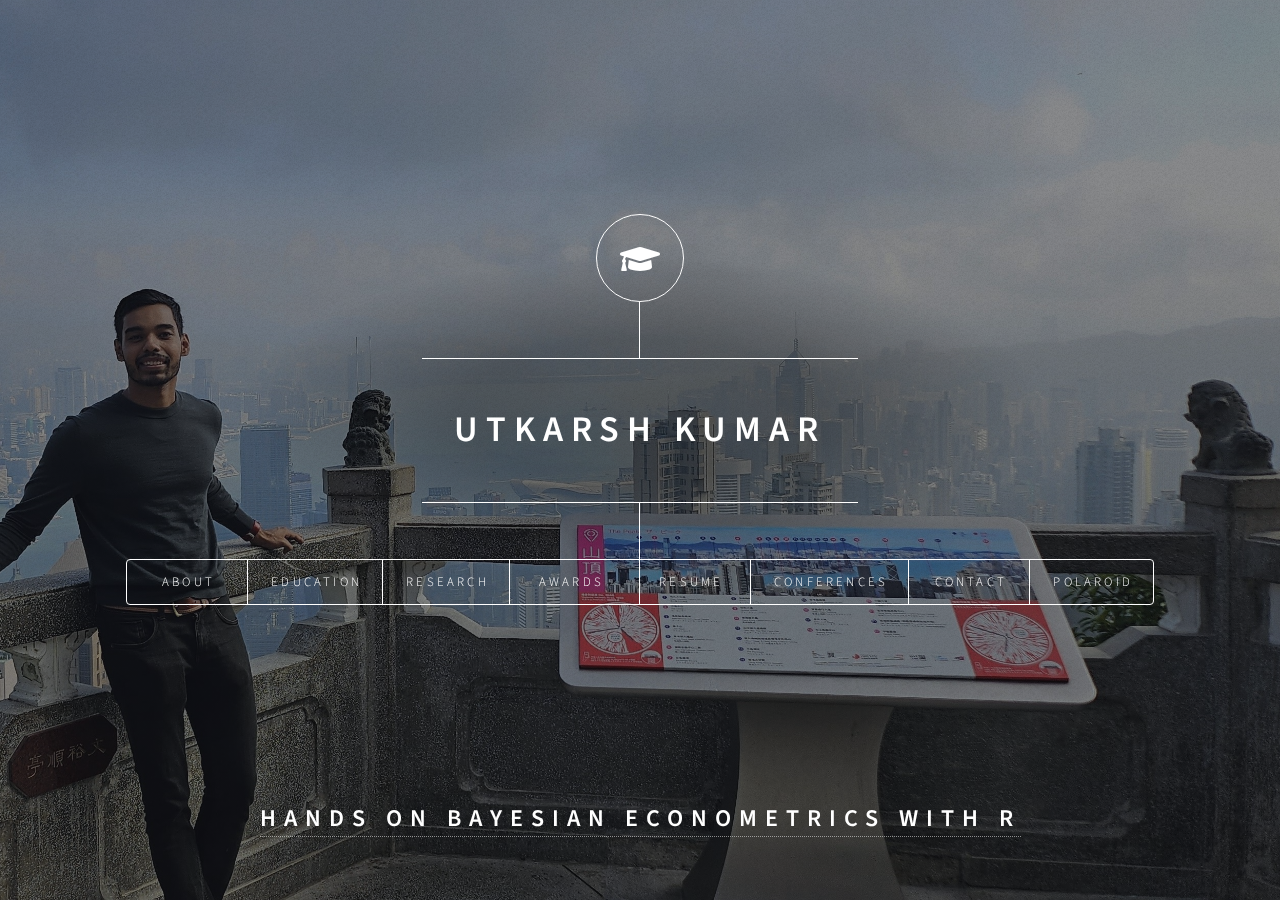
<file: index.html>
<!DOCTYPE HTML>

<html>
	<head>
		<!-- Google tag (gtag.js) -->
<script async src="https://www.googletagmanager.com/gtag/js?id=G-C96VXV0ZFP"></script>
<script>
  window.dataLayer = window.dataLayer || [];
  function gtag(){dataLayer.push(arguments);}
  gtag('js', new Date());

  gtag('config', 'G-C96VXV0ZFP');
</script>
		<title>Utkarsh Kumar</title>
		<link rel="icon" type="image/x-icon" href="images/logo.png">
		<meta charset="utf-8" />
		<meta name="viewport" content="width=device-width, initial-scale=1, user-scalable=no" />
		<link rel="stylesheet" href="assets/css/main.css" />
		<noscript><link rel="stylesheet" href="assets/css/noscript.css" /></noscript>
	</head>
	<body class="is-preload">

		<!-- Wrapper -->
			<div id="wrapper">

				<!-- Header -->
					<header id="header">
						<div class="logo">
							<span class="icon solid fa-graduation-cap"></span>
						</div>
						<div class="content">
							<div class="inner">
								<h1>Utkarsh Kumar</h1>
							</div>
						</div>
						<nav>
							<ul>
								<li><a href="#intro">About</a></li>
								<li><a href="#Education">Education</a></li>
								<li><a href="#Research">Research</a></li>
								<li><a href="#Awards">Awards</a></li>
								<li><a href="#cv">Resume</a></li>
								<li><a href="#presentations">Conferences</a></li>
								<li><a href="#contact">Contact</a></li>
								<li><a href="moments/index.html">Polaroid</a></li>


								<!--<li><a href="#elements">Elements</a></li>-->
							</ul>
						</nav>
					</header>

				<!-- Main -->
					<div id="main">

						<!-- About -->
							<article id="intro">
								<h2 class="major">About</h2>
								<span class="image main"><img src="images/pic01.jpg" alt="" /></span>
								<p>I am Utkarsh Kumar, currently an Assistant Professor in the <a href="https://www.bits-pilani.ac.in/hyderabad/utkarshkumar/", target="blank"> Departement of Economics and Finance, BITS-Pilani, Hyderabad </a>. I completed my PhD at Indian institute of Technology Kanpur (IIT Kanpur) in the Department of Economic Sciences under the supervision of <a href="https://sites.google.com/site/wasimatiitk/", target="blank"> Dr. Wasim Ahmad </a>
								<p>In my doctoral research titled "<strong>Essays in Macroeconomic Forecasts</strong>", I leveraged Bayesian and classical regression techniques for modelling and forecasting critical macroeconomic variables which included Exchange Rates, Inflation and Industrial Production. My thesis work explored a diverse range of methodologies, including shrinkage priors, nonlinear models, variable selection, and non-parametric approaches, to enhance prediction accuracy and provide valuable insights for policymakers and economic stakeholders.</p>
							</article>

						<!-- CV Section -->
<article id="cv">
    <h2>Curriculum Vitae</h2>
    <div class="pdf-box">
        <embed src="files/cv.pdf" type="application/pdf" width="100%" height="800px" />
    </div>
</article>
						<!-- Education -->
							<article id="Education">
								 <h2>Education</h2>

								    <div class="education-entry">
								        <h3>Doctor of Philosophy (PhD) in <em>Economics</em></h3>
								        <h4>Indian Institute of Technology Kanpur</br><em>Thesis Title: <strong>"Essays in Macroeconomic Forecasts"</strong> </h4></em>
								        <p>Year of Completion: Dec 2024 </p>
								    </div>

								    <div class="education-entry">
								        <h3>Master of Science in Economics (Specialisation: Applied Quantitative Finance)</h3>
								        <h4>Madras School of Economics</h4>
								        <p>Year of Completion: 2017 </p>
								    </div>

								    <div class="education-entry">
								        <h3>Bachelor of Science (Honours) in Mathematics</h3>
								        <h4>Deen dayal Upadhyaya College, Delhi University</h4>
								        <p>Year of Completion: 2015</p>
								    </div>
							</article>


							<!-- Awards -->
							<article id="Awards">
								 <h2>Awards</h2>

									    <ul class="awards-list">
									        <li>
									            <strong>Best Paper Award</strong>
									            <br>
									            <i>Paper Title:</i> Bayesian Markov switching model for BRICS currencies’ exchange rate
									            <br>
									            <i>Conference:</i> CRISIL Doctoral Symposium, India Finance Conference, IIM Calcutta, Dec-2022.
									        </li>
									        <li>
									            <strong>Best Paper Award</strong>
									            <br>
									            <i>Paper Title:</i> Navigating the “Twin Titans” of Global Manufacturing: The Impact of US and China on Industrial Production Forecasting in G20 Nations
									            <br>
									            <i>Conference:</i> Management Doctoral and Researcher's Colloquium, Indian Institute of Foreign Trade, Dec 2023.
									        </li>
									         <li>
									            <strong>Best Paper Award</strong>
									            <br>
									            <i>Paper Title:</i>G20 Inflation Forecasting: Sparsity through DTW Clustering and the Dual Lens of Local and Global Data
									            <br>
									            <i>Conference:</i>Annual Conference on Economics and Finance (ACEF 2024), BITS Pilani Hyderabad Campus, Feb 2024.
									        </li>
									    </ul>
							</article>

						

						<!-- About -->
							<article id="Research">
								<h2 class="major">Research</h2>
								<h3>Published Work</h3>
									    <ul class="published-work">
									       <li>
											    <a href="https://doi.org/10.1002/for.3128" target="blank"><strong>Bayesian Markov switching model for BRICS currencies' exchange rates</a></strong><br>
											    Kumar, U., Ahmad, W., & Uddin, GS. (2024). <em><strong>Journal of Forecasting</strong></em>,  Vol. 43 No. 6, pp. 2322-2340. 
											</li>
									        <li>  <a href="https://doi.org/10.1016/j.pacfin.2024.102509" target="blank"><strong>Navigating the “Twin Titans” of Global Manufacturing: The Impact of US and China on Industrial Production Forecasting in G20 Nations.</strong></a><br>
											    Kumar, U., & Ahmad, W., (2024). <em><strong>Pacific-Basin Finance Journal</strong></em>, Early view. </li>
									        <li>
											    <a href="https://doi.org/10.1108/IJOEM-12-2021-1927" target="blank"><strong>Are emerging economies’ credit cycles synchronized? Fresh evidence from time–frequency analysis</a></strong><br>
											    Saini, S., Kumar, U., & Ahmad, W.,(2024). <em><strong>International Journal of Emerging Markets</strong></em>, Vol. 19 No. 3, pp. 561-581. 
											</li>
											
									        </ul>

									    <h3>Work Under Progress</h3>
									    <ul class="work-in-progress">
									       
									         <li>
									            <strong>G20 Inflation Forecasting: Sparsity through DTW Clustering and the Dual Lens of Local and Global Data</strong>
									            <br>
									            <i>[with Prof. Wasim Ahmad]</i> (Status: Communicated)
									        </li>
									        
									        </ul>
							</article>

							<article id="presentations">
										    <h2 class="major">Conference Presentations</h2>

										    <ol class="presentations-list">
										        <li>
										            <strong>G20 Inflation Forecasting: Sparsity through DTW Clustering and the Dual Lens of Local and Global Data</strong><br>
										            <ul class="presentation-conferences">
										                <li>IAAE 2024 Annual Conference, Xiamen University, China, June 2024</li>
										                <li>Annual Conference on Economics and Finance (ACEF 2024), BITS Pilani Hyderabad Campus, Feb 2024. <strong><i>Recieved Best paper Award</strong></i></li>
										                </li>
										            </ul>
										        <li>
										            <strong>Navigating the “Twin Titans” of Global Manufacturing: The Impact of US and China on Industrial Production Forecasting in G20 Nations</strong><br>
										            <ul class="presentation-conferences">
										                <li> Asia Meeting of Econometric Society (South Central and Western Asia), IIT Delhi, Jan 2024.</li>
										                <li> Issues in Economic Theory and Policy, Presidency University Calcutta, Dec 2023.</li>
										                <li> Management Doctoral and Researcher's Colloquium, Indian Institute of Foreign trade Kolkata, Dec 2023. <strong><i>Recieved Best paper Award</strong></i></li>
										                <li> International Conference on Applied Economics and Finance (ICAEF2023), BITS Pilani Pilani Campus, Nov 2023</li>
										                <li> 18th East Asian Economic Association Conference, Seoul National University, Seoul, South Korea, Oct 2023</li>
										                <li> 33rd Annual Midwest Econometrics Group Conference, Federal Reserve Bank of Cleveland in Cleveland, Ohio, United States, Oct 2023.(Accepted)</li>
										             

										            </ul>
										        </li>
										        <li>
										            <strong>Bayesian Markov switching model for BRICS currencies' exchange rates</strong><br>
										            <ul class="presentation-conferences">
										                <li>India Finance Conference, IIM Calcutta, Dec-2022. <strong><i>Recieved Best paper Award</strong></i></li>
										                <li>Asia Meeting of Econometric Society (South Central and Western Asia, IIT Bombay, Jan 2023</li>
										                </li>
										            </ul>
										        
										        </0l>
										</article>


						<!-- Contact -->
							<article id="contact">
								<h2 class="major">Contact</h2><br>
								<p> Please Feel free to reach out to me via any of these </p>
								
								<ul class="icons">
									<li><a href="https://www.linkedin.com/in/utkarsheco/" class="icon brands fa-linkedin" target="_blank"><span class="label">LinkedIn</span></a></li>
									<li><a href="kumarutk@iitk.ac.in" class="icon solid fa-envelope" target="_blank"><span class="label">E-mail</span></a></li>
									<li><a href="https://t.me/utkarsheco" class="icon brands fa-telegram" target="_blank"><span class="label">Telegram</span></a></li>
									<li><a href="https://scholar.google.com/citations?user=VF3G5eIAAAAJ&hl=en" class="icon solid fa-book-open" target="_blank"><span class="label">Google Scolar</span></a></li>

								</ul>
							</article>
							

						<!-- Elements -->
							<article id="elements">
								<h2 class="major">Elements</h2>

								<section>
									<h3 class="major">Text</h3>
									<p>This is <b>bold</b> and this is <strong>strong</strong>. This is <i>italic</i> and this is <em>emphasized</em>.
									This is <sup>superscript</sup> text and this is <sub>subscript</sub> text.
									This is <u>underlined</u> and this is code: <code>for (;;) { ... }</code>. Finally, <a href="#">this is a link</a>.</p>
									<hr />
									<h2>Heading Level 2</h2>
									<h3>Heading Level 3</h3>
									<h4>Heading Level 4</h4>
									<h5>Heading Level 5</h5>
									<h6>Heading Level 6</h6>
									<hr />
									<h4>Blockquote</h4>
									<blockquote>Fringilla nisl. Donec accumsan interdum nisi, quis tincidunt felis sagittis eget tempus euismod. Vestibulum ante ipsum primis in faucibus vestibulum. Blandit adipiscing eu felis iaculis volutpat ac adipiscing accumsan faucibus. Vestibulum ante ipsum primis in faucibus lorem ipsum dolor sit amet nullam adipiscing eu felis.</blockquote>
									<h4>Preformatted</h4>
									<pre><code>i = 0;

while (!deck.isInOrder()) {
    print 'Iteration ' + i;
    deck.shuffle();
    i++;
}

print 'It took ' + i + ' iterations to sort the deck.';</code></pre>
								</section>

								<section>
									<h3 class="major">Lists</h3>

									<h4>Unordered</h4>
									<ul>
										<li>Dolor pulvinar etiam.</li>
										<li>Sagittis adipiscing.</li>
										<li>Felis enim feugiat.</li>
									</ul>

									<h4>Alternate</h4>
									<ul class="alt">
										<li>Dolor pulvinar etiam.</li>
										<li>Sagittis adipiscing.</li>
										<li>Felis enim feugiat.</li>
									</ul>

									<h4>Ordered</h4>
									<ol>
										<li>Dolor pulvinar etiam.</li>
										<li>Etiam vel felis viverra.</li>
										<li>Felis enim feugiat.</li>
										<li>Dolor pulvinar etiam.</li>
										<li>Etiam vel felis lorem.</li>
										<li>Felis enim et feugiat.</li>
									</ol>
									<h4>Icons</h4>
									<ul class="icons">
										<li><a href="#" class="icon brands fa-twitter"><span class="label">Twitter</span></a></li>
										<li><a href="#" class="icon brands fa-facebook-f"><span class="label">Facebook</span></a></li>
										<li><a href="#" class="icon brands fa-instagram"><span class="label">Instagram</span></a></li>
										<li><a href="#" class="icon brands fa-github"><span class="label">Github</span></a></li>
									</ul>

									<h4>Actions</h4>
									<ul class="actions">
										<li><a href="#" class="button primary">Default</a></li>
										<li><a href="#" class="button">Default</a></li>
									</ul>
									<ul class="actions stacked">
										<li><a href="#" class="button primary">Default</a></li>
										<li><a href="#" class="button">Default</a></li>
									</ul>
								</section>

								<section>
									<h3 class="major">Table</h3>
									<h4>Default</h4>
									<div class="table-wrapper">
										<table>
											<thead>
												<tr>
													<th>Name</th>
													<th>Description</th>
													<th>Price</th>
												</tr>
											</thead>
											<tbody>
												<tr>
													<td>Item One</td>
													<td>Ante turpis integer aliquet porttitor.</td>
													<td>29.99</td>
												</tr>
												<tr>
													<td>Item Two</td>
													<td>Vis ac commodo adipiscing arcu aliquet.</td>
													<td>19.99</td>
												</tr>
												<tr>
													<td>Item Three</td>
													<td> Morbi faucibus arcu accumsan lorem.</td>
													<td>29.99</td>
												</tr>
												<tr>
													<td>Item Four</td>
													<td>Vitae integer tempus condimentum.</td>
													<td>19.99</td>
												</tr>
												<tr>
													<td>Item Five</td>
													<td>Ante turpis integer aliquet porttitor.</td>
													<td>29.99</td>
												</tr>
											</tbody>
											<tfoot>
												<tr>
													<td colspan="2"></td>
													<td>100.00</td>
												</tr>
											</tfoot>
										</table>
									</div>

									<h4>Alternate</h4>
									<div class="table-wrapper">
										<table class="alt">
											<thead>
												<tr>
													<th>Name</th>
													<th>Description</th>
													<th>Price</th>
												</tr>
											</thead>
											<tbody>
												<tr>
													<td>Item One</td>
													<td>Ante turpis integer aliquet porttitor.</td>
													<td>29.99</td>
												</tr>
												<tr>
													<td>Item Two</td>
													<td>Vis ac commodo adipiscing arcu aliquet.</td>
													<td>19.99</td>
												</tr>
												<tr>
													<td>Item Three</td>
													<td> Morbi faucibus arcu accumsan lorem.</td>
													<td>29.99</td>
												</tr>
												<tr>
													<td>Item Four</td>
													<td>Vitae integer tempus condimentum.</td>
													<td>19.99</td>
												</tr>
												<tr>
													<td>Item Five</td>
													<td>Ante turpis integer aliquet porttitor.</td>
													<td>29.99</td>
												</tr>
											</tbody>
											<tfoot>
												<tr>
													<td colspan="2"></td>
													<td>100.00</td>
												</tr>
											</tfoot>
										</table>
									</div>
								</section>

								<section>
									<h3 class="major">Buttons</h3>
									<ul class="actions">
										<li><a href="#" class="button primary">Primary</a></li>
										<li><a href="#" class="button">Default</a></li>
									</ul>
									<ul class="actions">
										<li><a href="#" class="button">Default</a></li>
										<li><a href="#" class="button small">Small</a></li>
									</ul>
									<ul class="actions">
										<li><a href="#" class="button primary icon solid fa-download">Icon</a></li>
										<li><a href="#" class="button icon solid fa-download">Icon</a></li>
									</ul>
									<ul class="actions">
										<li><span class="button primary disabled">Disabled</span></li>
										<li><span class="button disabled">Disabled</span></li>
									</ul>
								</section>

								<section>
									<h3 class="major">Form</h3>
									<form method="post" action="#">
										<div class="fields">
											<div class="field half">
												<label for="demo-name">Name</label>
												<input type="text" name="demo-name" id="demo-name" value="" placeholder="Jane Doe" />
											</div>
											<div class="field half">
												<label for="demo-email">Email</label>
												<input type="email" name="demo-email" id="demo-email" value="" placeholder="jane@untitled.tld" />
											</div>
											<div class="field">
												<label for="demo-category">Category</label>
												<select name="demo-category" id="demo-category">
													<option value="">-</option>
													<option value="1">Manufacturing</option>
													<option value="1">Shipping</option>
													<option value="1">Administration</option>
													<option value="1">Human Resources</option>
												</select>
											</div>
											<div class="field half">
												<input type="radio" id="demo-priority-low" name="demo-priority" checked>
												<label for="demo-priority-low">Low</label>
											</div>
											<div class="field half">
												<input type="radio" id="demo-priority-high" name="demo-priority">
												<label for="demo-priority-high">High</label>
											</div>
											<div class="field half">
												<input type="checkbox" id="demo-copy" name="demo-copy">
												<label for="demo-copy">Email me a copy</label>
											</div>
											<div class="field half">
												<input type="checkbox" id="demo-human" name="demo-human" checked>
												<label for="demo-human">Not a robot</label>
											</div>
											<div class="field">
												<label for="demo-message">Message</label>
												<textarea name="demo-message" id="demo-message" placeholder="Enter your message" rows="6"></textarea>
											</div>
										</div>
										<ul class="actions">
											<li><input type="submit" value="Send Message" class="primary" /></li>
											<li><input type="reset" value="Reset" /></li>
										</ul>
									</form>
								</section>

							</article>

					</div>

				<!-- Footer -->
					<footer id="footer">
						<h2><a href="R/index.html"> Hands on Bayesian Econometrics with R</a></h2>
					</footer>

			</div>

		<!-- BG -->
			<div id="bg"></div>

		<!-- Scripts -->
			<script src="assets/js/jquery.min.js"></script>
			<script src="assets/js/browser.min.js"></script>
			<script src="assets/js/breakpoints.min.js"></script>
			<script src="assets/js/util.js"></script>
			<script src="assets/js/main.js"></script>

	</body>
</html>
</file>
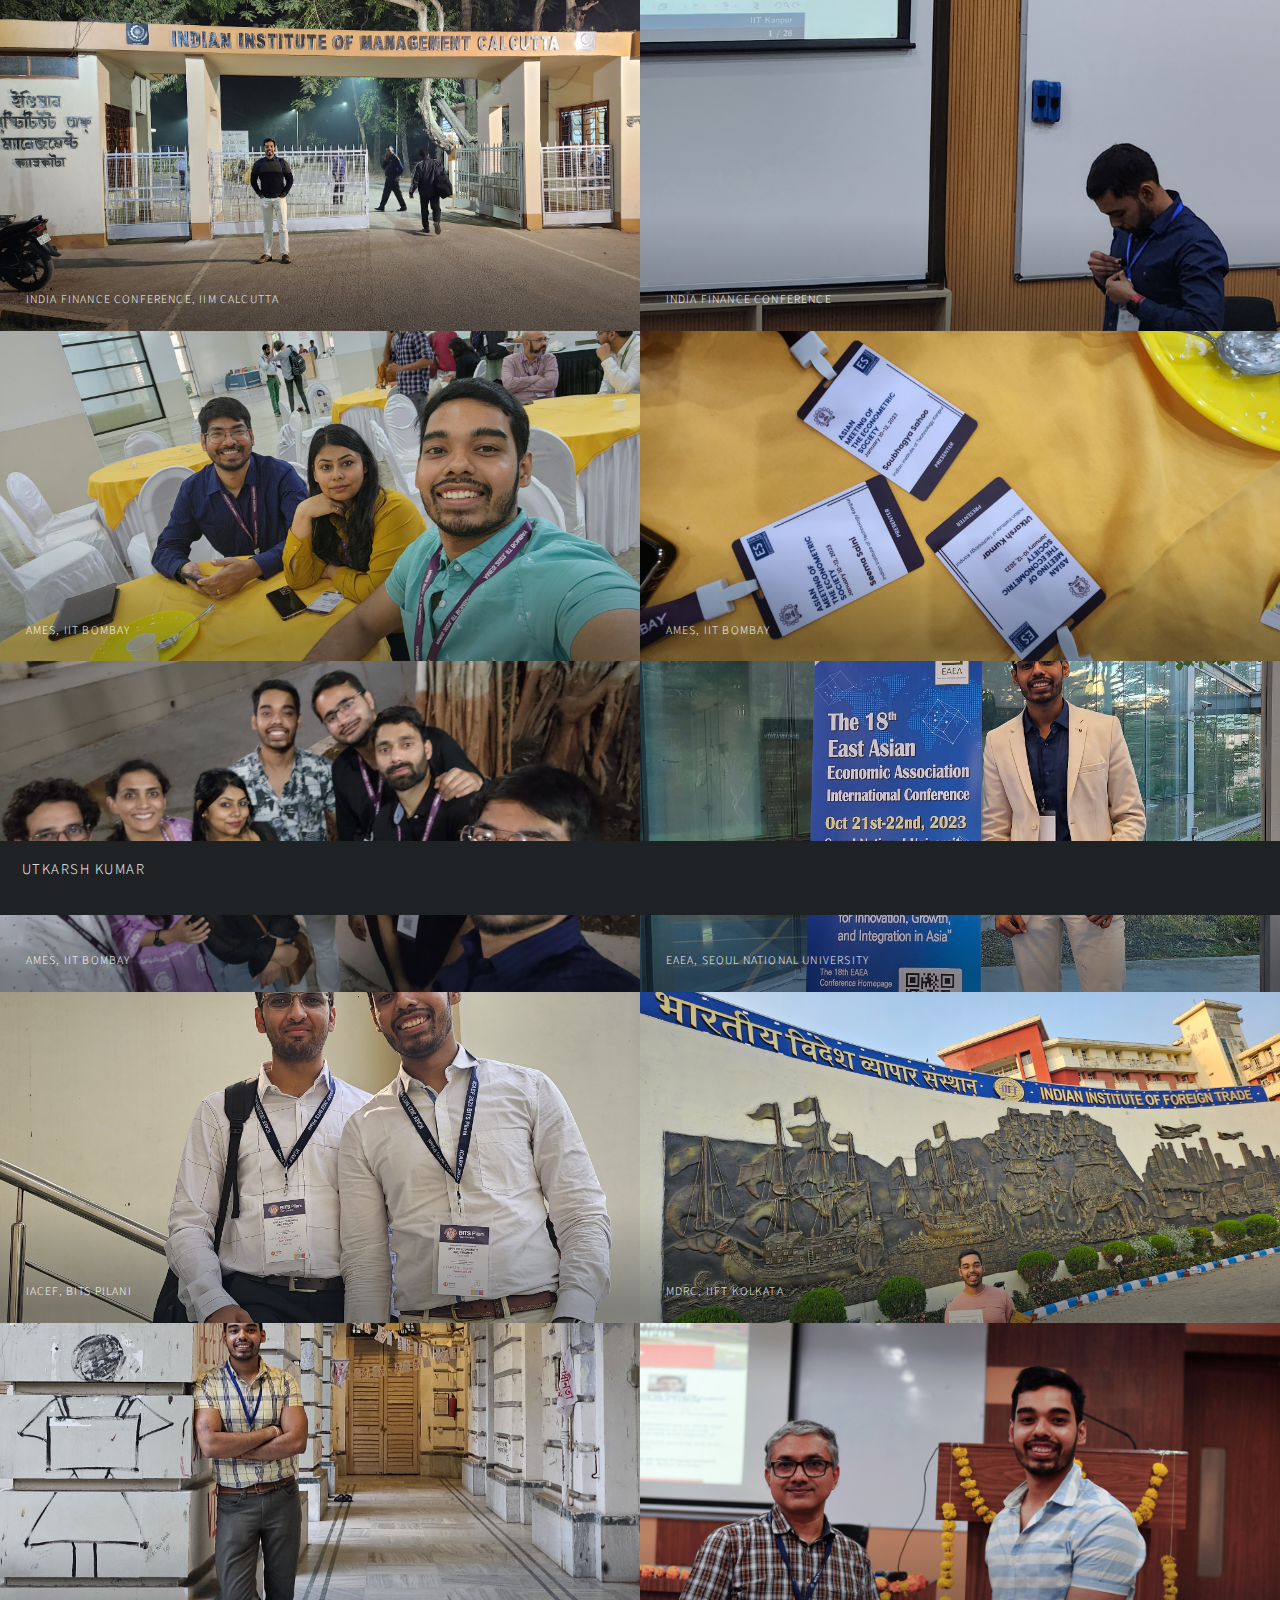
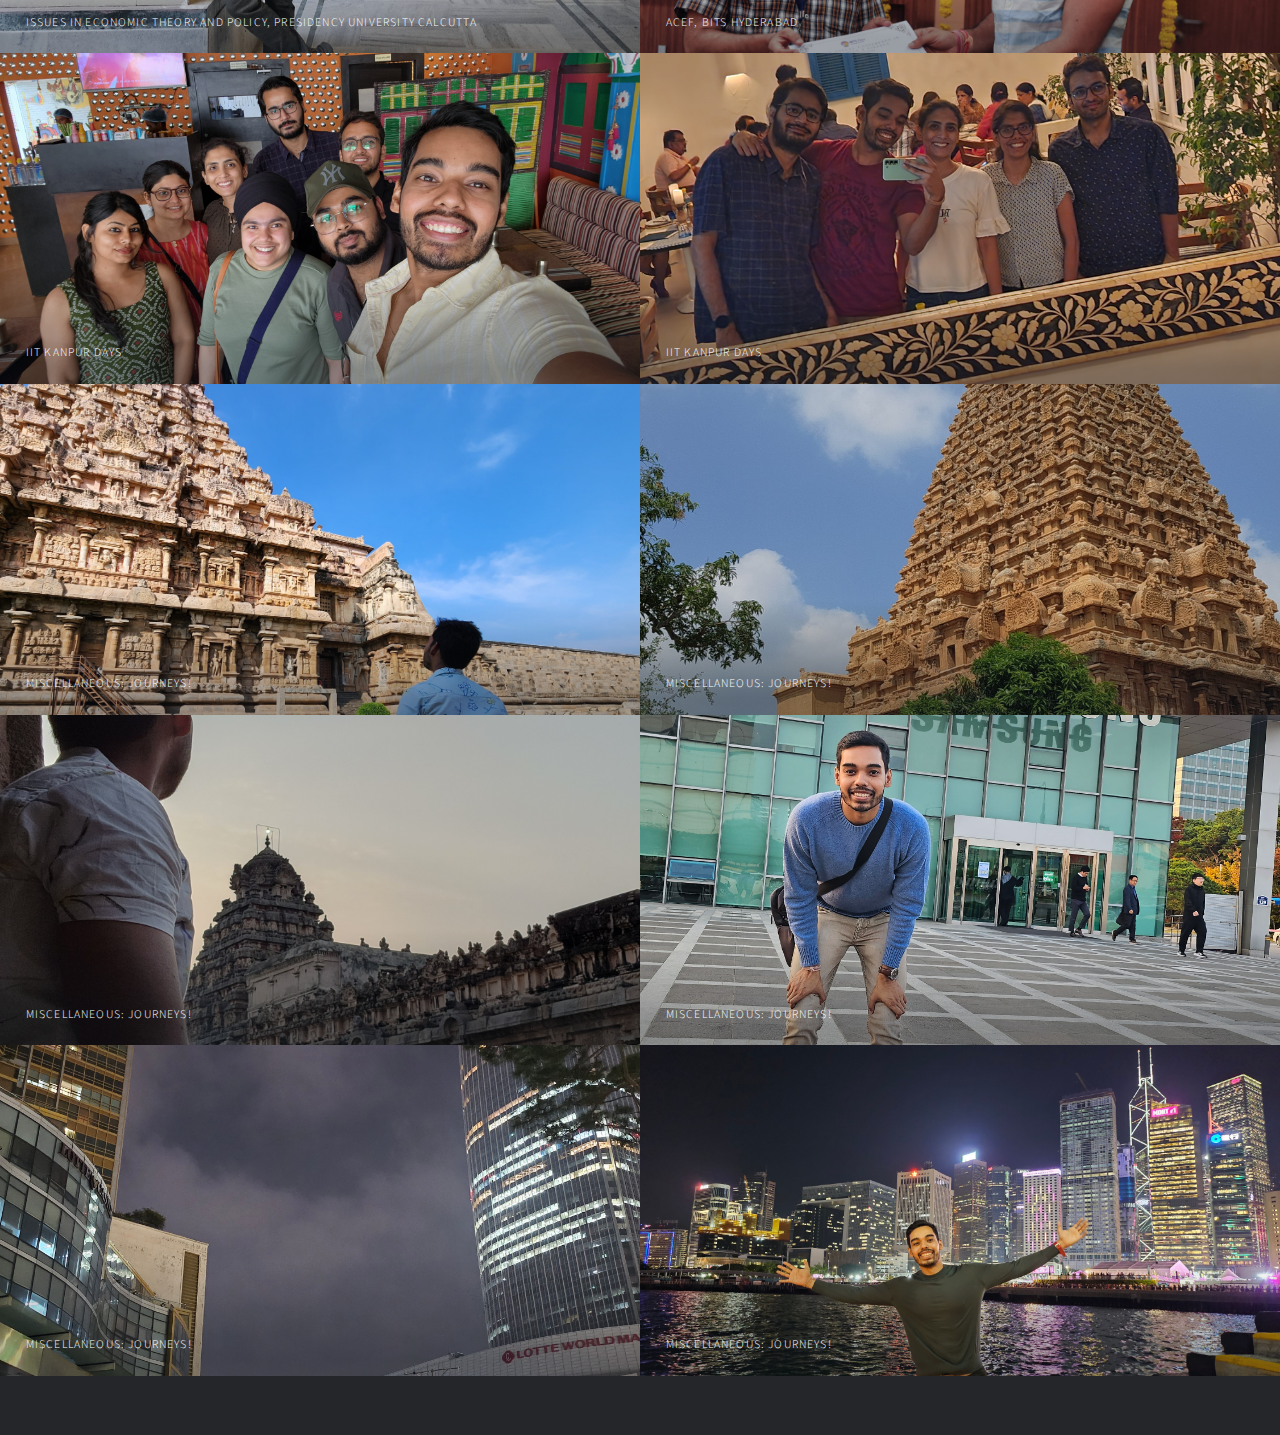
<file: moments/index.html>
<!DOCTYPE HTML>

<html>
	<head>
		<title>Utkarsh Kumar</title>
		<meta charset="utf-8" />
		<meta name="viewport" content="width=device-width, initial-scale=1, user-scalable=no" />
		<link rel="stylesheet" href="assets/css/main.css" />
		<noscript><link rel="stylesheet" href="assets/css/noscript.css" /></noscript>
	</head>
	<body class="is-preload">

		<!-- Wrapper -->
			<div id="wrapper">

				<!-- Header -->
					<header id="header">
						<h1><a href="../index.html"><strong>Utkarsh Kumar</strong></a></h1>
						
					</header>

				<!-- Main -->
					<div id="main">
						<article class="thumb">
							<a href="images/fulls/01.jpg" class="image"><img src="images/thumbs/01.jpg" alt="" /></a>
							<h2>India Finance Conference, IIM calcutta</h2>
							<p>Outside the venue (IIM calcutta)</p>
						</article>
						<article class="thumb">
							<a href="images/fulls/02.jpg" class="image"><img src="images/thumbs/02.jpg" alt="" /></a>
							<h2>India Finance Conference</h2>
							<p>Sessions in progress!</p>
						</article>
						<article class="thumb">
							<a href="images/fulls/03.jpg" class="image"><img src="images/thumbs/03.jpg" alt="" /></a>
							<h2>AMES, IIT Bombay</h2>
							<p>Snaps with friends</p>
						</article>
						<article class="thumb">
							<a href="images/fulls/04.jpg" class="image"><img src="images/thumbs/04.jpg" alt="" /></a>
							<h2>AMES, IIT Bombay</h2>
							<p>Snaps with friends</p>
						</article>
						<article class="thumb">
							<a href="images/fulls/05.jpg" class="image"><img src="images/thumbs/05.jpg" alt="" /></a>
							<h2>AMES, IIT Bombay</h2>
							<p>Snaps with friends</p>
						</article>
						<article class="thumb">
							<a href="images/fulls/06.jpg" class="image"><img src="images/thumbs/06.jpg" alt="" /></a>
							<h2>EAEA, Seoul national University</h2>
							<p>Seoul, South Korea</p>
						</article>
						<article class="thumb">
							<a href="images/fulls/07.jpg" class="image"><img src="images/thumbs/07.jpg" alt="" /></a>
							<h2>IACEF, BITS Pilani</h2>
							
						</article>
						<article class="thumb">
							<a href="images/fulls/08.jpg" class="image"><img src="images/thumbs/08.jpg" alt="" /></a>
							<h2>MDRC, IIFT Kolkata</h2>
							<p>With the best paper award and the memento.</p>
						</article>
						<article class="thumb">
							<a href="images/fulls/09.jpg" class="image"><img src="images/thumbs/09.jpg" alt="" /></a>
							<h2>Issues in Economic Theory and Policy, Presidency University Calcutta</h2>
							<p>At the famous corridor of the Presidency University</p>
						</article>
						<article class="thumb">
							<a href="images/fulls/10.jpg" class="image"><img src="images/thumbs/10.jpg" alt="" /></a>
							<h2>ACEF, BITS Hyderabad</h2>
							<p>Recieving the best paper award</p>
						</article>
						<article class="thumb">
							<a href="images/fulls/11.jpg" class="image"><img src="images/thumbs/11.jpg" alt="" /></a>
							<h2>IIT kanpur Days</h2>
							<p>With lab mates</p>
						</article>
						<article class="thumb">
							<a href="images/fulls/12.jpg" class="image"><img src="images/thumbs/12.jpg" alt="" /></a>
							<h2>IIT kanpur Days</h2>
							<p>F.R.I.E.N.D.S</p>
						</article>
						<article class="thumb">
							<a href="images/fulls/13.jpg" class="image"><img src="images/thumbs/13.jpg" alt="" /></a>
							<h2>Miscellaneous: Journeys!</h2>
							<p>The Great Living Chola Temples: Gangaikonda Temple</p>
						</article>
						<article class="thumb">
							<a href="images/fulls/14.jpg" class="image"><img src="images/thumbs/14.jpg" alt="" /></a>
							<h2>Miscellaneous: Journeys!</h2>
							<p>The Great Living Chola Temples: The big Temple, Thanjavur</p>
						</article>
						<article class="thumb">
							<a href="images/fulls/15.jpg" class="image"><img src="images/thumbs/15.jpg" alt="" /></a>
							<h2>Miscellaneous: Journeys!</h2>
							<p>The Great Living Chola Temples: Airawateshwarar Temple, Kumbakonnam</p>
						</article>
						<article class="thumb">
							<a href="images/fulls/16.jpg" class="image"><img src="images/thumbs/16.jpg" alt="" /></a>
							<h2>Miscellaneous: Journeys!</h2>
							<p>The Samsung city, Suwon, South Korea</p>
						</article>
						<article class="thumb">
							<a href="images/fulls/17.jpg" class="image"><img src="images/thumbs/17.jpg" alt="" /></a>
							<h2>Miscellaneous: Journeys!</h2>
							<p>The Lotte Towe, Seoul, South Korea</p>
						</article>
						<article class="thumb">
							<a href="images/fulls/18.jpg" class="image"><img src="images/thumbs/18.jpg" alt="" /></a>
							<h2>Miscellaneous: Journeys!</h2>
							<p>The symphony, Victoria Harbour, Hong Kong</p>
						</article>
					</div>

				

			</div>

		<!-- Scripts -->
			<script src="assets/js/jquery.min.js"></script>
			<script src="assets/js/jquery.poptrox.min.js"></script>
			<script src="assets/js/browser.min.js"></script>
			<script src="assets/js/breakpoints.min.js"></script>
			<script src="assets/js/util.js"></script>
			<script src="assets/js/main.js"></script>

	</body>
</html>
</file>
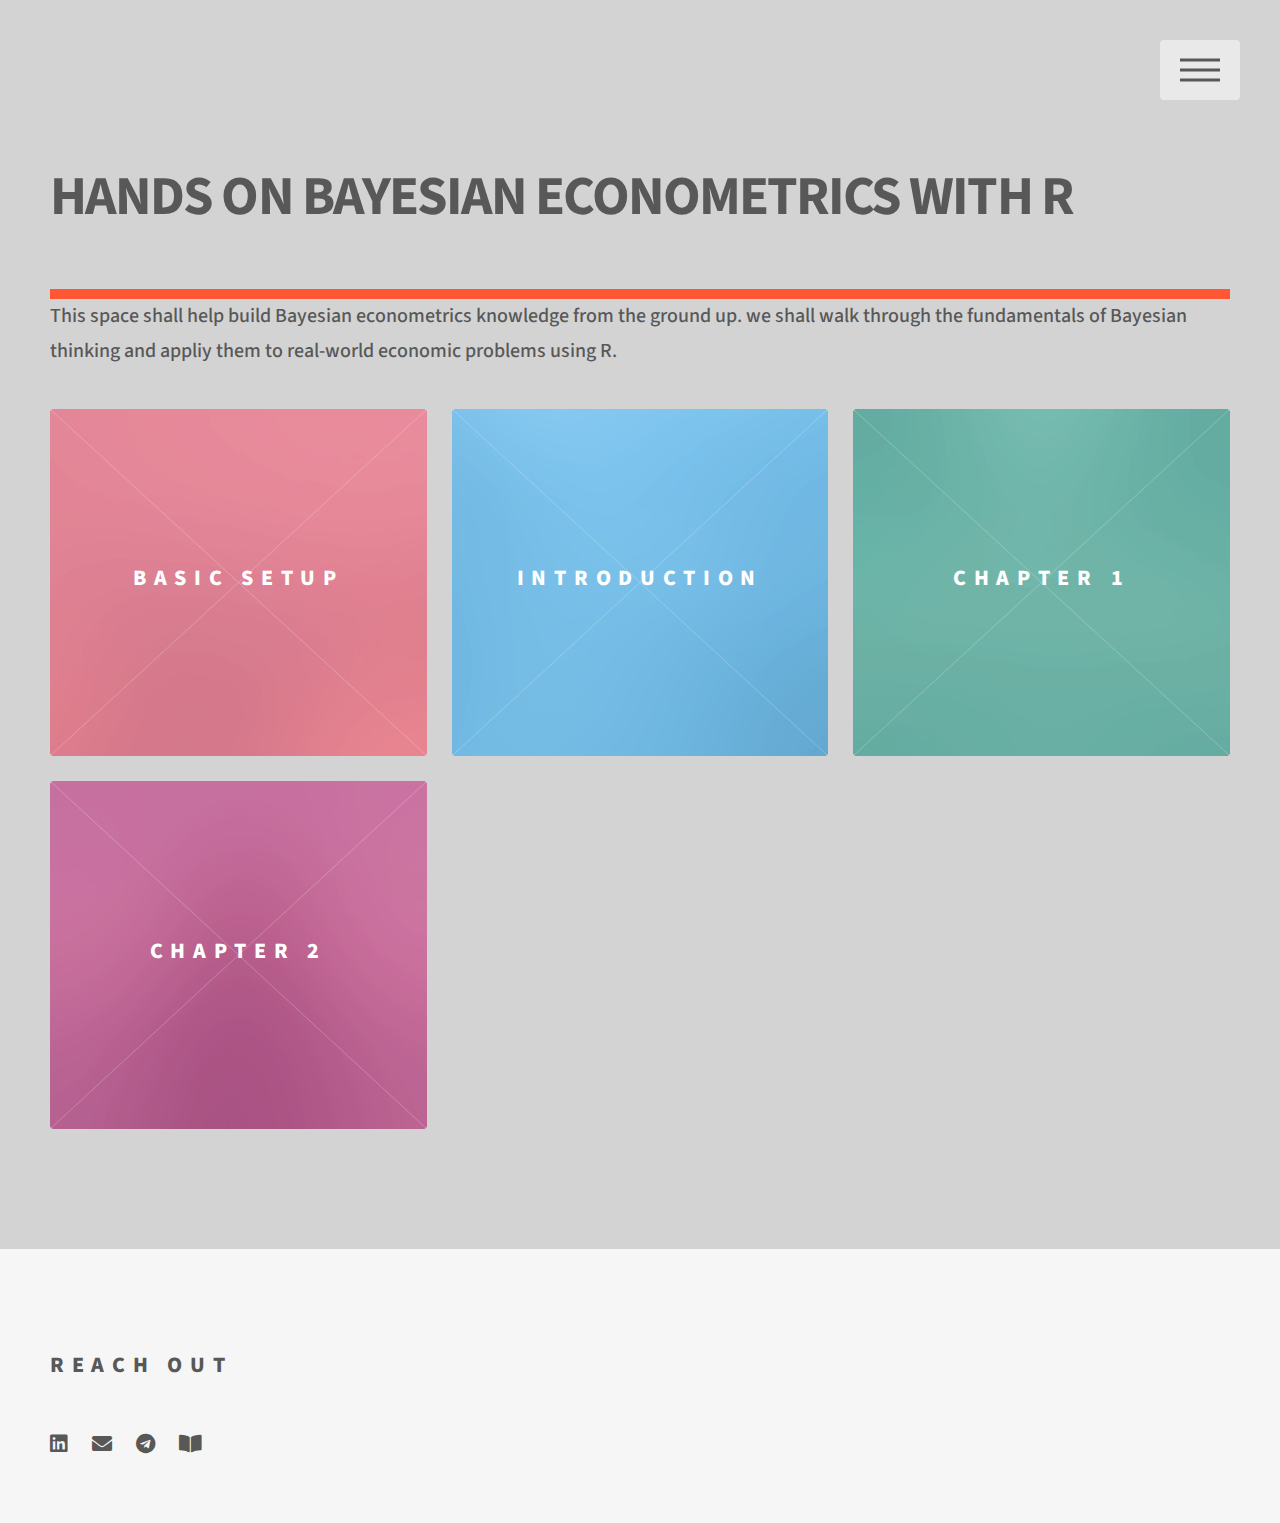
<file: R/index.html>
<!DOCTYPE HTML>

<html>
	<head>
		<title>Utkarsh Kumar</title>
		<link rel="icon" type="image/x-icon" href="images/logo.png">
		<meta charset="utf-8" />
		<meta name="viewport" content="width=device-width, initial-scale=1, user-scalable=no" />
		<link rel="stylesheet" href="assets/css/main.css" />
		<noscript><link rel="stylesheet" href="assets/css/noscript.css" /></noscript>
		 <style>
        /* Custom CSS for better spacing and formatting */
        .step { margin-bottom: 15px; display: flex; } 
        .step-number { display: inline; font-weight: bold; margin-right: 10px; } 
        .step-content { flex: 1; } /* Allow text to take up available space */
        .step-image { flex: 1; text-align: center; }  /* Center the image */
        .inner { /* Add some padding to the inner content for better readability */
            padding: 20px;
        }
        /* Font adjustments */
        body { font-size: 20px; font-weight: 500; }  /* Increase base font size */
        
        h2 { font-weight: 800; }  /* Make headings slightly bolder */
    </style>
	</head>
	<body class="is-preload">
		<!-- Wrapper -->
			<div id="wrapper">

				<!-- Header -->
					<header id="header">
						<div class="inner">

						<!-- Logo -->
								
							<!-- Nav -->
								<nav>
									<ul>
										<li><a href="#menu">Menu</a></li>
									</ul>
								</nav>	

						</div>
					</header>

				<!-- Menu -->
					<nav id="menu">
						<h2>Menu</h2>
						<ul>
<li><a href="index.html">Main page</a></li>
<li><a href="intro.html">Introduction</a></li>
<li><a href="chapter 1.html">Chapter 1</a></li>
						</ul>
					</nav>

				<!-- Main -->
					<div id="main">
						<div class="inner">
							<header>
								<h1>HANDS ON BAYESIAN ECONOMETRICS WITH R<br /></h1>
								<hr style="border: 5px solid #FF5733; margin: 20px 0px;">
								<p>This space shall help build Bayesian econometrics knowledge from the ground up. we shall walk through the fundamentals of Bayesian thinking and appliy them to real-world economic problems using R.</p>
							</header>
							<section class="tiles">
								<article class="style1">
									<span class="image">
										<img src="images/pic01.jpg" alt="" />
									</span>
									<a href="generic.html">
										<h2>Basic setup</h2>
										<div class="content">
											<p>Install R and RStudio: Follow this simple guide to set up the essential tools for your hands-on Bayesian econometrics journey.</p>
										</div>
									</a>
								</article>
								<article class="style2">
									<span class="image">
										<img src="images/pic02.jpg" alt="" />
									</span>
									<a href="intro.html">
										<h2>Introduction</h2>
										<div class="content">
											<p>Introduction to Bayesian Inference</p>
										</div>
									</a>
								</article>
								<article class="style3">
									<span class="image">
										<img src="images/pic03.jpg" alt="" />
									</span>
									<a href="chapter 1.html">
										<h2>Chapter 1</h2>
										<div class="content">
											<p>Understanding Bayesian and frequentist approach</p>
										</div>
									</a>
								</article>
								<article class="style4">
									<span class="image">
										<img src="images/pic04.jpg" alt="" />
									</span>
									<a href="chapter 2.html">
										<h2>Chapter 2</h2>
										<div class="content">
											<p>Understanding Bayesian Priors </p>
										</div>
									</a>
								</article>

							</section>
						</div>
					</div>

				<!-- Footer -->
					<!-- Footer -->
        <footer id="footer">
            <div class="inner">
                <section>
                    <h2>Reach Out</h2>
                    <ul class="icons">
                        <li><a href="https://www.linkedin.com/in/utkarsheco/" class="icon brands fa-linkedin" target="_blank"><span class="label">LinkedIn</span></a></li>
                        <li><a href="mailto:kumarutk@iitk.ac.in" class="icon solid fa-envelope" target="_blank"><span class="label">E-mail</span></a></li>
                        <li><a href="https://t.me/utkarsheco" class="icon brands fa-telegram" target="_blank"><span class="label">Telegram</span></a></li>
                        <li><a href="https://scholar.google.com/citations?user=VF3G5eIAAAAJ&hl=en" class="icon solid fa-book-open" target="_blank"><span class="label">Google Scholar</span></a></li>
                    </ul>
                </section>
            </div>
        </footer>

			</div>

		<!-- Scripts -->
			<script src="assets/js/jquery.min.js"></script>
			<script src="assets/js/browser.min.js"></script>
			<script src="assets/js/breakpoints.min.js"></script>
			<script src="assets/js/util.js"></script>
			<script src="assets/js/main.js"></script>

	</body>
</html>
</file>
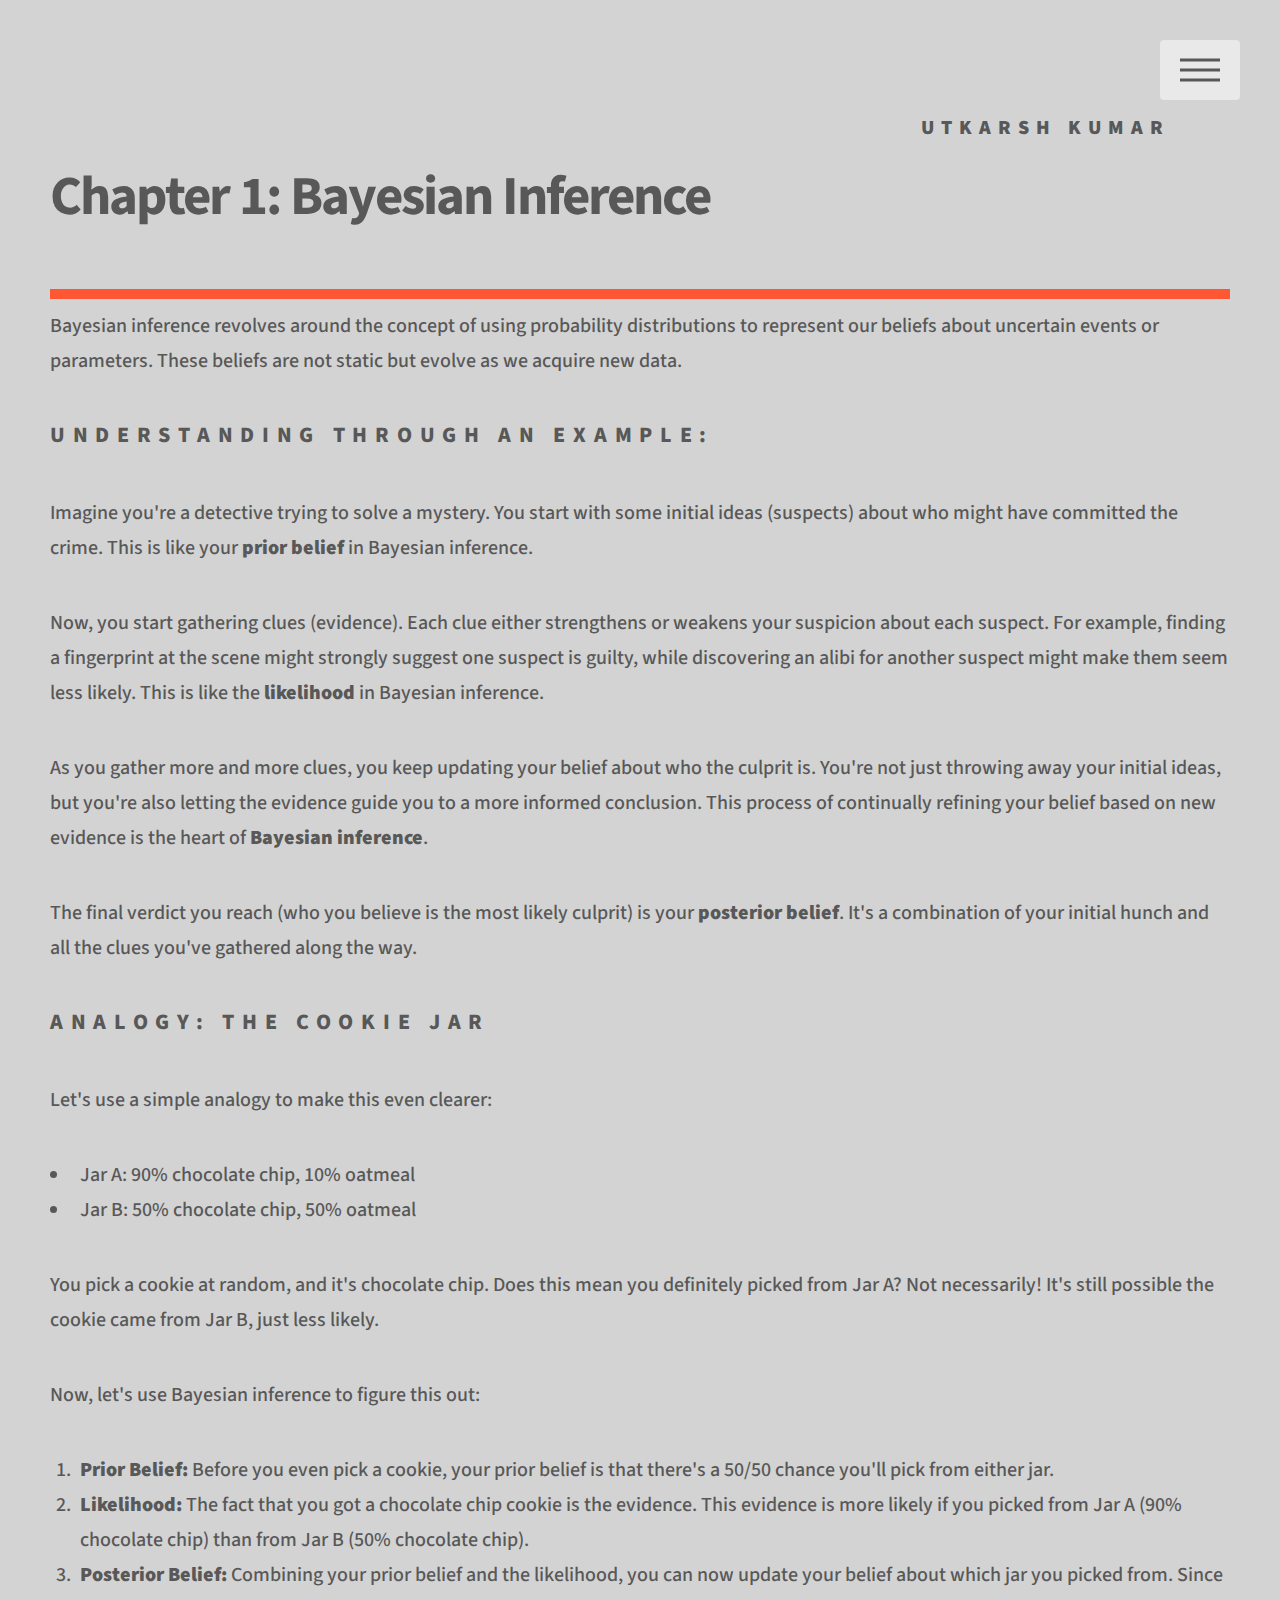
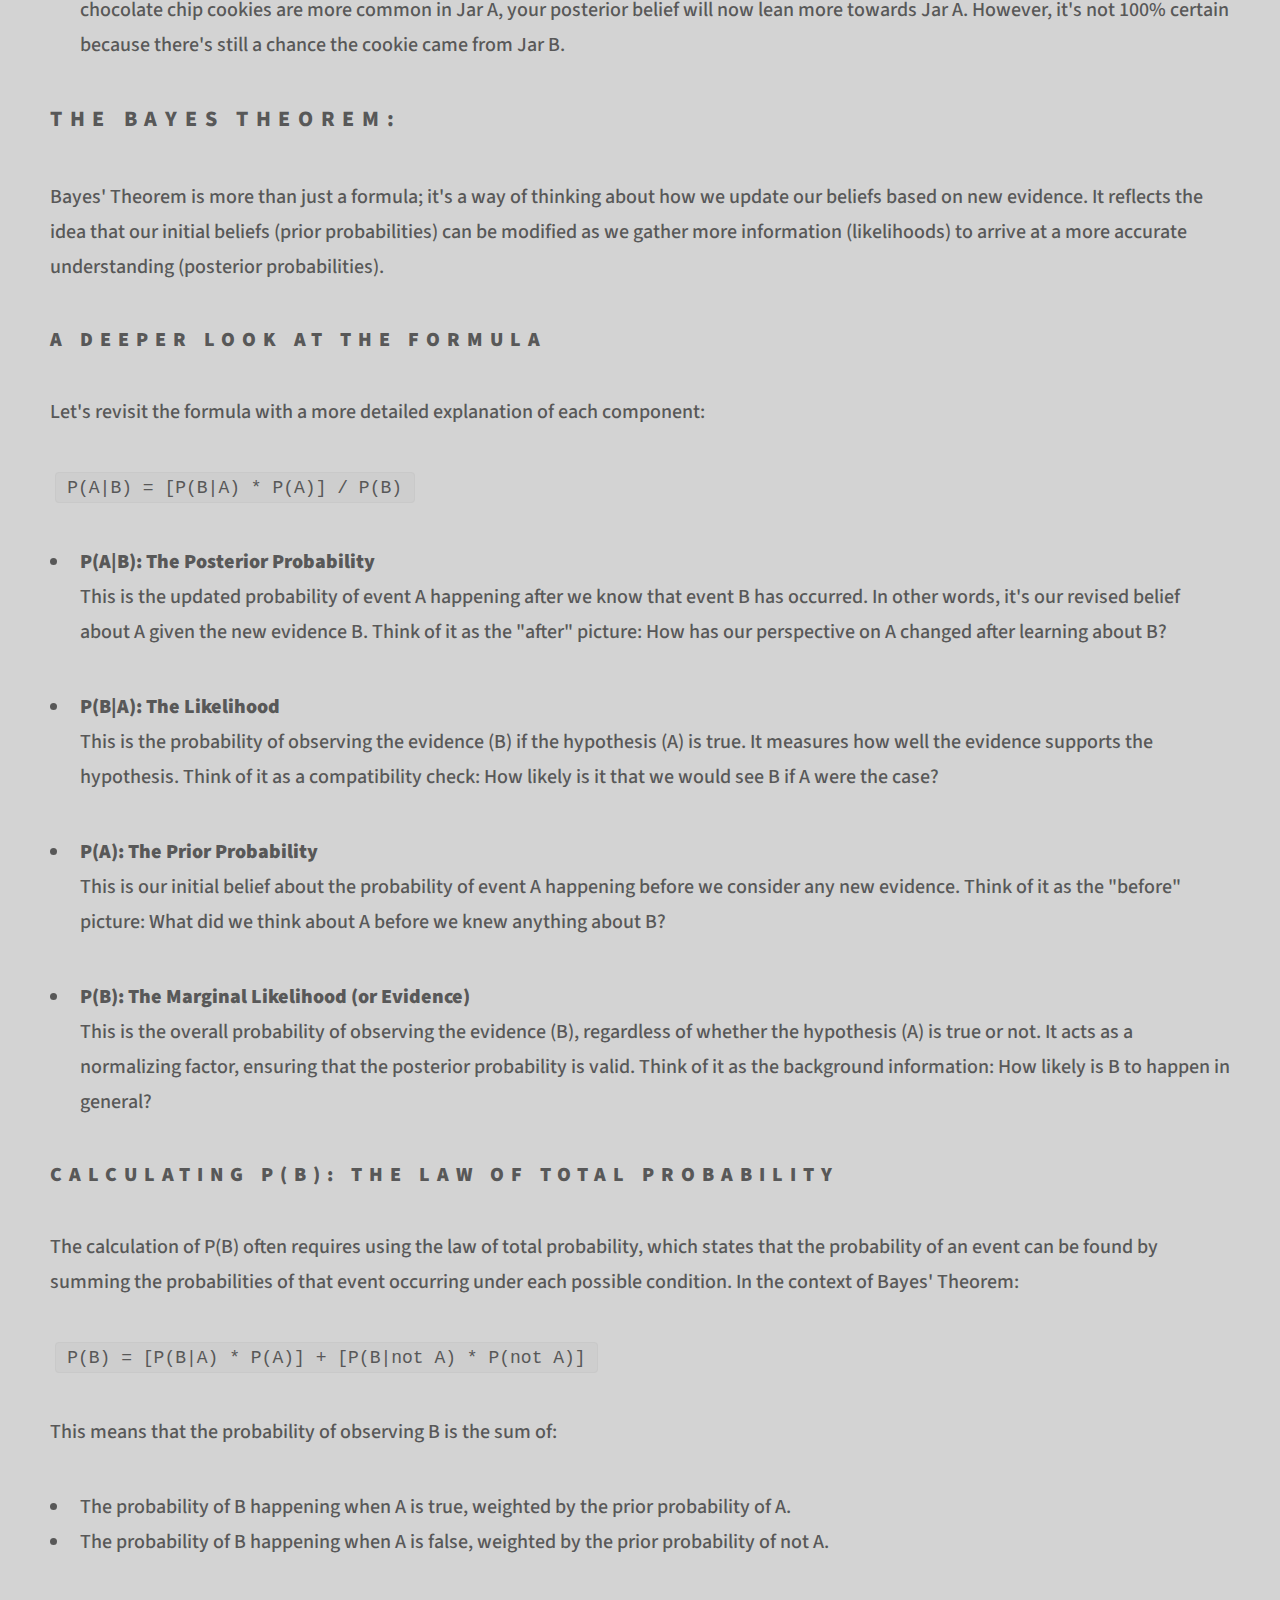
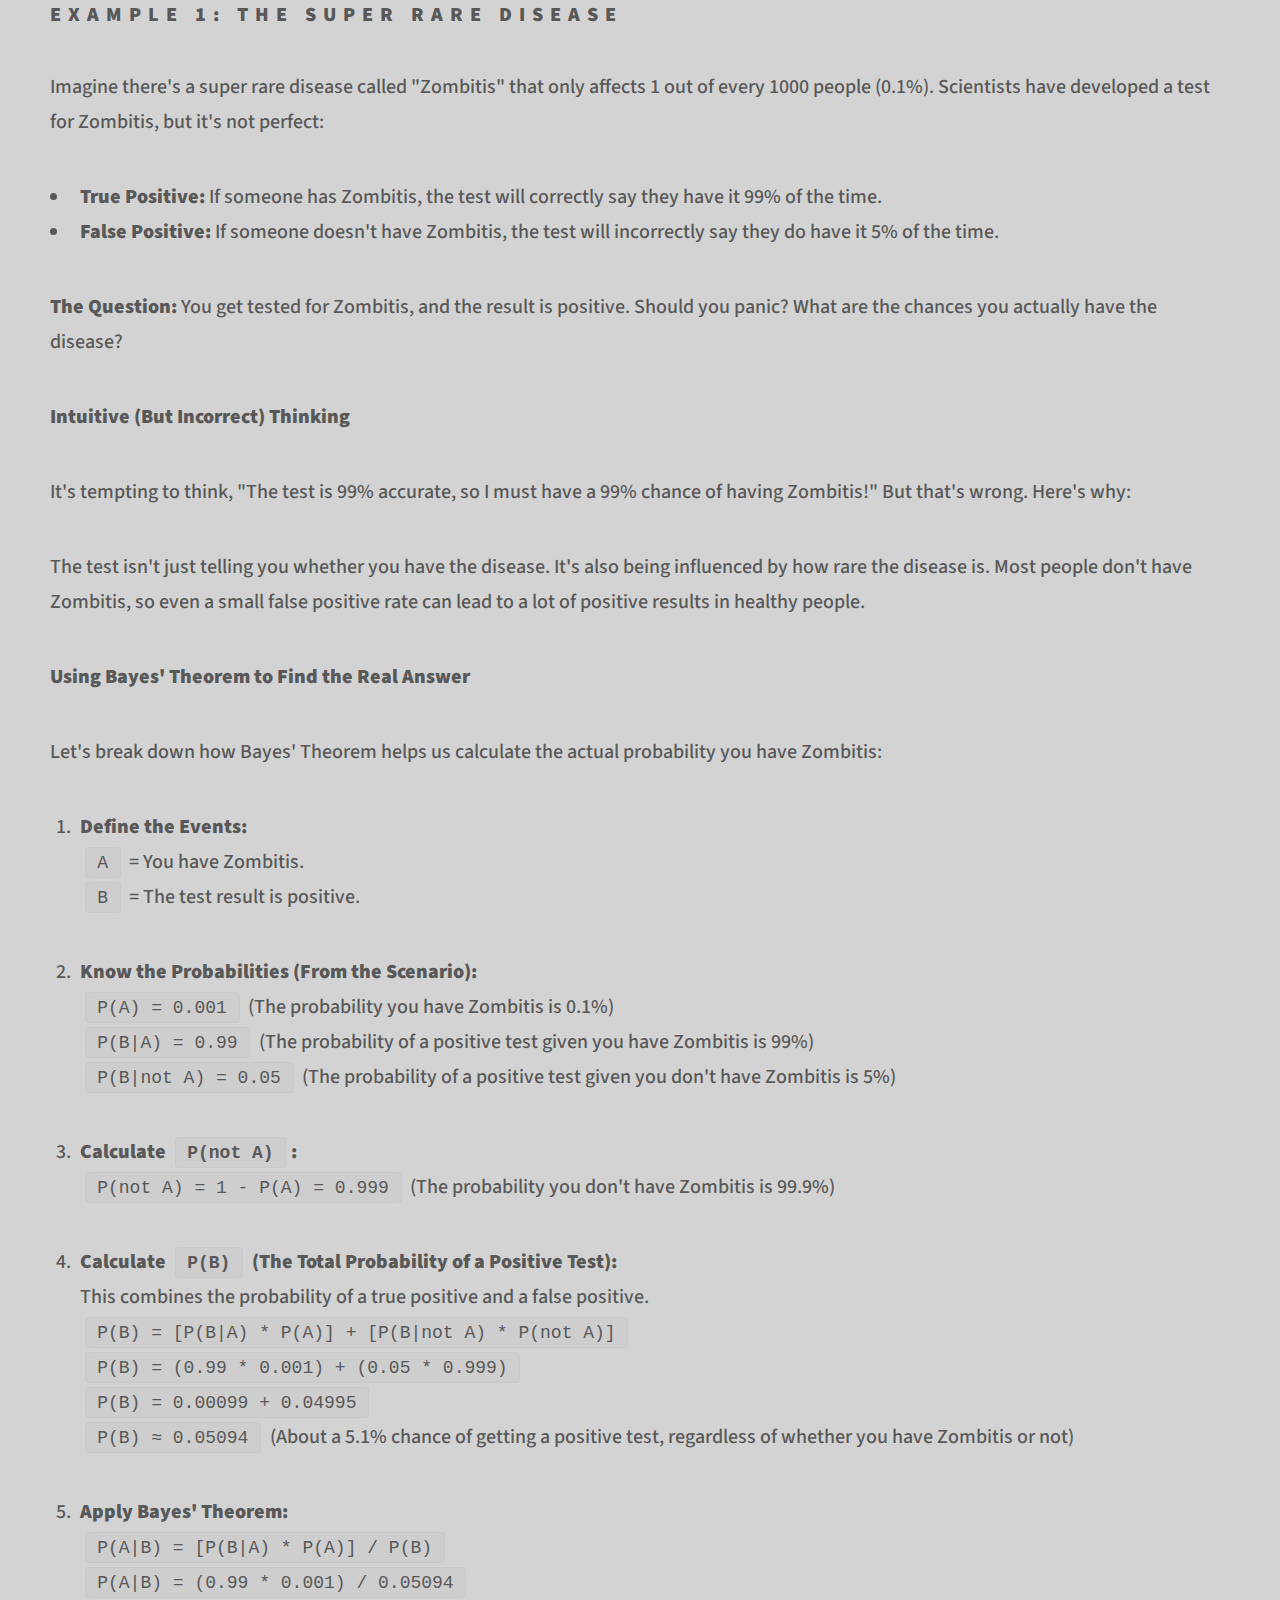
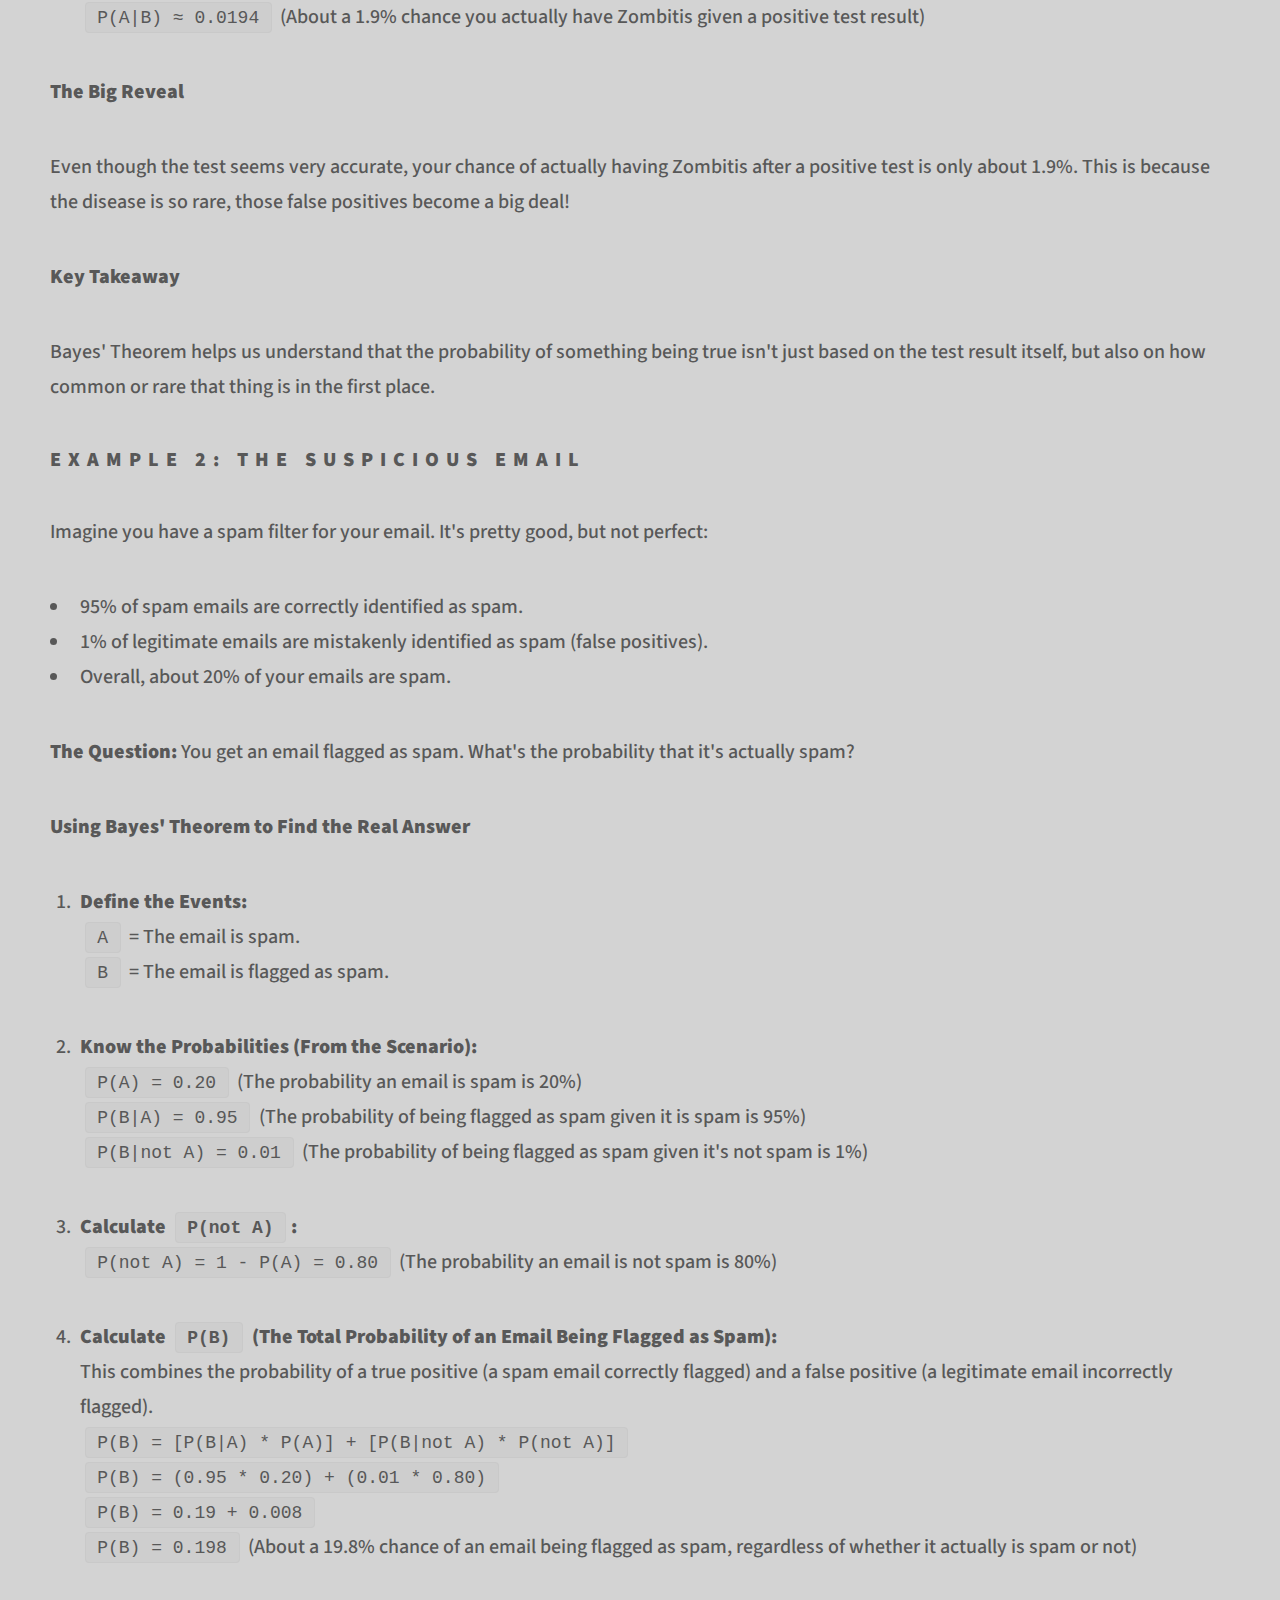
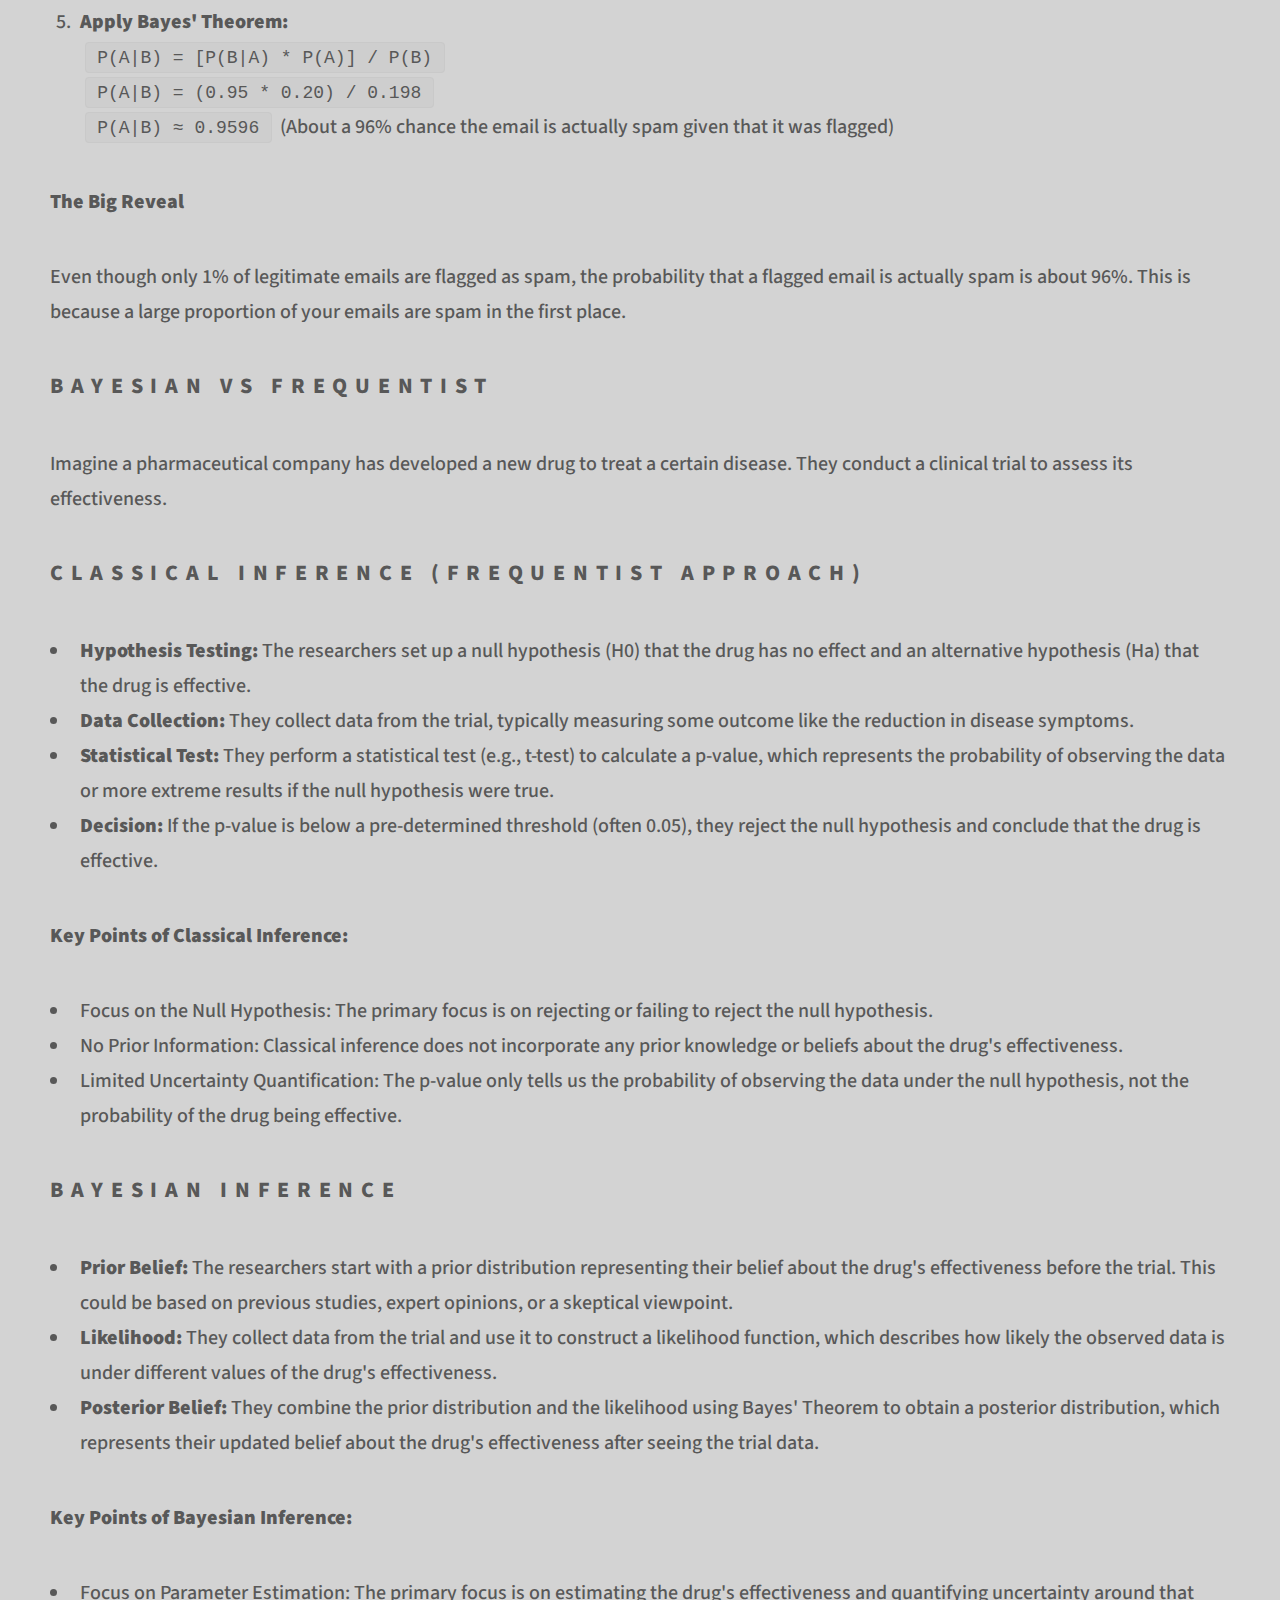
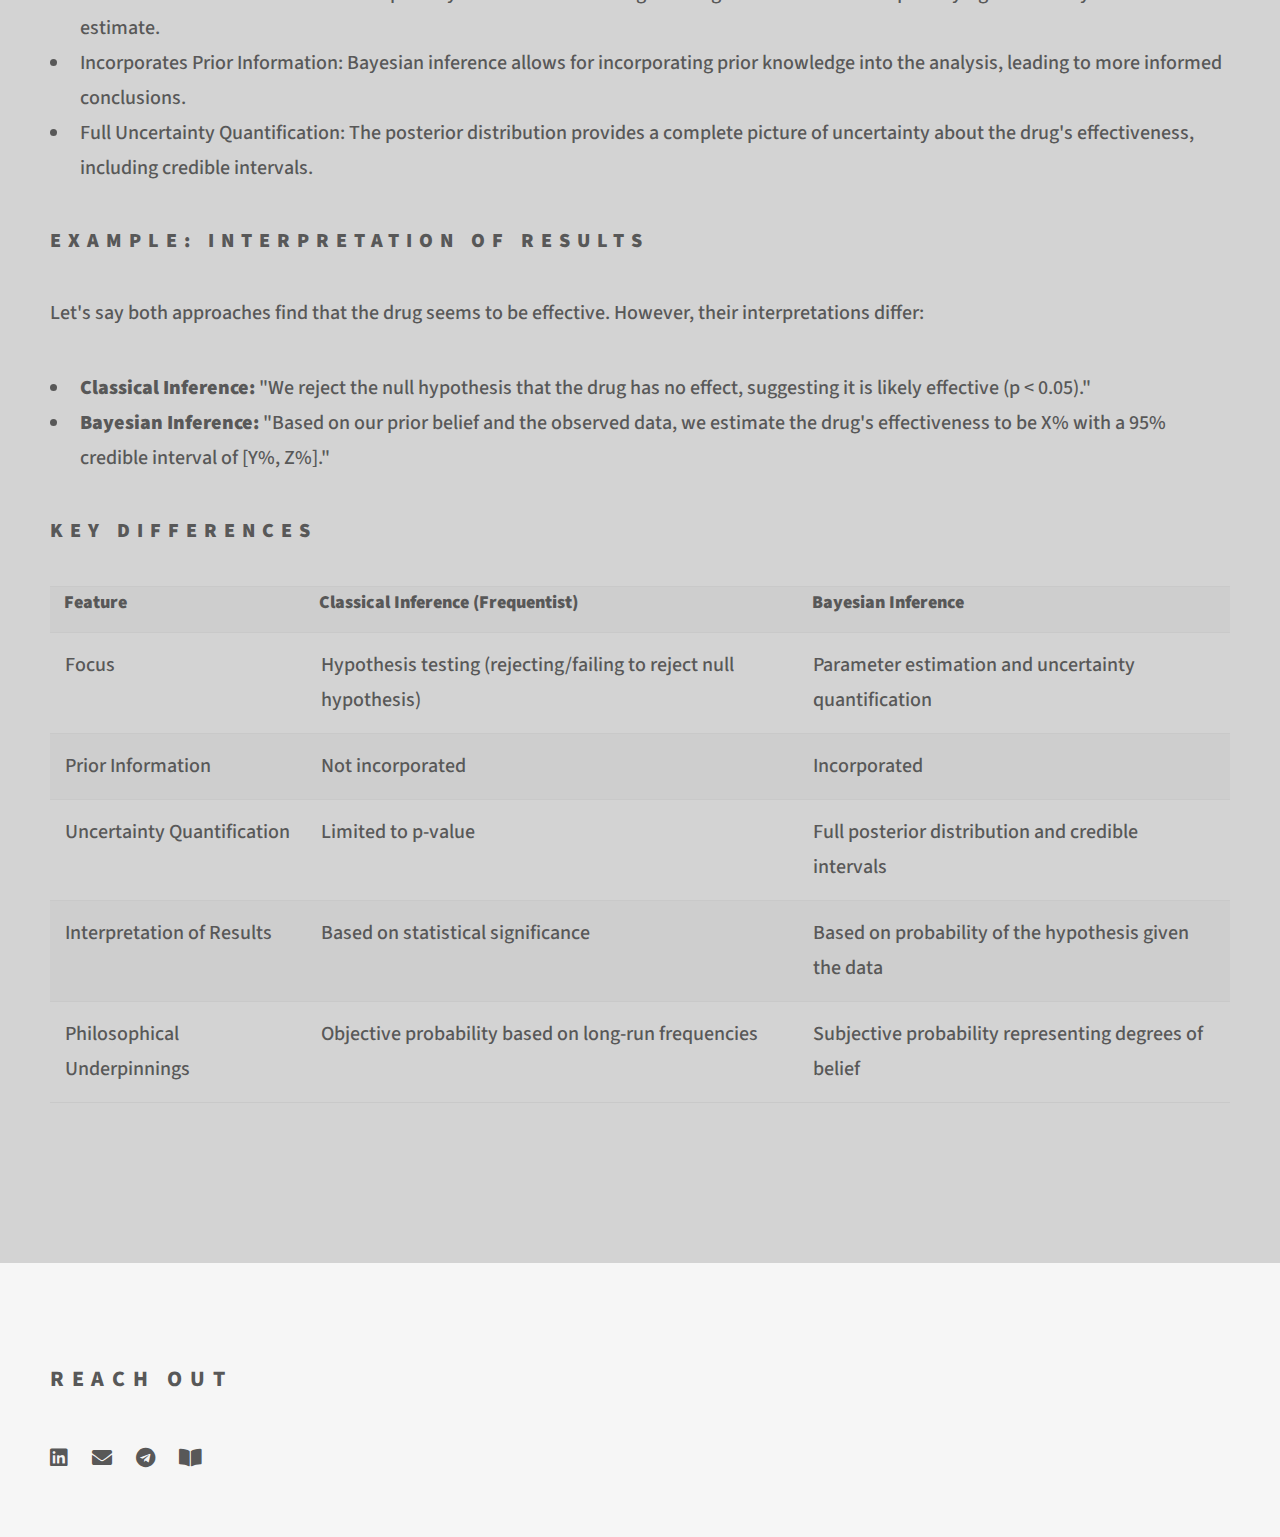
<file: R/chapter 1.html>
<!DOCTYPE HTML>
<html>
<head>
    <title>Chapter 1: Bayesian vs. Frequentist Inference</title>
    <link rel="icon" type="image/x-icon" href="images/logo.png">
    <meta charset="utf-8" />
    <meta name="viewport" content="width=device-width, initial-scale=1, user-scalable=no" />
    <link rel="stylesheet" href="assets/css/main.css" />
    <noscript><link rel="stylesheet" href="assets/css/noscript.css" /></noscript>
    <style>
        /* Custom CSS for better spacing and formatting */
        .step { margin-bottom: 15px; display: flex; } 
        .step-number { display: inline; font-weight: bold; margin-right: 10px; } 
        .step-content { flex: 1; } /* Allow text to take up available space */
        .step-image { flex: 1; text-align: center; }  /* Center the image */
        .inner { /* Add some padding to the inner content for better readability */
            padding: 20px;
        }
        /* Font adjustments */
        body { font-size: 20px; font-weight: 500; }  /* Increase base font size */
        
        h2 { font-weight: 800; }  /* Make headings slightly bolder */
    </style>
    <script type="text/javascript" src="https://cdn.mathjax.org/mathjax/latest/MathJax.js?config=TeX-AMS-MML_HTMLorMML"></script>
    <script type="text/x-mathjax-config">
        MathJax.Hub.Config({
            tex2jax: {inlineMath: [['$','$'], ['\\(','\\)']]}
        });
    </script>
</head>
<body class="is-preload">
    <!-- Wrapper -->
    <div id="wrapper">
        <!-- Header -->
        <header id="header">
            <div class="inner">
                <!-- Logo -->
                <a href="../index.html" class="logo">
                    <span class="title">Utkarsh Kumar</span>
                </a>
                <!-- Nav -->
                <nav>
                    <ul>
                        <li><a href="#menu">Menu</a></li>
                    </ul>
                </nav>  
            </div>
        </header>

        <!-- Menu -->
        <nav id="menu">
            <h2>Menu</h2>
            <ul>
<li><a href="index.html">Main page</a></li>
<li><a href="intro.html">Introduction</a></li>
<li><a href="chapter 1.html">Chapter 1</a></li>
            </ul>
        </nav>

        <!-- Main -->
        <div id="main">
            <div class="inner">
                <h1>Chapter 1: Bayesian Inference</h1>
                <hr style="border: 5px solid #FF5733; margin: 10px 0;">
    <p>Bayesian inference revolves around the concept of using probability distributions to represent our beliefs about uncertain events or parameters. These beliefs are not static but evolve as we acquire new data.</p>
    
    <h2>Understanding through an example:</h2>
    <p>Imagine you're a detective trying to solve a mystery. You start with some initial ideas (suspects) about who might have committed the crime. This is like your <strong>prior belief</strong>  in Bayesian inference.</p>
    <p>Now, you start gathering clues (evidence). Each clue either strengthens or weakens your suspicion about each suspect. For example, finding a fingerprint at the scene might strongly suggest one suspect is guilty, while discovering an alibi for another suspect might make them seem less likely. This is like the <strong>likelihood</strong> in Bayesian inference.</p>
    <p>As you gather more and more clues, you keep updating your belief about who the culprit is. You're not just throwing away your initial ideas, but you're also letting the evidence guide you to a more informed conclusion. This process of continually refining your belief based on new evidence is the heart of <strong>Bayesian inference</strong>.</p>
    <p>The final verdict you reach (who you believe is the most likely culprit) is your <strong> posterior belief</strong>. It's a combination of your initial hunch and all the clues you've gathered along the way.</p>
    
    <h2>Analogy: The Cookie Jar</h2>
    <p>Let's use a simple analogy to make this even clearer:</p>
    <ul>
        <li>Jar A: 90% chocolate chip, 10% oatmeal</li>
        <li>Jar B: 50% chocolate chip, 50% oatmeal</li>
    </ul>
    <p>You pick a cookie at random, and it's chocolate chip. Does this mean you definitely picked from Jar A? Not necessarily! It's still possible the cookie came from Jar B, just less likely.</p>
    <p>Now, let's use Bayesian inference to figure this out:</p>
    <ol>
        <li><strong>Prior Belief:</strong> Before you even pick a cookie, your prior belief is that there's a 50/50 chance you'll pick from either jar.</li>
        <li><strong>Likelihood:</strong> The fact that you got a chocolate chip cookie is the evidence. This evidence is more likely if you picked from Jar A (90% chocolate chip) than from Jar B (50% chocolate chip).</li>
        <li><strong>Posterior Belief:</strong> Combining your prior belief and the likelihood, you can now update your belief about which jar you picked from. Since chocolate chip cookies are more common in Jar A, your posterior belief will now lean more towards Jar A. However, it's not 100% certain because there's still a chance the cookie came from Jar B.</li>
    </ol>
    
    <h2>The Bayes Theorem:</h2>
    <p>Bayes' Theorem is more than just a formula; it's a way of thinking about how we update our beliefs based on new evidence. It reflects the idea that our initial beliefs (prior probabilities) can be modified as we gather more information (likelihoods) to arrive at a more accurate understanding (posterior probabilities).</p>
    
    <h3>A Deeper Look at the Formula</h3>
    <p>Let's revisit the formula with a more detailed explanation of each component:</p>
    <p><code>P(A|B) = [P(B|A) * P(A)] / P(B)</code></p>
    <ul>
        <li><strong>P(A|B): The Posterior Probability</strong>
            <p>This is the updated probability of event A happening after we know that event B has occurred. In other words, it's our revised belief about A given the new evidence B. Think of it as the "after" picture: How has our perspective on A changed after learning about B?</p>
        </li>
        <li><strong>P(B|A): The Likelihood</strong>
            <p>This is the probability of observing the evidence (B) if the hypothesis (A) is true. It measures how well the evidence supports the hypothesis. Think of it as a compatibility check: How likely is it that we would see B if A were the case?</p>
        </li>
        <li><strong>P(A): The Prior Probability</strong>
            <p>This is our initial belief about the probability of event A happening before we consider any new evidence. Think of it as the "before" picture: What did we think about A before we knew anything about B?</p>
        </li>
        <li><strong>P(B): The Marginal Likelihood (or Evidence)</strong>
            <p>This is the overall probability of observing the evidence (B), regardless of whether the hypothesis (A) is true or not. It acts as a normalizing factor, ensuring that the posterior probability is valid. Think of it as the background information: How likely is B to happen in general?</p>
        </li>
    </ul>
    
    <h3>Calculating P(B): The Law of Total Probability</h3>
    <p>The calculation of P(B) often requires using the law of total probability, which states that the probability of an event can be found by summing the probabilities of that event occurring under each possible condition. In the context of Bayes' Theorem:</p>
    <p><code>P(B) = [P(B|A) * P(A)] + [P(B|not A) * P(not A)]</code></p>
    <p>This means that the probability of observing B is the sum of:</p>
    <ul>
        <li>The probability of B happening when A is true, weighted by the prior probability of A.</li>
        <li>The probability of B happening when A is false, weighted by the prior probability of not A.</li>
    </ul>
    
    <h3>Example 1: The Super Rare Disease</h3>
    <p>Imagine there's a super rare disease called "Zombitis" that only affects 1 out of every 1000 people (0.1%). Scientists have developed a test for Zombitis, but it's not perfect:</p>
    <ul>
        <li><strong>True Positive:</strong> If someone has Zombitis, the test will correctly say they have it 99% of the time.</li>
        <li><strong>False Positive:</strong> If someone doesn't have Zombitis, the test will incorrectly say they do have it 5% of the time.</li>
    </ul>
    <p><strong>The Question:</strong> You get tested for Zombitis, and the result is positive. Should you panic? What are the chances you actually have the disease?</p>
    <p><strong>Intuitive (But Incorrect) Thinking</strong></p>
    <p>It's tempting to think, "The test is 99% accurate, so I must have a 99% chance of having Zombitis!" But that's wrong. Here's why:</p>
    <p>The test isn't just telling you whether you have the disease. It's also being influenced by how rare the disease is. Most people don't have Zombitis, so even a small false positive rate can lead to a lot of positive results in healthy people.</p>
    <p><strong>Using Bayes' Theorem to Find the Real Answer</strong></p>
    <p>Let's break down how Bayes' Theorem helps us calculate the actual probability you have Zombitis:</p>
    <ol>
        <li><strong>Define the Events:</strong>
            <p><code>A</code> = You have Zombitis.<br>
            <code>B</code> = The test result is positive.</p>
        </li>
        <li><strong>Know the Probabilities (From the Scenario):</strong>
            <p><code>P(A) = 0.001</code> (The probability you have Zombitis is 0.1%)<br>
            <code>P(B|A) = 0.99</code> (The probability of a positive test given you have Zombitis is 99%)<br>
            <code>P(B|not A) = 0.05</code> (The probability of a positive test given you don't have Zombitis is 5%)</p>
        </li>
        <li><strong>Calculate <code>P(not A)</code>:</strong>
            <p><code>P(not A) = 1 - P(A) = 0.999</code> (The probability you don't have Zombitis is 99.9%)</p>
        </li>
        <li><strong>Calculate <code>P(B)</code> (The Total Probability of a Positive Test):</strong>
            <p>This combines the probability of a true positive and a false positive.<br>
            <code>P(B) = [P(B|A) * P(A)] + [P(B|not A) * P(not A)]</code><br>
            <code>P(B) = (0.99 * 0.001) + (0.05 * 0.999)</code><br>
            <code>P(B) = 0.00099 + 0.04995</code><br>
            <code>P(B) ≈ 0.05094</code> (About a 5.1% chance of getting a positive test, regardless of whether you have Zombitis or not)</p>
        </li>
        <li><strong>Apply Bayes' Theorem:</strong>
            <p><code>P(A|B) = [P(B|A) * P(A)] / P(B)</code><br>
            <code>P(A|B) = (0.99 * 0.001) / 0.05094</code><br>
            <code>P(A|B) ≈ 0.0194</code> (About a 1.9% chance you actually have Zombitis given a positive test result)</p>
        </li>
    </ol>
    <p><strong>The Big Reveal</strong></p>
    <p>Even though the test seems very accurate, your chance of actually having Zombitis after a positive test is only about 1.9%. This is because the disease is so rare, those false positives become a big deal!</p>
    <p><strong>Key Takeaway</strong></p>
    <p>Bayes' Theorem helps us understand that the probability of something being true isn't just based on the test result itself, but also on how common or rare that thing is in the first place.</p>
    
    <h3>Example 2: The Suspicious Email</h3>
    <p>Imagine you have a spam filter for your email. It's pretty good, but not perfect:</p>
    <ul>
        <li>95% of spam emails are correctly identified as spam.</li>
        <li>1% of legitimate emails are mistakenly identified as spam (false positives).</li>
        <li>Overall, about 20% of your emails are spam.</li>
    </ul>
    <p><strong>The Question:</strong> You get an email flagged as spam. What's the probability that it's actually spam?</p>
    <p><strong>Using Bayes' Theorem to Find the Real Answer</strong></p>
    <ol>
        <li><strong>Define the Events:</strong>
            <p><code>A</code> = The email is spam.<br>
            <code>B</code> = The email is flagged as spam.</p>
        </li>
        <li><strong>Know the Probabilities (From the Scenario):</strong>
            <p><code>P(A) = 0.20</code> (The probability an email is spam is 20%)<br>
            <code>P(B|A) = 0.95</code> (The probability of being flagged as spam given it is spam is 95%)<br>
            <code>P(B|not A) = 0.01</code> (The probability of being flagged as spam given it's not spam is 1%)</p>
        </li>
        <li><strong>Calculate <code>P(not A)</code>:</strong>
            <p><code>P(not A) = 1 - P(A) = 0.80</code> (The probability an email is not spam is 80%)</p>
        </li>
        <li><strong>Calculate <code>P(B)</code> (The Total Probability of an Email Being Flagged as Spam):</strong>
            <p>This combines the probability of a true positive (a spam email correctly flagged) and a false positive (a legitimate email incorrectly flagged).<br>
            <code>P(B) = [P(B|A) * P(A)] + [P(B|not A) * P(not A)]</code><br>
            <code>P(B) = (0.95 * 0.20) + (0.01 * 0.80)</code><br>
            <code>P(B) = 0.19 + 0.008</code><br>
            <code>P(B) = 0.198</code> (About a 19.8% chance of an email being flagged as spam, regardless of whether it actually is spam or not)</p>
        </li>
        <li><strong>Apply Bayes' Theorem:</strong>
            <p><code>P(A|B) = [P(B|A) * P(A)] / P(B)</code><br>
            <code>P(A|B) = (0.95 * 0.20) / 0.198</code><br>
            <code>P(A|B) ≈ 0.9596</code> (About a 96% chance the email is actually spam given that it was flagged)</p>
        </li>
    </ol>
    <p><strong>The Big Reveal</strong></p>
    <p>Even though only 1% of legitimate emails are flagged as spam, the probability that a flagged email is actually spam is about 96%. This is because a large proportion of your emails are spam in the first place.</p>
    
    <h2>Bayesian vs Frequentist</h2>
    <p>Imagine a pharmaceutical company has developed a new drug to treat a certain disease. They conduct a clinical trial to assess its effectiveness.</p>
    
    <h2>Classical Inference (Frequentist Approach)</h2>
    <ul>
        <li><strong>Hypothesis Testing:</strong> The researchers set up a null hypothesis (H0) that the drug has no effect and an alternative hypothesis (Ha) that the drug is effective.</li>
        <li><strong>Data Collection:</strong> They collect data from the trial, typically measuring some outcome like the reduction in disease symptoms.</li>
        <li><strong>Statistical Test:</strong> They perform a statistical test (e.g., t-test) to calculate a p-value, which represents the probability of observing the data or more extreme results if the null hypothesis were true.</li>
        <li><strong>Decision:</strong> If the p-value is below a pre-determined threshold (often 0.05), they reject the null hypothesis and conclude that the drug is effective.</li>
    </ul>
    <p><strong>Key Points of Classical Inference:</strong></p>
    <ul>
        <li>Focus on the Null Hypothesis: The primary focus is on rejecting or failing to reject the null hypothesis.</li>
        <li>No Prior Information: Classical inference does not incorporate any prior knowledge or beliefs about the drug's effectiveness.</li>
        <li>Limited Uncertainty Quantification: The p-value only tells us the probability of observing the data under the null hypothesis, not the probability of the drug being effective.</li>
    </ul>
    <h2>Bayesian Inference</h2>
<ul>
    <li><strong>Prior Belief:</strong> The researchers start with a prior distribution representing their belief about the drug's effectiveness before the trial. This could be based on previous studies, expert opinions, or a skeptical viewpoint.</li>
    <li><strong>Likelihood:</strong> They collect data from the trial and use it to construct a likelihood function, which describes how likely the observed data is under different values of the drug's effectiveness.</li>
    <li><strong>Posterior Belief:</strong> They combine the prior distribution and the likelihood using Bayes' Theorem to obtain a posterior distribution, which represents their updated belief about the drug's effectiveness after seeing the trial data.</li>
</ul>
<p><strong>Key Points of Bayesian Inference:</strong></p>
<ul>
    <li>Focus on Parameter Estimation: The primary focus is on estimating the drug's effectiveness and quantifying uncertainty around that estimate.</li>
    <li>Incorporates Prior Information: Bayesian inference allows for incorporating prior knowledge into the analysis, leading to more informed conclusions.</li>
    <li>Full Uncertainty Quantification: The posterior distribution provides a complete picture of uncertainty about the drug's effectiveness, including credible intervals.</li>
</ul>

<h3>Example: Interpretation of Results</h3>
<p>Let's say both approaches find that the drug seems to be effective. However, their interpretations differ:</p>
<ul>
    <li><strong>Classical Inference:</strong> "We reject the null hypothesis that the drug has no effect, suggesting it is likely effective (p < 0.05)."</li>
    <li><strong>Bayesian Inference:</strong> "Based on our prior belief and the observed data, we estimate the drug's effectiveness to be X% with a 95% credible interval of [Y%, Z%]."</li>
</ul>

<h3>Key Differences</h3>
<table>
    <tr>
        <th>Feature</th>
        <th>Classical Inference (Frequentist)</th>
        <th>Bayesian Inference</th>
    </tr>
    <tr>
        <td>Focus</td>
        <td>Hypothesis testing (rejecting/failing to reject null hypothesis)</td>
        <td>Parameter estimation and uncertainty quantification</td>
    </tr>
    <tr>
        <td>Prior Information</td>
        <td>Not incorporated</td>
        <td>Incorporated</td>
    </tr>
    <tr>
        <td>Uncertainty Quantification</td>
        <td>Limited to p-value</td>
        <td>Full posterior distribution and credible intervals</td>
    </tr>
    <tr>
        <td>Interpretation of Results</td>
        <td>Based on statistical significance</td>
        <td>Based on probability of the hypothesis given the data</td>
    </tr>
    <tr>
        <td>Philosophical Underpinnings</td>
        <td>Objective probability based on long-run frequencies</td>
        <td>Subjective probability representing degrees of belief</td>
    </tr>
</table>
            </div> 
        </div>

        <!-- Footer -->
        <footer id="footer">
            <div class="inner">
                <section>
                    <h2>Reach Out</h2>
                    <ul class="icons">
                        <li><a href="https://www.linkedin.com/in/utkarsheco/" class="icon brands fa-linkedin" target="_blank"><span class="label">LinkedIn</span></a></li>
                        <li><a href="mailto:kumarutk@iitk.ac.in" class="icon solid fa-envelope" target="_blank"><span class="label">E-mail</span></a></li>
                        <li><a href="https://t.me/utkarsheco" class="icon brands fa-telegram" target="_blank"><span class="label">Telegram</span></a></li>
                        <li><a href="https://scholar.google.com/citations?user=VF3G5eIAAAAJ&hl=en" class="icon solid fa-book-open" target="_blank"><span class="label">Google Scholar</span></a></li>
                    </ul>
                </section>
            </div>
        </footer>
    </div>

    <!-- Scripts -->
    <script src="assets/js/jquery.min.js"></script>
    <script src="assets/js/browser.min.js"></script>
    <script src="assets/js/breakpoints.min.js"></script>
    <script src="assets/js/util.js"></script>
    <script src="assets/js/main.js"></script>
</body>
</html>
</file>
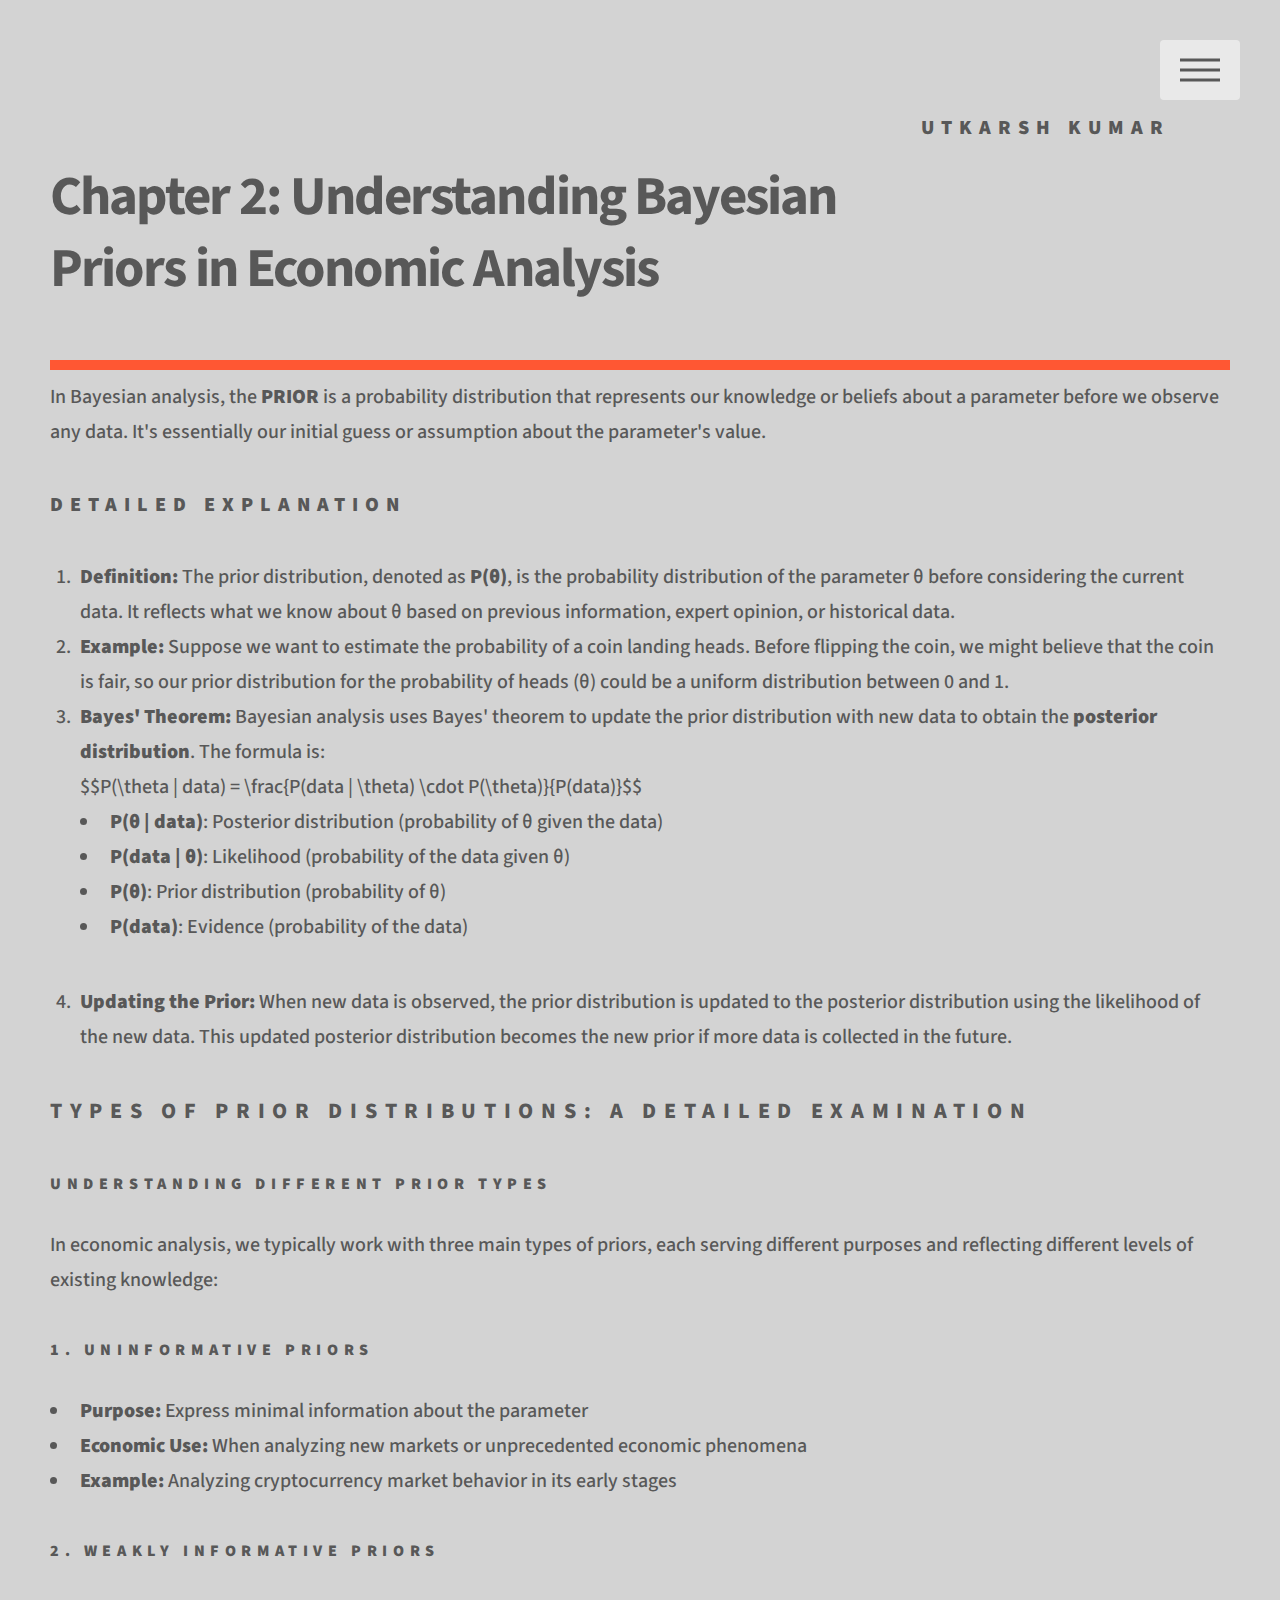
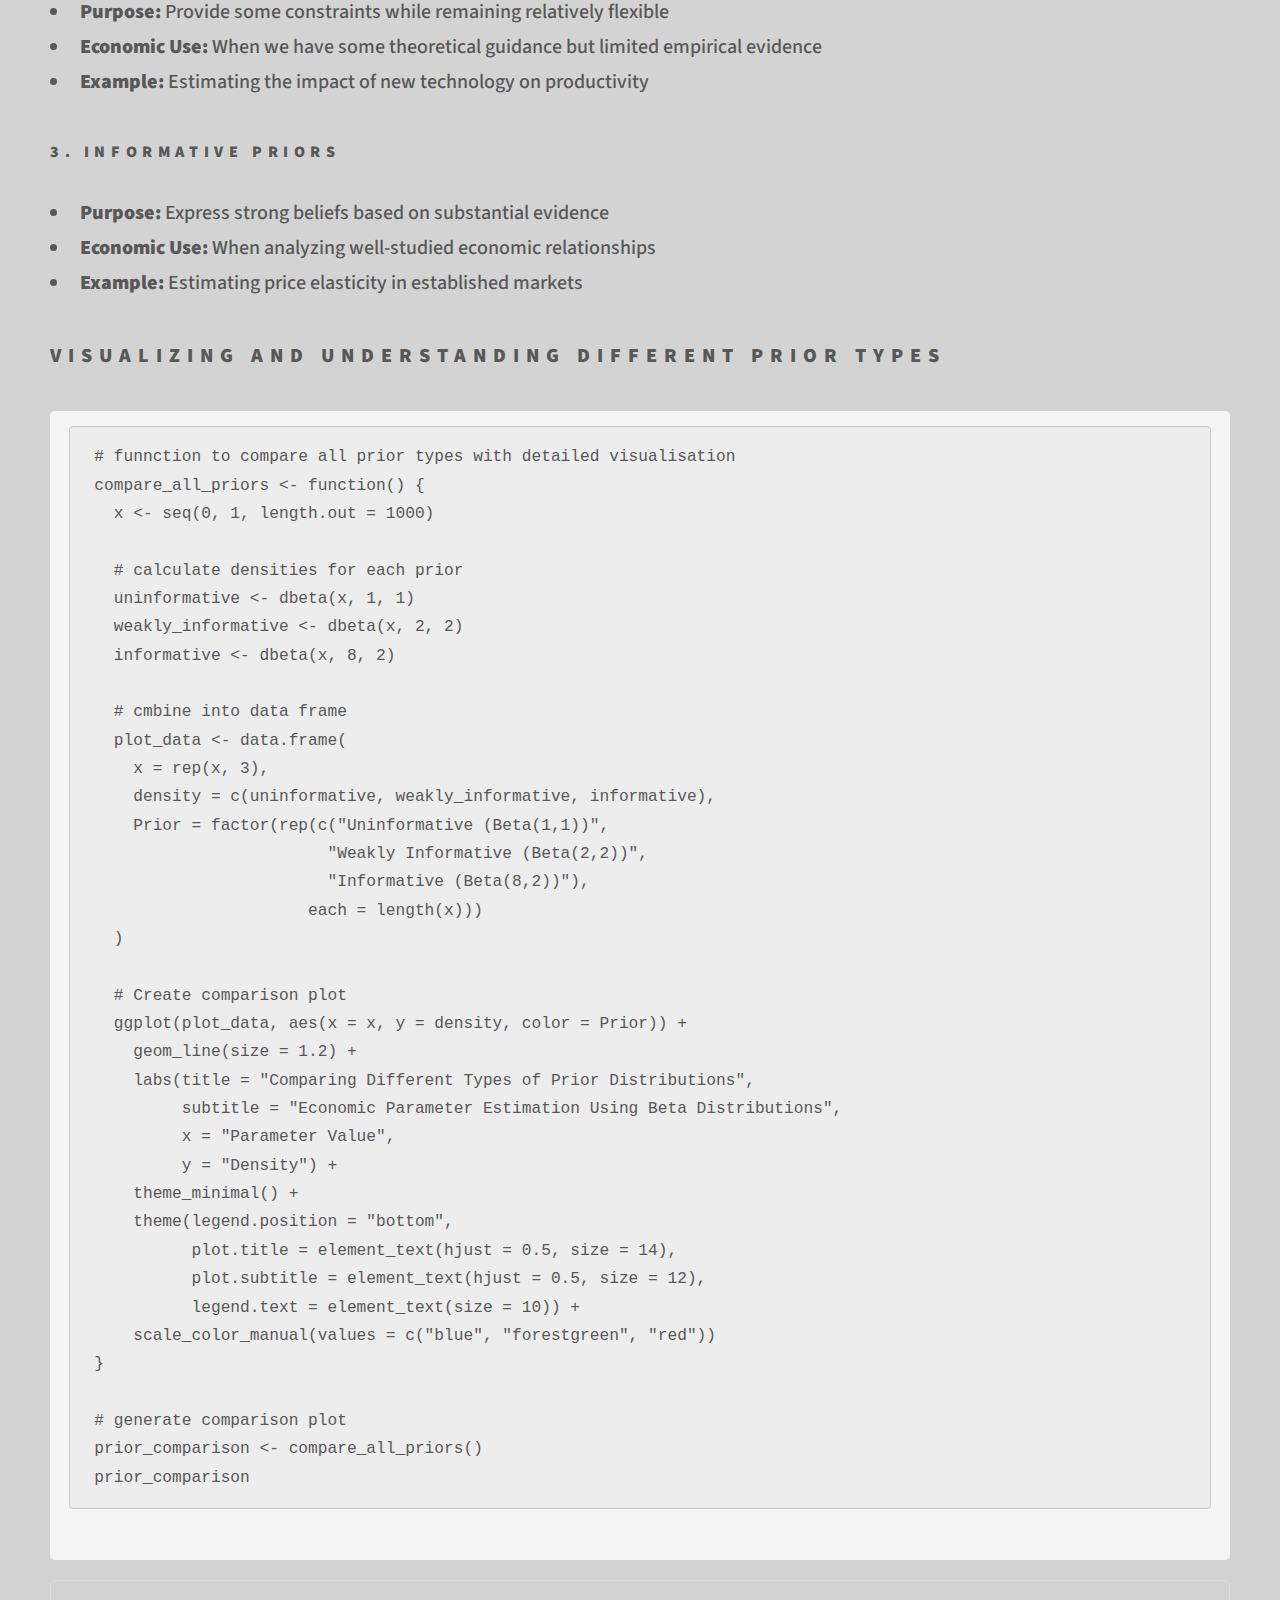
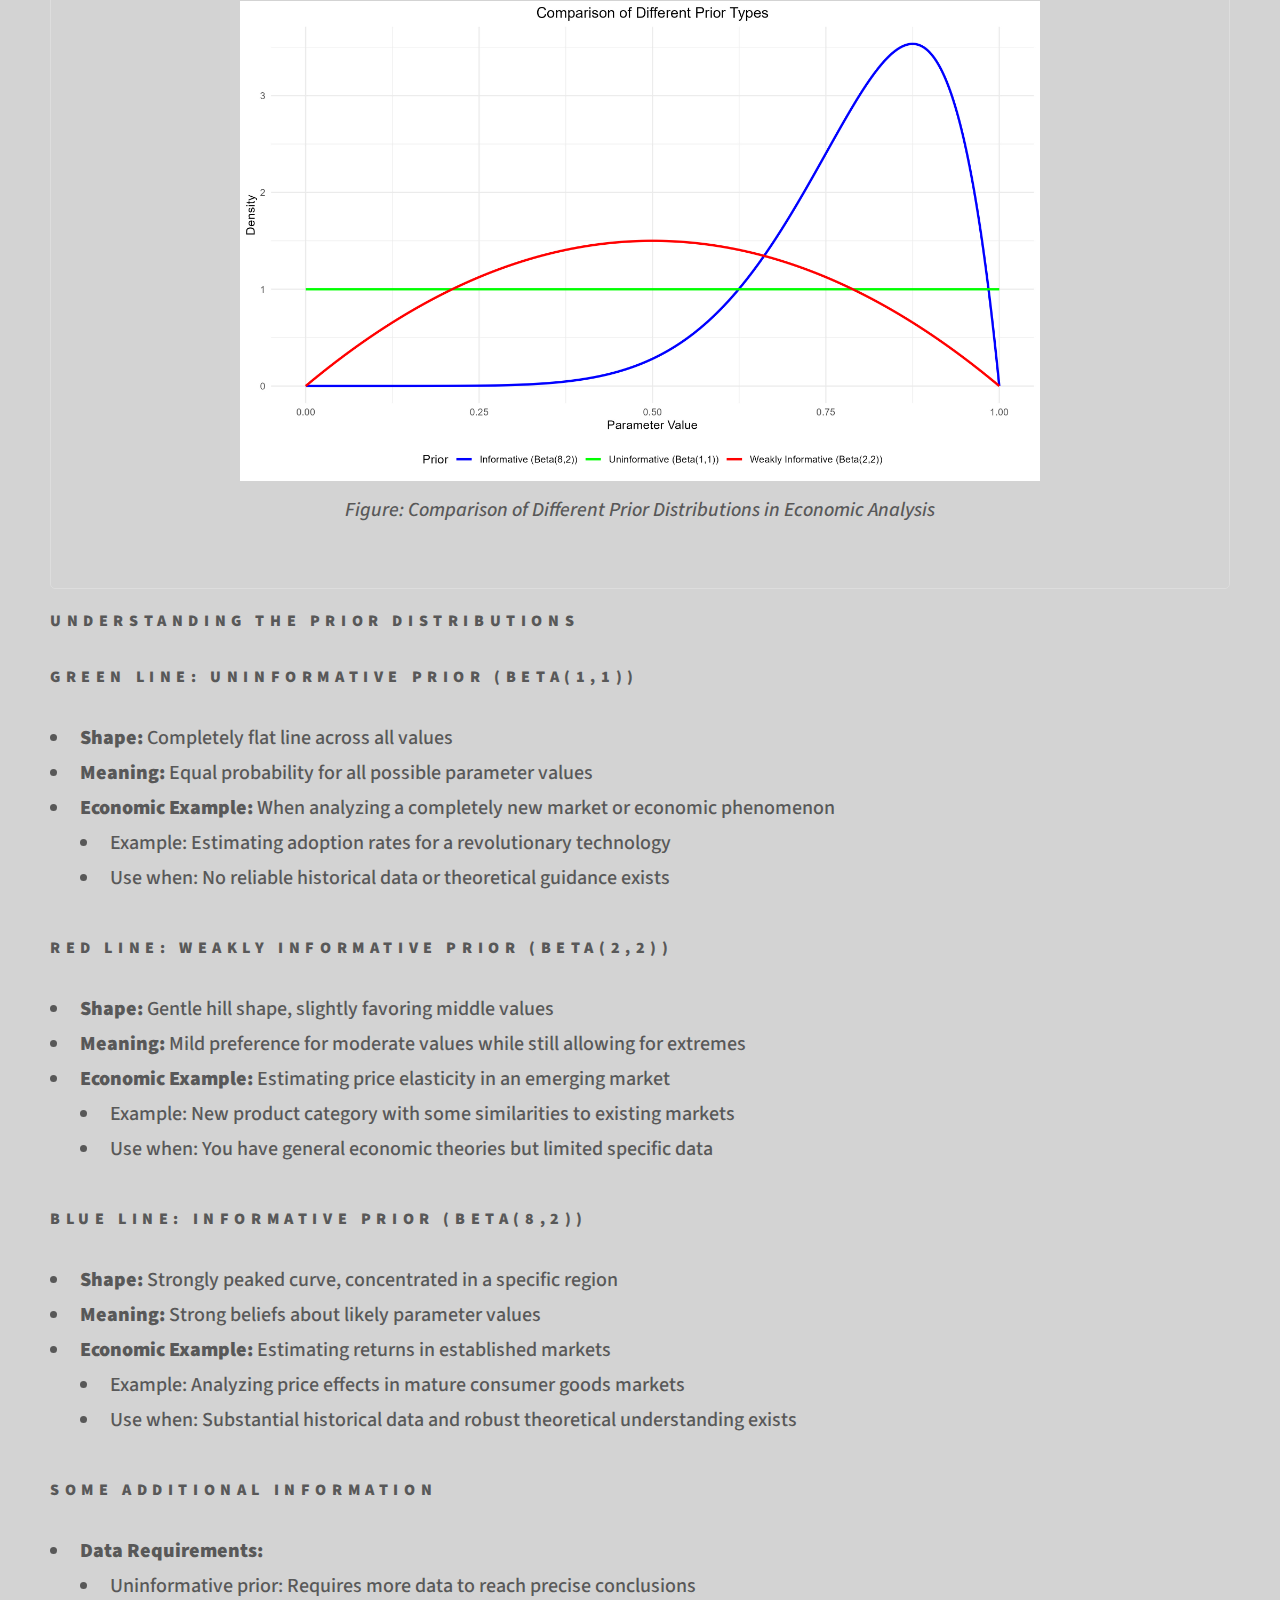
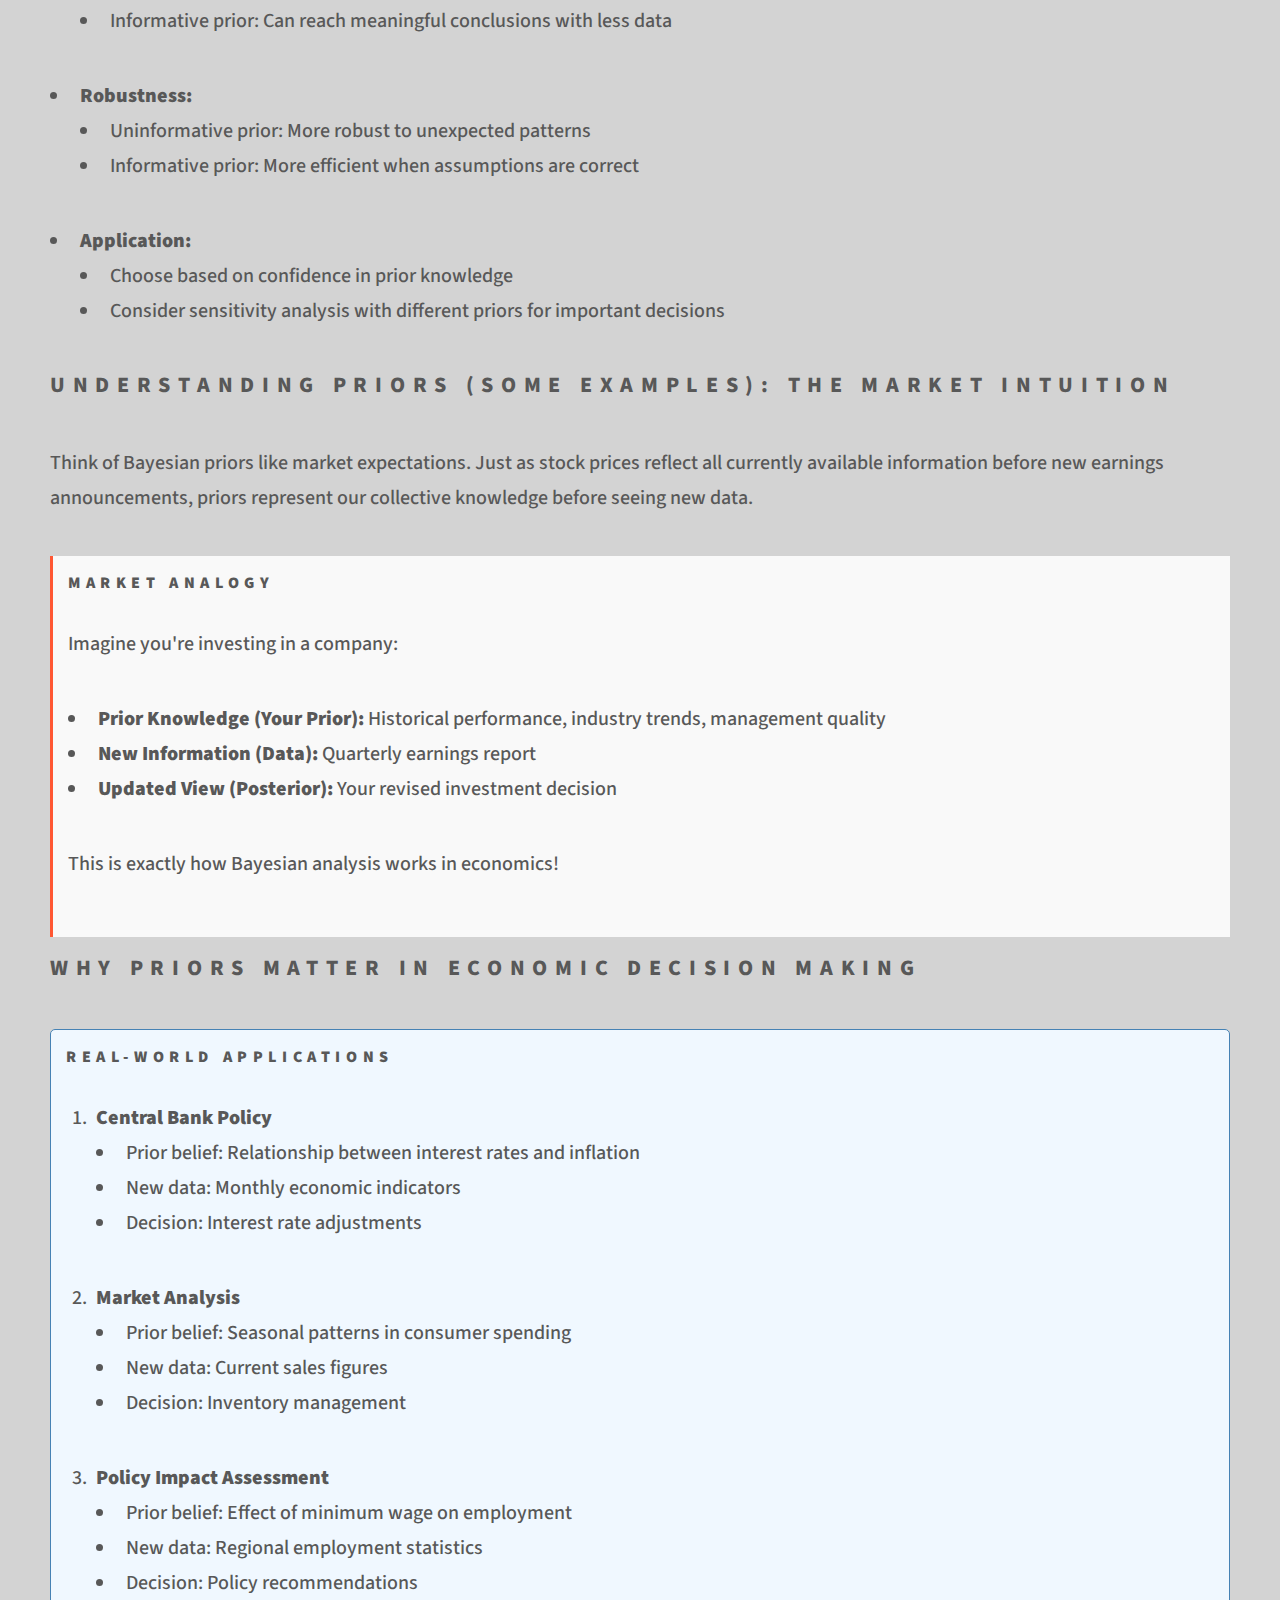
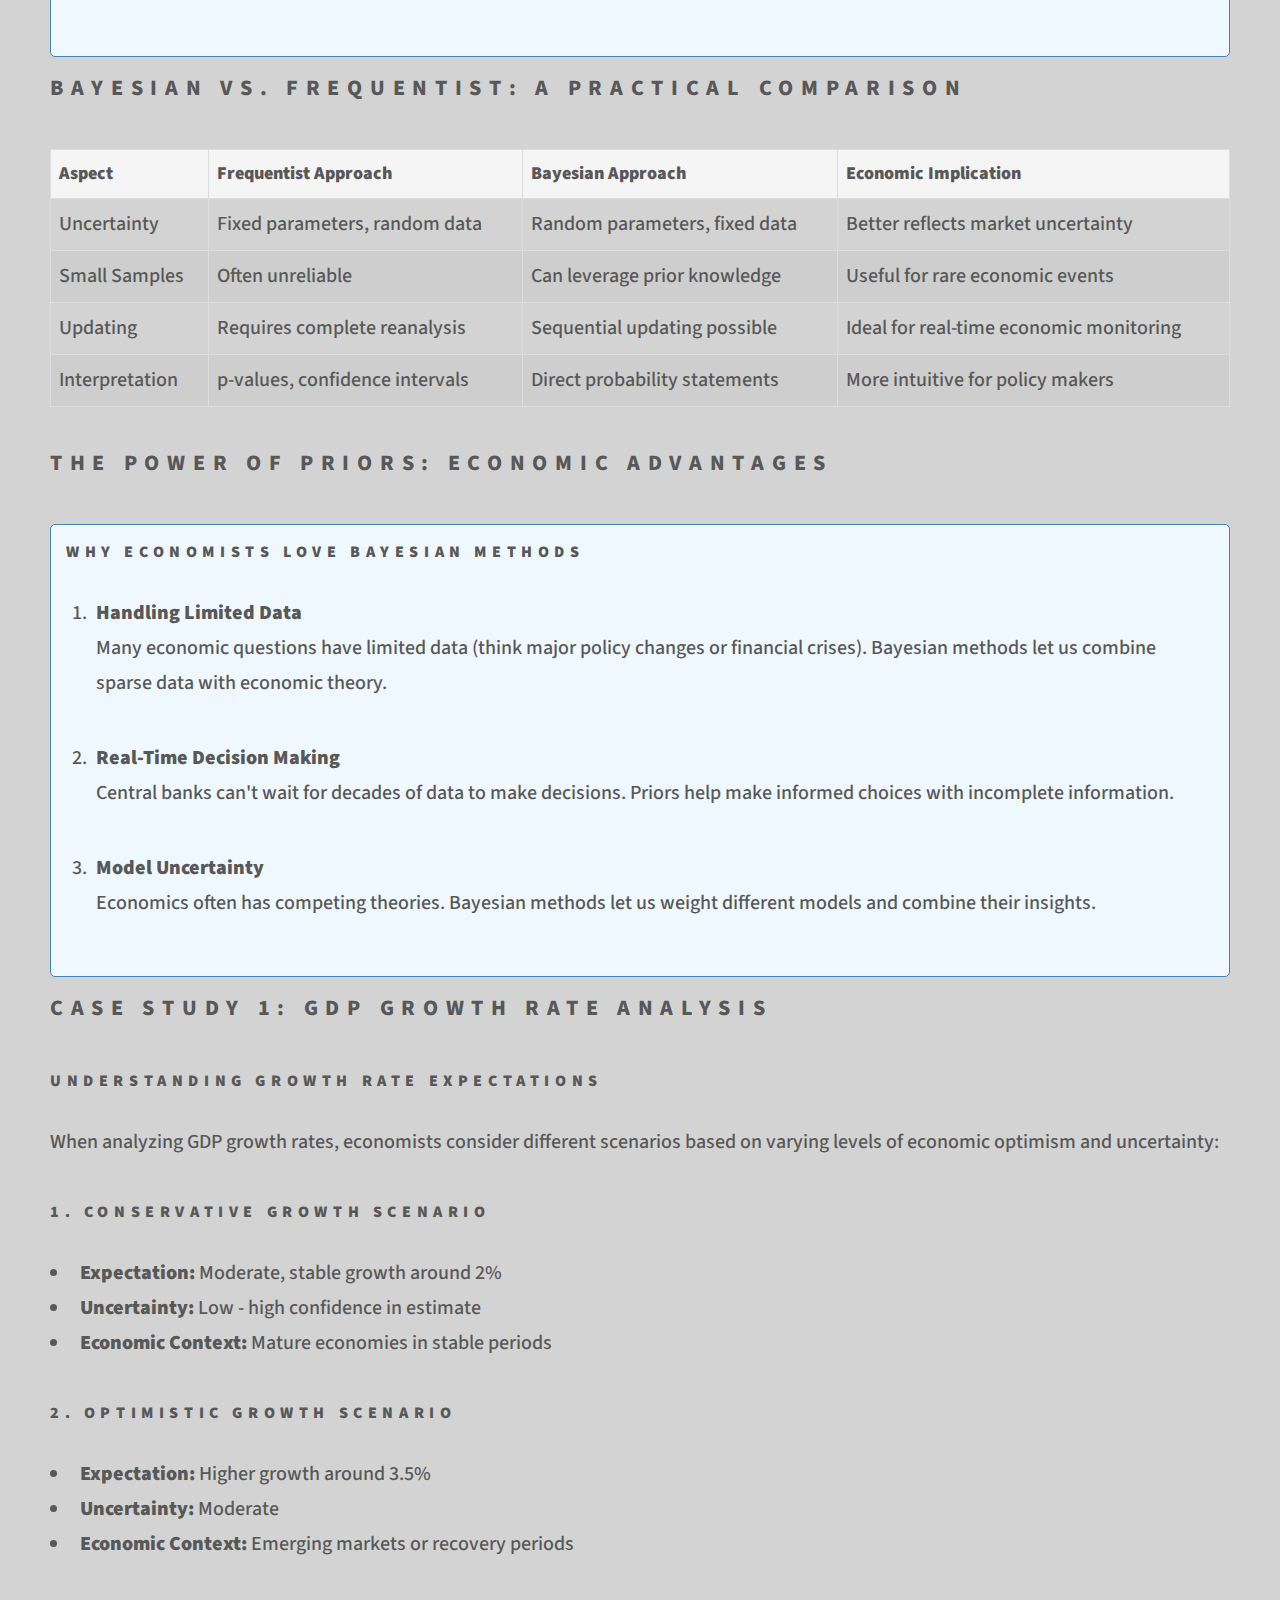
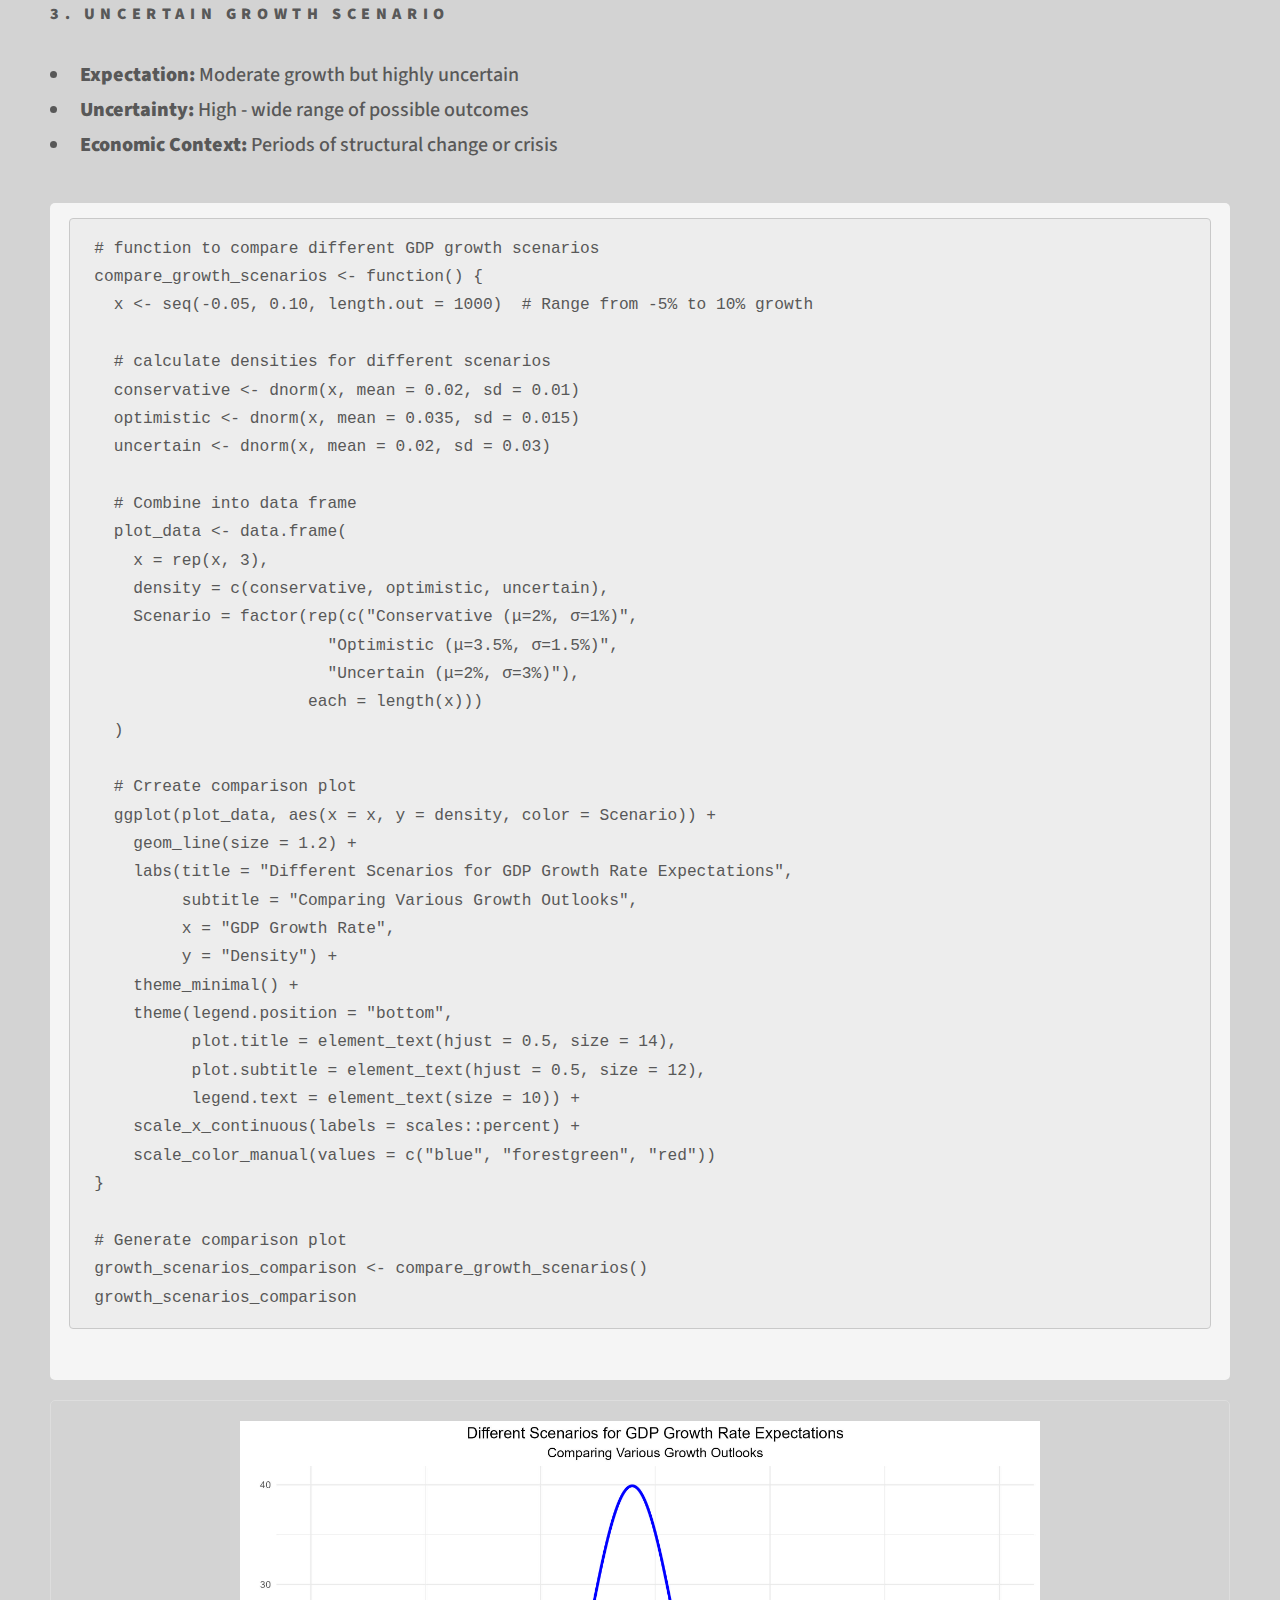
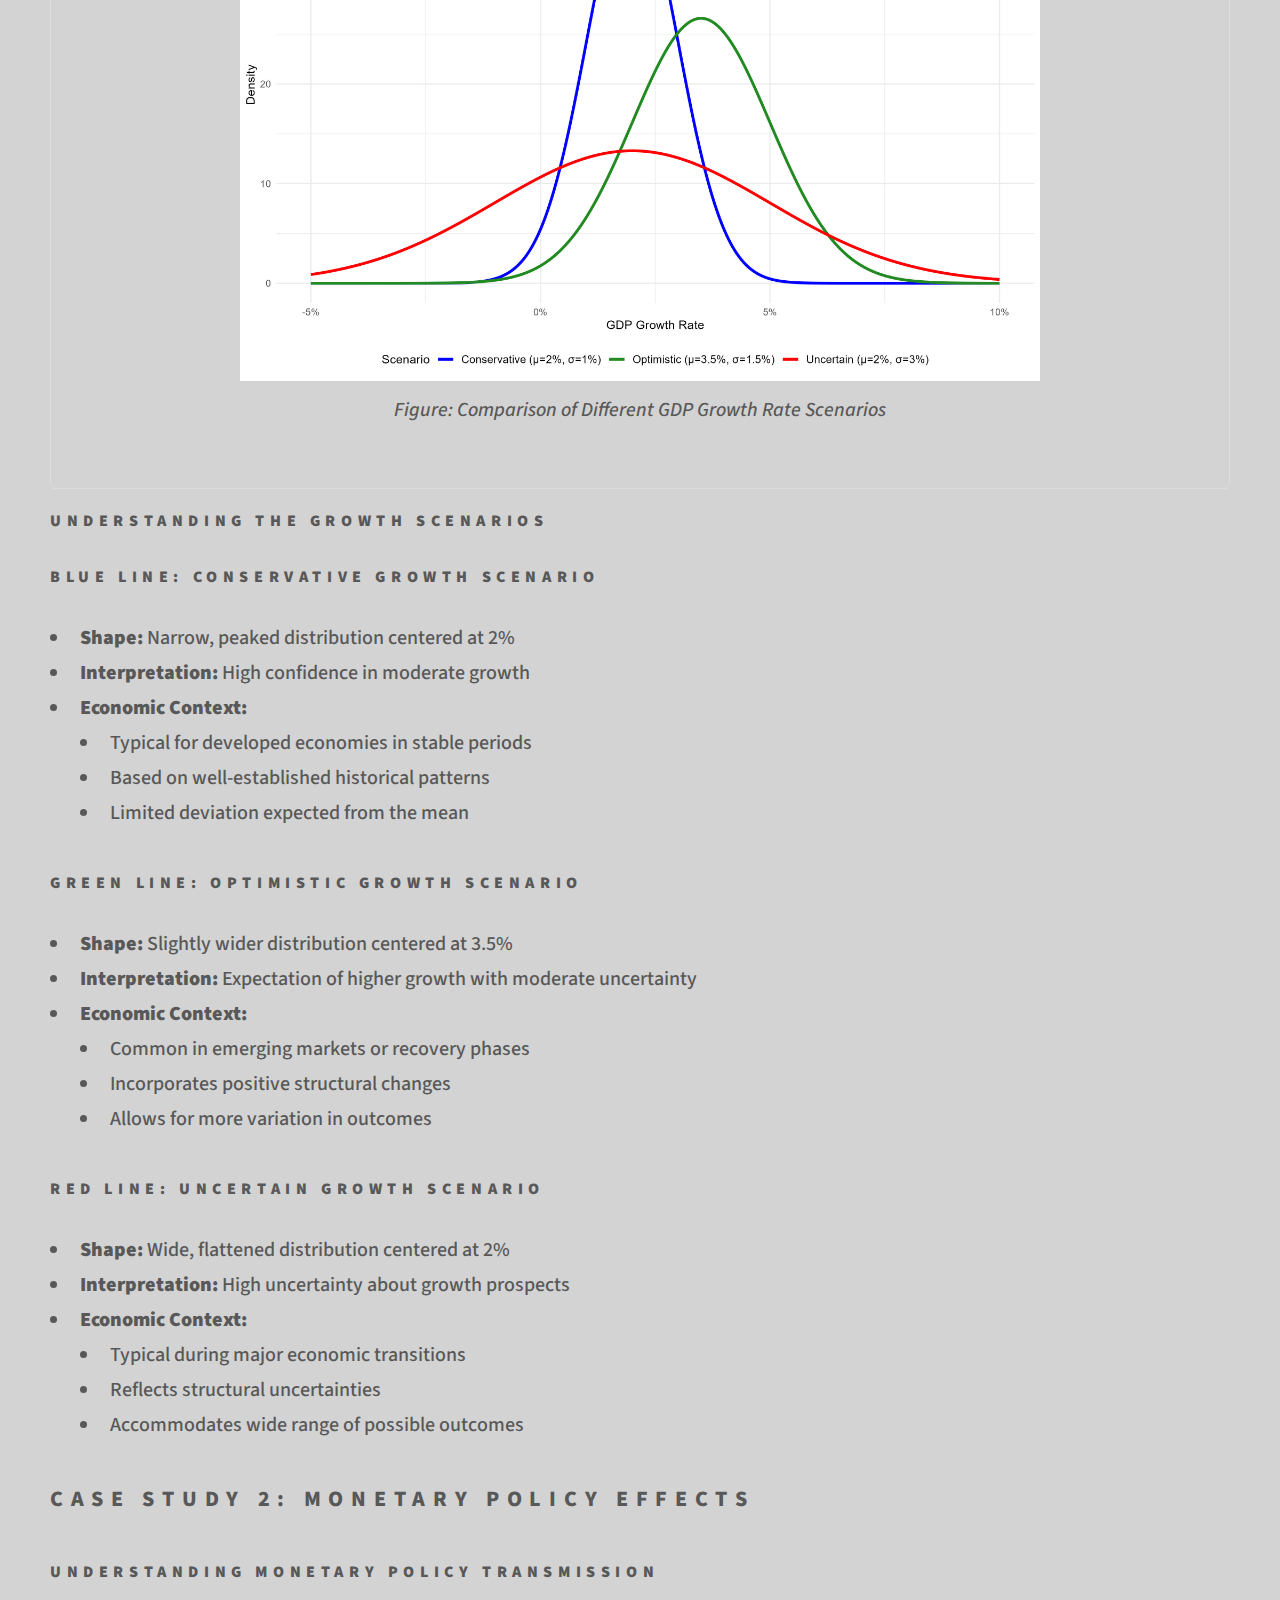
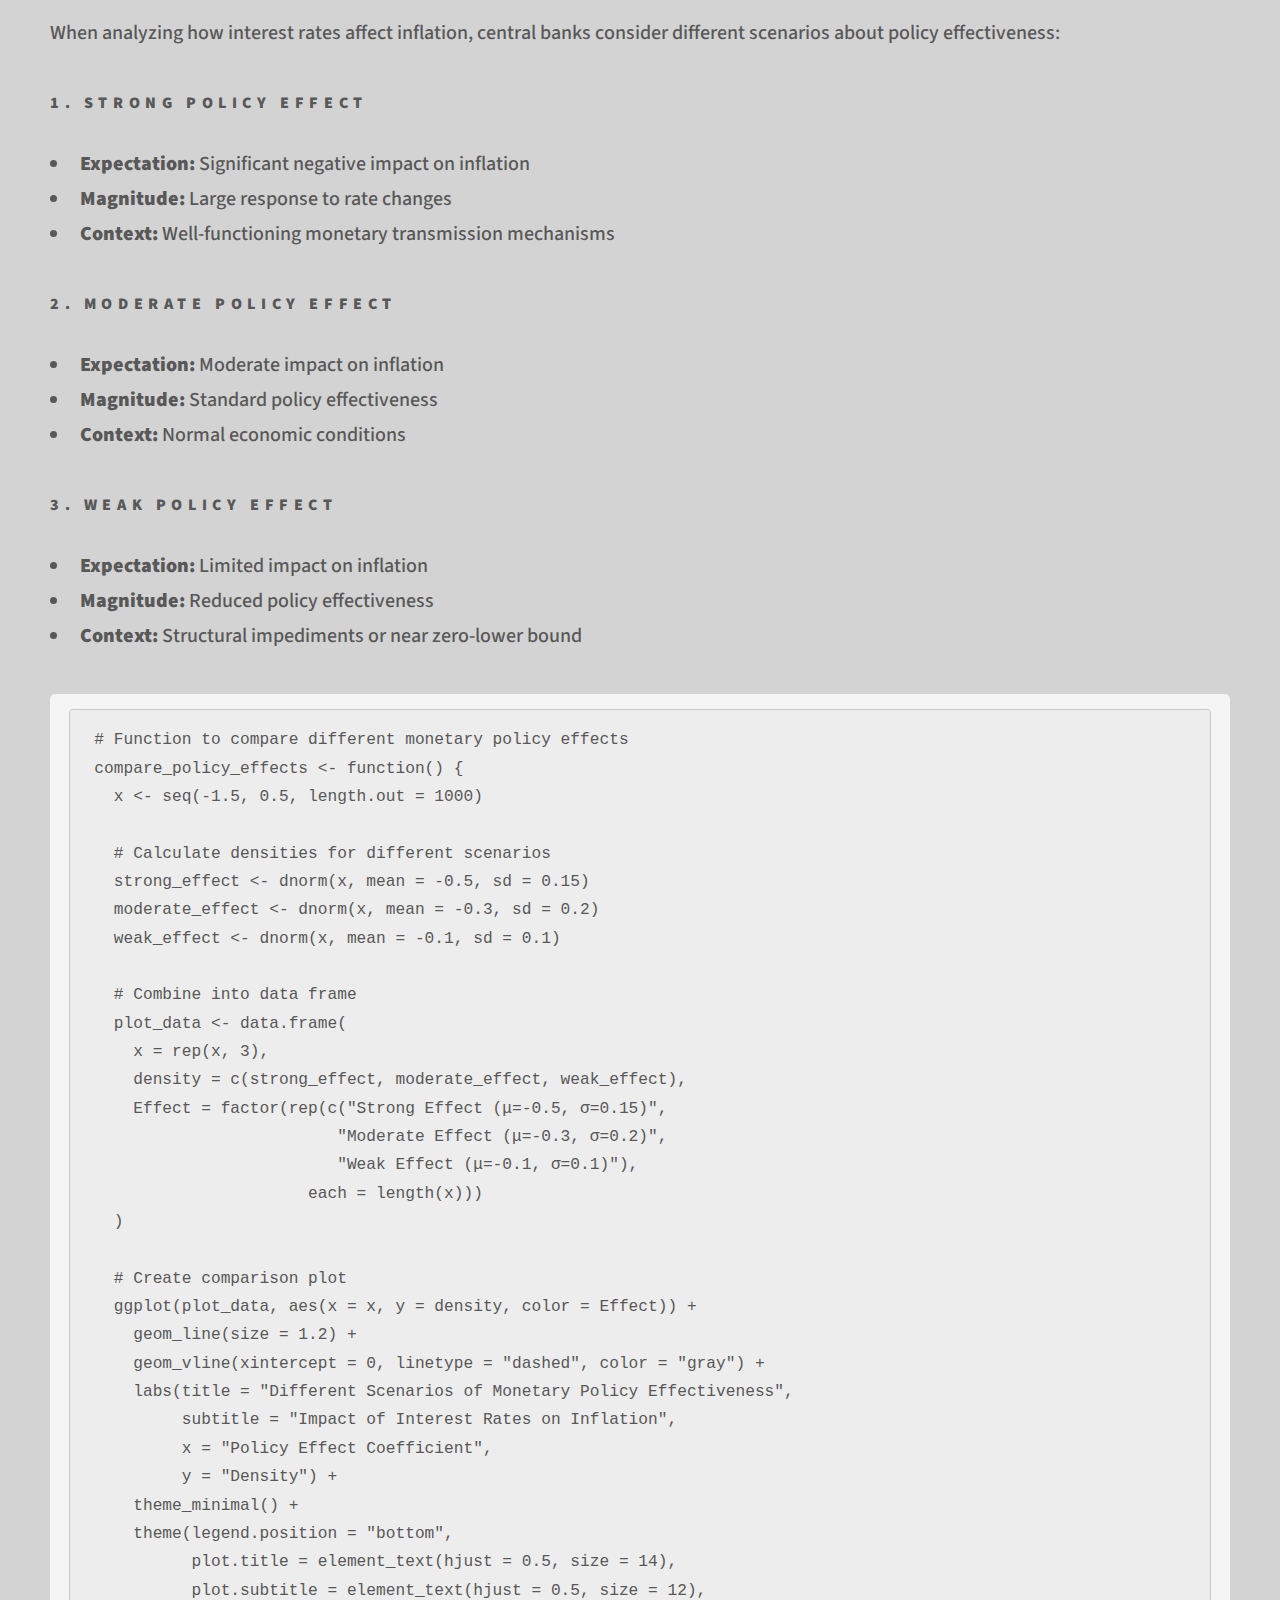
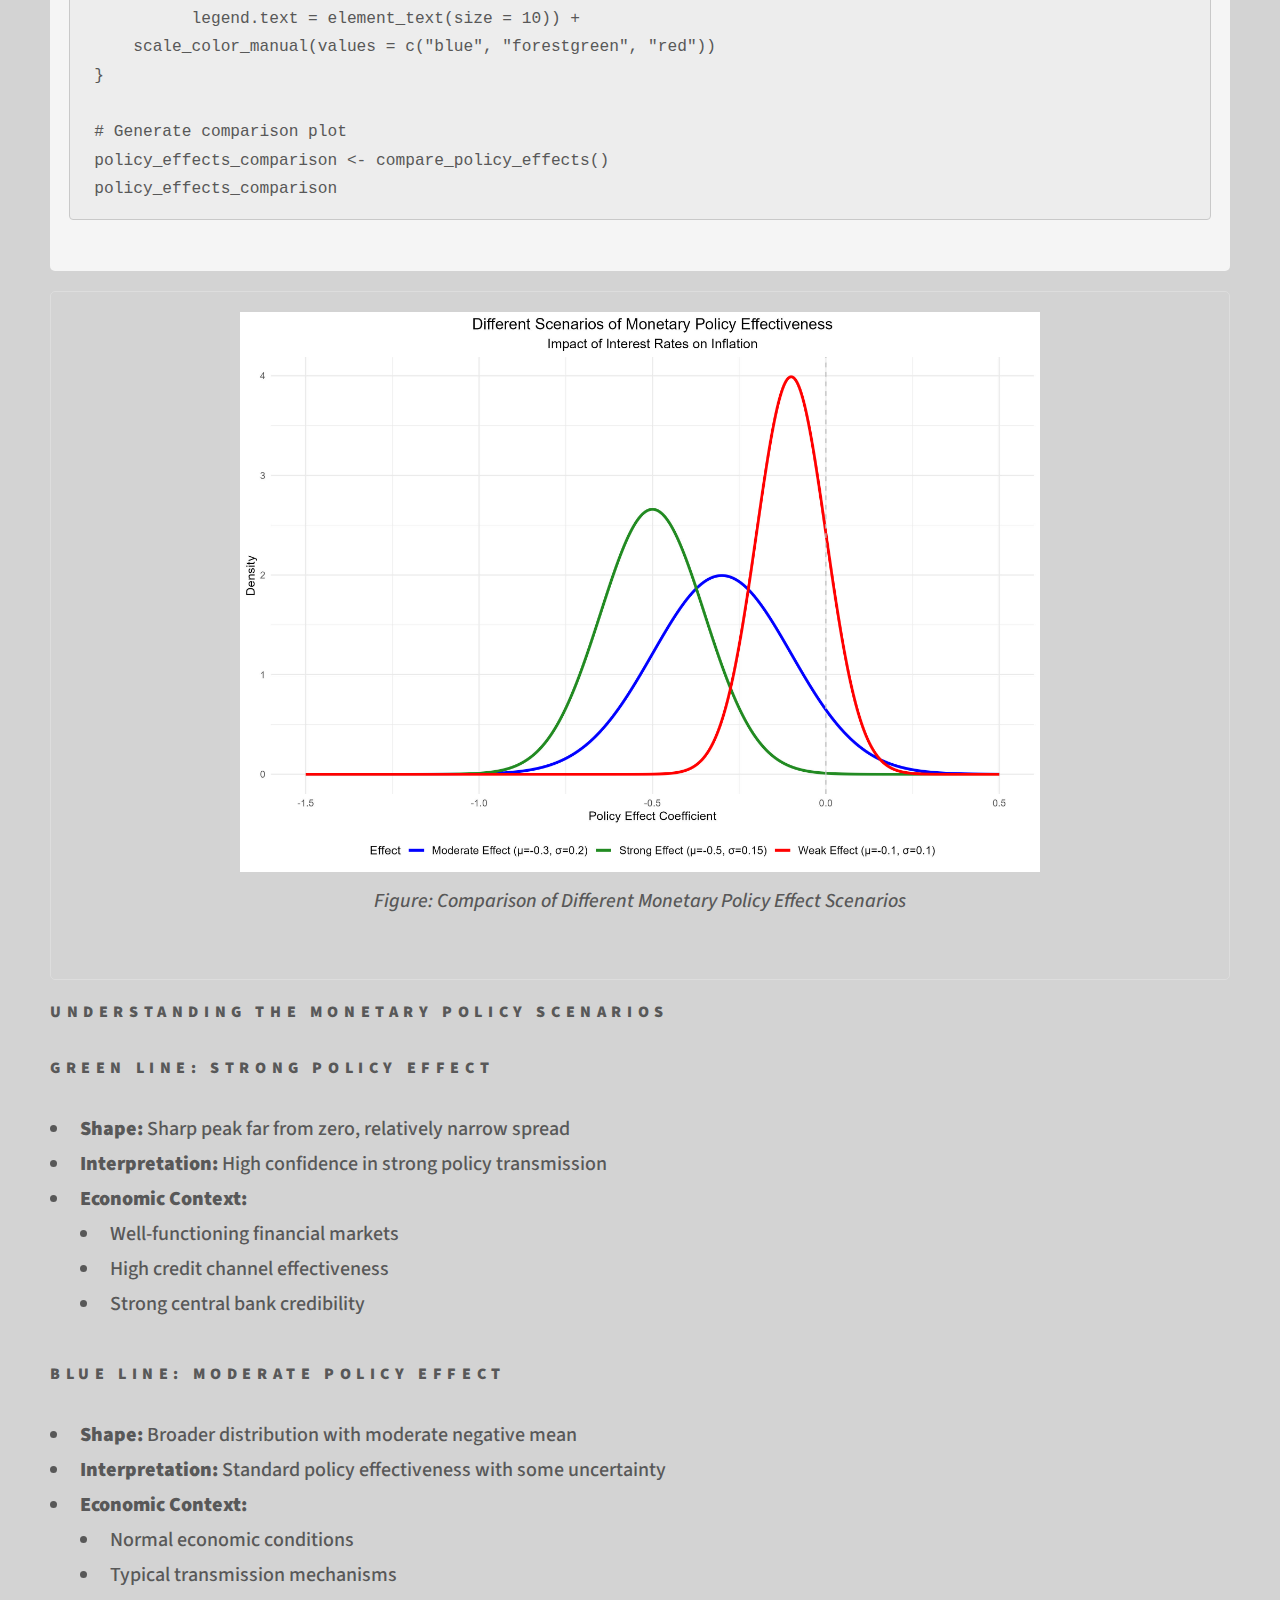
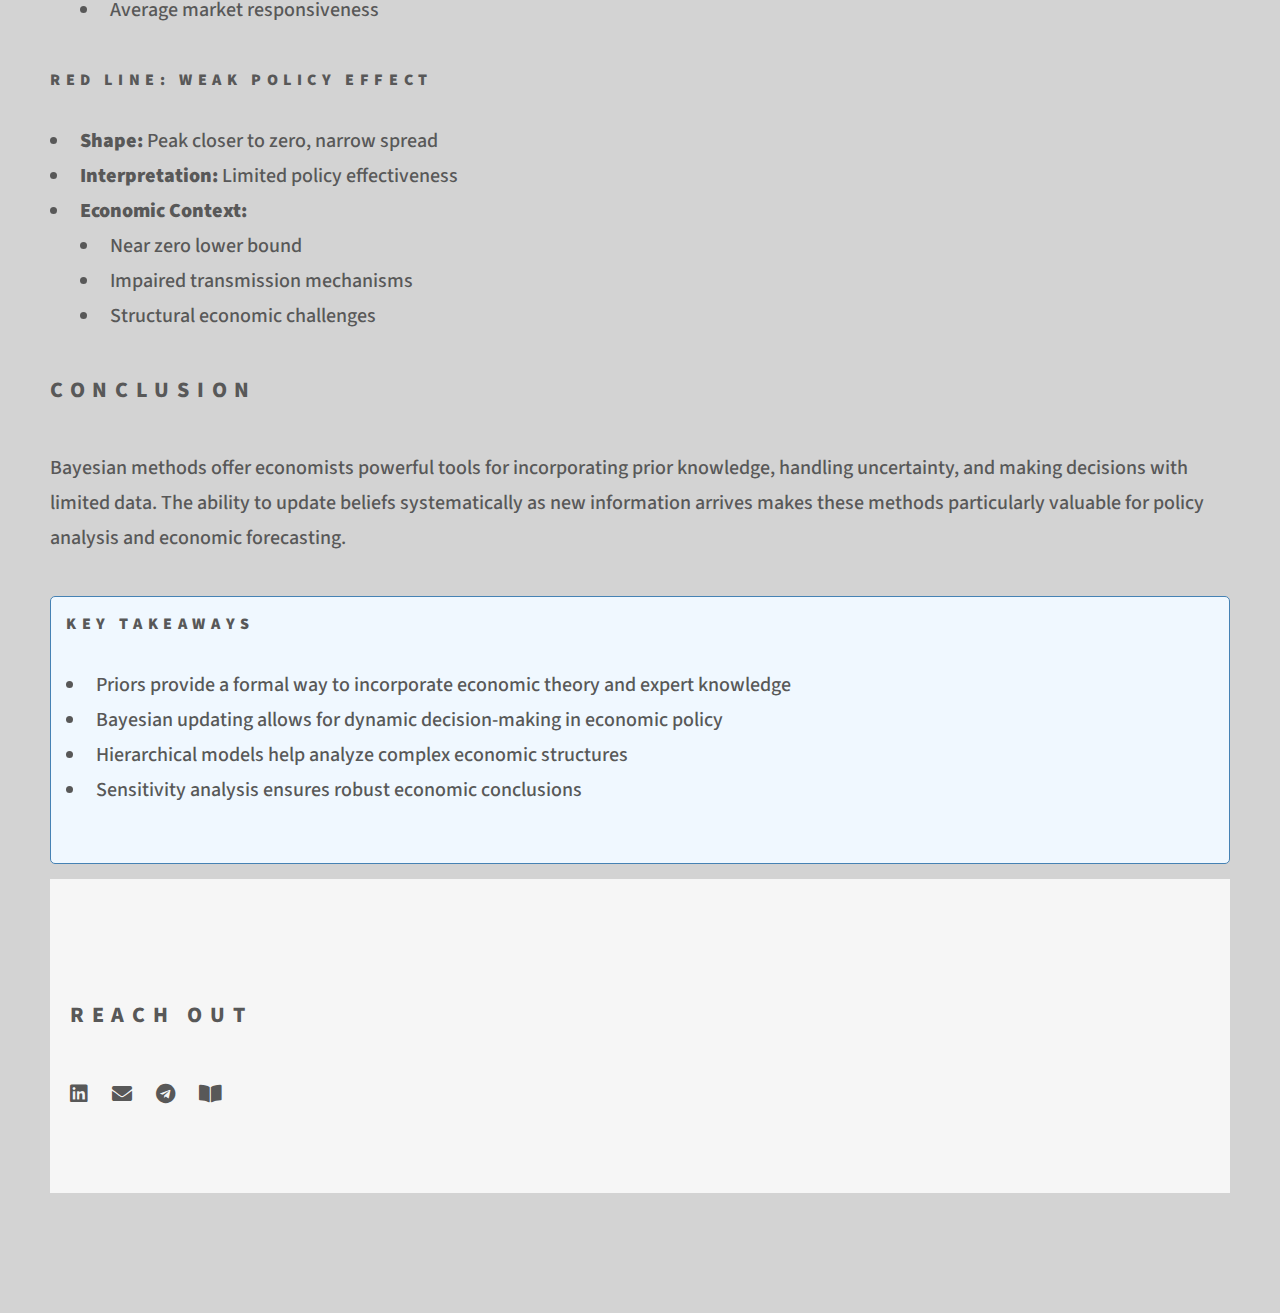
<file: R/chapter 2.html>
<!DOCTYPE HTML>
<html>
<head>
    <title>Chapter 2: Understanding Bayesian Priors in Econometrics</title>
    <link rel="icon" type="image/x-icon" href="images/logo.png">
    <meta charset="utf-8" />
    <meta name="viewport" content="width=device-width, initial-scale=1, user-scalable=no" />
    <link rel="stylesheet" href="assets/css/main.css" />
    <noscript><link rel="stylesheet" href="assets/css/noscript.css" /></noscript>
    <style>
        .step { margin-bottom: 15px; display: flex; } 
        .step-number { display: inline; font-weight: bold; margin-right: 10px; } 
        .step-content { flex: 1; } 
        .step-image { flex: 1; text-align: center; }
        .inner { padding: 20px; }
        body { font-size: 20px; font-weight: 500; }
        h2 { font-weight: 800; }
        .visualization-container {
            margin: 20px 0;
            padding: 20px;
            border: 1px solid #ddd;
            border-radius: 5px;
            text-align: center;
        }
        .code-block {
            background: #f5f5f5;
            padding: 15px;
            margin: 15px 0;
            border-radius: 5px;
            overflow-x: auto;
        }
        .example-box {
            background: #f9f9f9;
            border-left: 3px solid #FF5733;
            padding: 15px;
            margin: 15px 0;
        }
        .insight-box {
            background: #f0f8ff;
            border: 1px solid #4682b4;
            padding: 15px;
            margin: 15px 0;
            border-radius: 5px;
        }
        .comparison-table {
            width: 100%;
            border-collapse: collapse;
            margin: 15px 0;
        }
        .comparison-table th, .comparison-table td {
            border: 1px solid #ddd;
            padding: 8px;
            text-align: left;
        }
        .comparison-table th {
            background-color: #f5f5f5;
        }
    </style>
    <script type="text/javascript" src="https://cdn.mathjax.org/mathjax/latest/MathJax.js?config=TeX-AMS-MML_HTMLorMML"></script>
    <script type="text/x-mathjax-config">
        MathJax.Hub.Config({
            tex2jax: {inlineMath: [['$','$'], ['\\(','\\)']]}
        });
    </script>
</head>
<body class="is-preload">
    <!-- Wrapper -->
    <div id="wrapper">
        <!-- Header -->
        <header id="header">
            <div class="inner">
                <!-- Logo -->
                <a href="../index.html" class="logo">
                    <span class="title">Utkarsh Kumar</span>
                </a>
                <!-- Nav -->
                <nav>
                    <ul>
                        <li><a href="#menu">Menu</a></li>
                    </ul>
                </nav>  
            </div>
        </header>

        <!-- Menu -->
        <nav id="menu">
            <h2>Menu</h2>
            <ul>
                <li><a href="index.html">Main page</a></li>
                <li><a href="intro.html">Introduction</a></li>
                <li><a href="chapter 1.html">Chapter 1</a></li>
                <li><a href="chapter 2.html">Chapter 2</a></li>
            </ul>
        </nav>

        <!-- Main -->
        <div id="main">
            <div class="inner">
                <h1>Chapter 2: Understanding Bayesian Priors in Economic Analysis</h1>
                <hr style="border: 5px solid #FF5733; margin: 10px 0;">
                <div class="basic-definition">
    <p>In Bayesian analysis, the <strong>PRIOR</strong> is a probability distribution that represents our knowledge or beliefs about a parameter before we observe any data. It's essentially our initial guess or assumption about the parameter's value.</p>
</div>

<div class="detailed-definition">
    <h3>Detailed Explanation</h3>
    <ol>
        <li>
            <strong>Definition:</strong> The prior distribution, denoted as <strong>P(θ)</strong>, is the probability distribution of the parameter θ before considering the current data. It reflects what we know about θ based on previous information, expert opinion, or historical data.
        </li>
        <li>
            <strong>Example:</strong> Suppose we want to estimate the probability of a coin landing heads. Before flipping the coin, we might believe that the coin is fair, so our prior distribution for the probability of heads (θ) could be a uniform distribution between 0 and 1.
        </li>
        <li>
            <strong>Bayes' Theorem:</strong> Bayesian analysis uses Bayes' theorem to update the prior distribution with new data to obtain the <strong>posterior distribution</strong>. The formula is:
            <div class="math-block">
                $$P(\theta | data) = \frac{P(data | \theta) \cdot P(\theta)}{P(data)}$$
            </div>
            <ul class="formula-explanation">
                <li><strong>P(θ | data)</strong>: Posterior distribution (probability of θ given the data)</li>
                <li><strong>P(data | θ)</strong>: Likelihood (probability of the data given θ)</li>
                <li><strong>P(θ)</strong>: Prior distribution (probability of θ)</li>
                <li><strong>P(data)</strong>: Evidence (probability of the data)</li>
            </ul>
        </li>
        <li>
            <strong>Updating the Prior:</strong> When new data is observed, the prior distribution is updated to the posterior distribution using the likelihood of the new data. This updated posterior distribution becomes the new prior if more data is collected in the future.
        </li>
    </ol>
</div>
<h2>Types of Prior Distributions: A Detailed Examination</h2>

<div class="extended-example">
    <h4>Understanding Different Prior Types</h4>
    <p>In economic analysis, we typically work with three main types of priors, each serving different purposes and reflecting different levels of existing knowledge:</p>
    
    <h5>1. Uninformative Priors</h5>
    <ul>
        <li><strong>Purpose:</strong> Express minimal information about the parameter</li>
        <li><strong>Economic Use:</strong> When analyzing new markets or unprecedented economic phenomena</li>
        <li><strong>Example:</strong> Analyzing cryptocurrency market behavior in its early stages</li>
    </ul>

    <h5>2. Weakly Informative Priors</h5>
    <ul>
        <li><strong>Purpose:</strong> Provide some constraints while remaining relatively flexible</li>
        <li><strong>Economic Use:</strong> When we have some theoretical guidance but limited empirical evidence</li>
        <li><strong>Example:</strong> Estimating the impact of new technology on productivity</li>
    </ul>

    <h5>3. Informative Priors</h5>
    <ul>
        <li><strong>Purpose:</strong> Express strong beliefs based on substantial evidence</li>
        <li><strong>Economic Use:</strong> When analyzing well-studied economic relationships</li>
        <li><strong>Example:</strong> Estimating price elasticity in established markets</li>
    </ul>
</div>

<!-- Combined Prior Types Visualization -->
<h3>Visualizing and Understanding Different Prior Types</h3>

<div class="code-block">
    <pre><code># funnction to compare all prior types with detailed visualisation
compare_all_priors <- function() {
  x <- seq(0, 1, length.out = 1000)
  
  # calculate densities for each prior
  uninformative <- dbeta(x, 1, 1)
  weakly_informative <- dbeta(x, 2, 2)
  informative <- dbeta(x, 8, 2)
  
  # cmbine into data frame
  plot_data <- data.frame(
    x = rep(x, 3),
    density = c(uninformative, weakly_informative, informative),
    Prior = factor(rep(c("Uninformative (Beta(1,1))", 
                        "Weakly Informative (Beta(2,2))", 
                        "Informative (Beta(8,2))"), 
                      each = length(x)))
  )
  
  # Create comparison plot
  ggplot(plot_data, aes(x = x, y = density, color = Prior)) +
    geom_line(size = 1.2) +
    labs(title = "Comparing Different Types of Prior Distributions",
         subtitle = "Economic Parameter Estimation Using Beta Distributions",
         x = "Parameter Value",
         y = "Density") +
    theme_minimal() +
    theme(legend.position = "bottom",
          plot.title = element_text(hjust = 0.5, size = 14),
          plot.subtitle = element_text(hjust = 0.5, size = 12),
          legend.text = element_text(size = 10)) +
    scale_color_manual(values = c("blue", "forestgreen", "red"))
}

# generate comparison plot
prior_comparison <- compare_all_priors()
prior_comparison
</code></pre>
</div>

<div class="visualization-container">
    <!-- Space for Prior Comparison Plot -->
    <img src="images/c2-1.jpg" alt="Comparison of All Prior Types" style="width: 100%; max-width: 800px;">
    <p><em>Figure: Comparison of Different Prior Distributions in Economic Analysis</em></p>
</div>

<div class="plot-explanation">
    <h4>Understanding the Prior Distributions</h4>
    
    <div class="prior-type-explanation">
        <h5>Green Line: Uninformative Prior (Beta(1,1))</h5>
        <ul>
            <li><strong>Shape:</strong> Completely flat line across all values</li>
            <li><strong>Meaning:</strong> Equal probability for all possible parameter values</li>
            <li><strong>Economic Example:</strong> When analyzing a completely new market or economic phenomenon
                <ul>
                    <li>Example: Estimating adoption rates for a revolutionary technology</li>
                    <li>Use when: No reliable historical data or theoretical guidance exists</li>
                </ul>
            </li>
        </ul>
    </div>

    <div class="prior-type-explanation">
        <h5>Red Line: Weakly Informative Prior (Beta(2,2))</h5>
        <ul>
            <li><strong>Shape:</strong> Gentle hill shape, slightly favoring middle values</li>
            <li><strong>Meaning:</strong> Mild preference for moderate values while still allowing for extremes</li>
            <li><strong>Economic Example:</strong> Estimating price elasticity in an emerging market
                <ul>
                    <li>Example: New product category with some similarities to existing markets</li>
                    <li>Use when: You have general economic theories but limited specific data</li>
                </ul>
            </li>
        </ul>
    </div>

    <div class="prior-type-explanation">
        <h5>Blue Line: Informative Prior (Beta(8,2))</h5>
        <ul>
            <li><strong>Shape:</strong> Strongly peaked curve, concentrated in a specific region</li>
            <li><strong>Meaning:</strong> Strong beliefs about likely parameter values</li>
            <li><strong>Economic Example:</strong> Estimating returns in established markets
                <ul>
                    <li>Example: Analyzing price effects in mature consumer goods markets</li>
                    <li>Use when: Substantial historical data and robust theoretical understanding exists</li>
                </ul>
            </li>
        </ul>
    </div>

    <div class="practical-implications">
        <h5>Some Additional Information</h5>
        <ul>
            <li><strong>Data Requirements:</strong>
                <ul>
                    <li>Uninformative prior: Requires more data to reach precise conclusions</li>
                    <li>Informative prior: Can reach meaningful conclusions with less data</li>
                </ul>
            </li>
            <li><strong>Robustness:</strong>
                <ul>
                    <li>Uninformative prior: More robust to unexpected patterns</li>
                    <li>Informative prior: More efficient when assumptions are correct</li>
                </ul>
            </li>
            <li><strong>Application:</strong>
                <ul>
                    <li>Choose based on confidence in prior knowledge</li>
                    <li>Consider sensitivity analysis with different priors for important decisions</li>
                </ul>
            </li>
        </ul>
    </div>
</div>




                <h2>Understanding Priors (Some Examples): The Market Intuition</h2>
                <p>Think of Bayesian priors like market expectations. Just as stock prices reflect all currently available information before new earnings announcements, priors represent our collective knowledge before seeing new data.</p>

                <div class="example-box">
                    <h4>Market Analogy</h4>
                    <p>Imagine you're investing in a company:</p>
                    <ul>
                        <li><strong>Prior Knowledge (Your Prior):</strong> Historical performance, industry trends, management quality</li>
                        <li><strong>New Information (Data):</strong> Quarterly earnings report</li>
                        <li><strong>Updated View (Posterior):</strong> Your revised investment decision</li>
                    </ul>
                    <p>This is exactly how Bayesian analysis works in economics!</p>
                </div>

                <h2>Why Priors Matter in Economic Decision Making</h2>
                <div class="insight-box">
                    <h4>Real-World Applications</h4>
                    <ol>
                        <li><strong>Central Bank Policy</strong>
                            <ul>
                                <li>Prior belief: Relationship between interest rates and inflation</li>
                                <li>New data: Monthly economic indicators</li>
                                <li>Decision: Interest rate adjustments</li>
                            </ul>
                        </li>
                        <li><strong>Market Analysis</strong>
                            <ul>
                                <li>Prior belief: Seasonal patterns in consumer spending</li>
                                <li>New data: Current sales figures</li>
                                <li>Decision: Inventory management</li>
                            </ul>
                        </li>
                        <li><strong>Policy Impact Assessment</strong>
                            <ul>
                                <li>Prior belief: Effect of minimum wage on employment</li>
                                <li>New data: Regional employment statistics</li>
                                <li>Decision: Policy recommendations</li>
                            </ul>
                        </li>
                    </ol>
                </div>

                <h2>Bayesian vs. Frequentist: A Practical Comparison</h2>
                <div class="comparison-table">
                    <table>
                        <tr>
                            <th>Aspect</th>
                            <th>Frequentist Approach</th>
                            <th>Bayesian Approach</th>
                            <th>Economic Implication</th>
                        </tr>
                        <tr>
                            <td>Uncertainty</td>
                            <td>Fixed parameters, random data</td>
                            <td>Random parameters, fixed data</td>
                            <td>Better reflects market uncertainty</td>
                        </tr>
                        <tr>
                            <td>Small Samples</td>
                            <td>Often unreliable</td>
                            <td>Can leverage prior knowledge</td>
                            <td>Useful for rare economic events</td>
                        </tr>
                        <tr>
                            <td>Updating</td>
                            <td>Requires complete reanalysis</td>
                            <td>Sequential updating possible</td>
                            <td>Ideal for real-time economic monitoring</td>
                        </tr>
                        <tr>
                            <td>Interpretation</td>
                            <td>p-values, confidence intervals</td>
                            <td>Direct probability statements</td>
                            <td>More intuitive for policy makers</td>
                        </tr>
                    </table>
                </div>

<h2>The Power of Priors: Economic Advantages</h2>
                <div class="insight-box">
                    <h4>Why Economists Love Bayesian Methods</h4>
                    <ol>
                        <li><strong>Handling Limited Data</strong>
                            <p>Many economic questions have limited data (think major policy changes or financial crises). Bayesian methods let us combine sparse data with economic theory.</p>
                        </li>
                        <li><strong>Real-Time Decision Making</strong>
                            <p>Central banks can't wait for decades of data to make decisions. Priors help make informed choices with incomplete information.</p>
                        </li>
                        <li><strong>Model Uncertainty</strong>
                            <p>Economics often has competing theories. Bayesian methods let us weight different models and combine their insights.</p>
                        </li>
                    </ol>
                </div>

  <h2>Case Study 1: GDP Growth Rate Analysis</h2>

<div class="extended-example">
    <h4>Understanding Growth Rate Expectations</h4>
    <p>When analyzing GDP growth rates, economists consider different scenarios based on varying levels of economic optimism and uncertainty:</p>
    
    <h5>1. Conservative Growth Scenario</h5>
    <ul>
        <li><strong>Expectation:</strong> Moderate, stable growth around 2%</li>
        <li><strong>Uncertainty:</strong> Low - high confidence in estimate</li>
        <li><strong>Economic Context:</strong> Mature economies in stable periods</li>
    </ul>

    <h5>2. Optimistic Growth Scenario</h5>
    <ul>
        <li><strong>Expectation:</strong> Higher growth around 3.5%</li>
        <li><strong>Uncertainty:</strong> Moderate</li>
        <li><strong>Economic Context:</strong> Emerging markets or recovery periods</li>
    </ul>

    <h5>3. Uncertain Growth Scenario</h5>
    <ul>
        <li><strong>Expectation:</strong> Moderate growth but highly uncertain</li>
        <li><strong>Uncertainty:</strong> High - wide range of possible outcomes</li>
        <li><strong>Economic Context:</strong> Periods of structural change or crisis</li>
    </ul>
</div>

<div class="code-block">
    <pre><code># function to compare different GDP growth scenarios
compare_growth_scenarios <- function() {
  x <- seq(-0.05, 0.10, length.out = 1000)  # Range from -5% to 10% growth
  
  # calculate densities for different scenarios
  conservative <- dnorm(x, mean = 0.02, sd = 0.01)
  optimistic <- dnorm(x, mean = 0.035, sd = 0.015)
  uncertain <- dnorm(x, mean = 0.02, sd = 0.03)
  
  # Combine into data frame
  plot_data <- data.frame(
    x = rep(x, 3),
    density = c(conservative, optimistic, uncertain),
    Scenario = factor(rep(c("Conservative (μ=2%, σ=1%)", 
                        "Optimistic (μ=3.5%, σ=1.5%)", 
                        "Uncertain (μ=2%, σ=3%)"), 
                      each = length(x)))
  )
  
  # Crreate comparison plot
  ggplot(plot_data, aes(x = x, y = density, color = Scenario)) +
    geom_line(size = 1.2) +
    labs(title = "Different Scenarios for GDP Growth Rate Expectations",
         subtitle = "Comparing Various Growth Outlooks",
         x = "GDP Growth Rate",
         y = "Density") +
    theme_minimal() +
    theme(legend.position = "bottom",
          plot.title = element_text(hjust = 0.5, size = 14),
          plot.subtitle = element_text(hjust = 0.5, size = 12),
          legend.text = element_text(size = 10)) +
    scale_x_continuous(labels = scales::percent) +
    scale_color_manual(values = c("blue", "forestgreen", "red"))
}

# Generate comparison plot
growth_scenarios_comparison <- compare_growth_scenarios()
growth_scenarios_comparison
</code></pre>
</div>

<div class="visualization-container">
    <!-- Space for Growth Scenarios Plot -->
    <img src="images/c2-2.jpg" alt="Comparison of GDP Growth Scenarios" style="width: 100%; max-width: 800px;">
    <p><em>Figure: Comparison of Different GDP Growth Rate Scenarios</em></p>
</div>

<div class="plot-explanation">
    <h4>Understanding the Growth Scenarios</h4>
    
    <div class="scenario-explanation">
        <h5>Blue Line: Conservative Growth Scenario</h5>
        <ul>
            <li><strong>Shape:</strong> Narrow, peaked distribution centered at 2%</li>
            <li><strong>Interpretation:</strong> High confidence in moderate growth</li>
            <li><strong>Economic Context:</strong>
                <ul>
                    <li>Typical for developed economies in stable periods</li>
                    <li>Based on well-established historical patterns</li>
                    <li>Limited deviation expected from the mean</li>
                </ul>
            </li>
        </ul>
    </div>

    <div class="scenario-explanation">
        <h5>Green Line: Optimistic Growth Scenario</h5>
        <ul>
            <li><strong>Shape:</strong> Slightly wider distribution centered at 3.5%</li>
            <li><strong>Interpretation:</strong> Expectation of higher growth with moderate uncertainty</li>
            <li><strong>Economic Context:</strong>
                <ul>
                    <li>Common in emerging markets or recovery phases</li>
                    <li>Incorporates positive structural changes</li>
                    <li>Allows for more variation in outcomes</li>
                </ul>
            </li>
        </ul>
    </div>

    <div class="scenario-explanation">
        <h5>Red Line: Uncertain Growth Scenario</h5>
        <ul>
            <li><strong>Shape:</strong> Wide, flattened distribution centered at 2%</li>
            <li><strong>Interpretation:</strong> High uncertainty about growth prospects</li>
            <li><strong>Economic Context:</strong>
                <ul>
                    <li>Typical during major economic transitions</li>
                    <li>Reflects structural uncertainties</li>
                    <li>Accommodates wide range of possible outcomes</li>
                </ul>
            </li>
        </ul>
    </div>

<h2>Case Study 2: Monetary Policy Effects</h2>

<div class="extended-example">
    <h4>Understanding Monetary Policy Transmission</h4>
    <p>When analyzing how interest rates affect inflation, central banks consider different scenarios about policy effectiveness:</p>
    
    <h5>1. Strong Policy Effect</h5>
    <ul>
        <li><strong>Expectation:</strong> Significant negative impact on inflation</li>
        <li><strong>Magnitude:</strong> Large response to rate changes</li>
        <li><strong>Context:</strong> Well-functioning monetary transmission mechanisms</li>
    </ul>

    <h5>2. Moderate Policy Effect</h5>
    <ul>
        <li><strong>Expectation:</strong> Moderate impact on inflation</li>
        <li><strong>Magnitude:</strong> Standard policy effectiveness</li>
        <li><strong>Context:</strong> Normal economic conditions</li>
    </ul>

    <h5>3. Weak Policy Effect</h5>
    <ul>
        <li><strong>Expectation:</strong> Limited impact on inflation</li>
        <li><strong>Magnitude:</strong> Reduced policy effectiveness</li>
        <li><strong>Context:</strong> Structural impediments or near zero-lower bound</li>
    </ul>
</div>

<div class="code-block">
    <pre><code># Function to compare different monetary policy effects
compare_policy_effects <- function() {
  x <- seq(-1.5, 0.5, length.out = 1000)
  
  # Calculate densities for different scenarios
  strong_effect <- dnorm(x, mean = -0.5, sd = 0.15)
  moderate_effect <- dnorm(x, mean = -0.3, sd = 0.2)
  weak_effect <- dnorm(x, mean = -0.1, sd = 0.1)
  
  # Combine into data frame
  plot_data <- data.frame(
    x = rep(x, 3),
    density = c(strong_effect, moderate_effect, weak_effect),
    Effect = factor(rep(c("Strong Effect (μ=-0.5, σ=0.15)", 
                         "Moderate Effect (μ=-0.3, σ=0.2)", 
                         "Weak Effect (μ=-0.1, σ=0.1)"), 
                      each = length(x)))
  )
  
  # Create comparison plot
  ggplot(plot_data, aes(x = x, y = density, color = Effect)) +
    geom_line(size = 1.2) +
    geom_vline(xintercept = 0, linetype = "dashed", color = "gray") +
    labs(title = "Different Scenarios of Monetary Policy Effectiveness",
         subtitle = "Impact of Interest Rates on Inflation",
         x = "Policy Effect Coefficient",
         y = "Density") +
    theme_minimal() +
    theme(legend.position = "bottom",
          plot.title = element_text(hjust = 0.5, size = 14),
          plot.subtitle = element_text(hjust = 0.5, size = 12),
          legend.text = element_text(size = 10)) +
    scale_color_manual(values = c("blue", "forestgreen", "red"))
}

# Generate comparison plot
policy_effects_comparison <- compare_policy_effects()
policy_effects_comparison</code></pre>
</div>

<div class="visualization-container">
    <!-- Space for Policy Effects Plot -->
    <img src="images/c2-3.jpg" alt="Comparison of Monetary Policy Effects" style="width: 100%; max-width: 800px;">
    <p><em>Figure: Comparison of Different Monetary Policy Effect Scenarios</em></p>
</div>

<div class="plot-explanation">
    <h4>Understanding the Monetary Policy Scenarios</h4>
    
    <div class="scenario-explanation">
        <h5>Green Line: Strong Policy Effect</h5>
        <ul>
            <li><strong>Shape:</strong> Sharp peak far from zero, relatively narrow spread</li>
            <li><strong>Interpretation:</strong> High confidence in strong policy transmission</li>
            <li><strong>Economic Context:</strong>
                <ul>
                    <li>Well-functioning financial markets</li>
                    <li>High credit channel effectiveness</li>
                    <li>Strong central bank credibility</li>
                </ul>
            </li>
        </ul>
    </div>

    <div class="scenario-explanation">
        <h5>Blue Line: Moderate Policy Effect</h5>
        <ul>
            <li><strong>Shape:</strong> Broader distribution with moderate negative mean</li>
            <li><strong>Interpretation:</strong> Standard policy effectiveness with some uncertainty</li>
            <li><strong>Economic Context:</strong>
                <ul>
                    <li>Normal economic conditions</li>
                    <li>Typical transmission mechanisms</li>
                    <li>Average market responsiveness</li>
                </ul>
            </li>
        </ul>
    </div>

    <div class="scenario-explanation">
        <h5>Red Line: Weak Policy Effect</h5>
        <ul>
            <li><strong>Shape:</strong> Peak closer to zero, narrow spread</li>
            <li><strong>Interpretation:</strong> Limited policy effectiveness</li>
            <li><strong>Economic Context:</strong>
                <ul>
                    <li>Near zero lower bound</li>
                    <li>Impaired transmission mechanisms</li>
                    <li>Structural economic challenges</li>
                </ul>
            </li>
        </ul>
    </div>

    <div class="practical-implications">
        




                <h2>Conclusion</h2>
                <p>Bayesian methods offer economists powerful tools for incorporating prior knowledge, handling uncertainty, and making decisions with limited data. The ability to update beliefs systematically as new information arrives makes these methods particularly valuable for policy analysis and economic forecasting.</p>

                <div class="insight-box">
                    <h4>Key Takeaways</h4>
                    <ul>
                        <li>Priors provide a formal way to incorporate economic theory and expert knowledge</li>
                        <li>Bayesian updating allows for dynamic decision-making in economic policy</li>
                        <li>Hierarchical models help analyze complex economic structures</li>
                        <li>Sensitivity analysis ensures robust economic conclusions</li>
                    </ul>
                </div>
            </div>
        </div>

        <!-- Footer -->
        <footer id="footer">
            <div class="inner">
                <section>
                    <h2>Reach Out</h2>
                    <ul class="icons">
                        <li><a href="https://www.linkedin.com/in/utkarsheco/" class="icon brands fa-linkedin" target="_blank"><span class="label">LinkedIn</span></a></li>
                        <li><a href="mailto:kumarutk@iitk.ac.in" class="icon solid fa-envelope" target="_blank"><span class="label">E-mail</span></a></li>
                        <li><a href="https://t.me/utkarsheco" class="icon brands fa-telegram" target="_blank"><span class="label">Telegram</span></a></li>
                        <li><a href="https://scholar.google.com/citations?user=VF3G5eIAAAAJ&hl=en" class="icon solid fa-book-open" target="_blank"><span class="label">Google Scholar</span></a></li>
                    </ul>
                </section>
            </div>
        </footer>
    </div>

    <!-- Scripts -->
    <script src="assets/js/jquery.min.js"></script>
    <script src="assets/js/browser.min.js"></script>
    <script src="assets/js/breakpoints.min.js"></script>
    <script src="assets/js/util.js"></script>
    <script src="assets/js/main.js"></script>
</body>
</html>
</file>
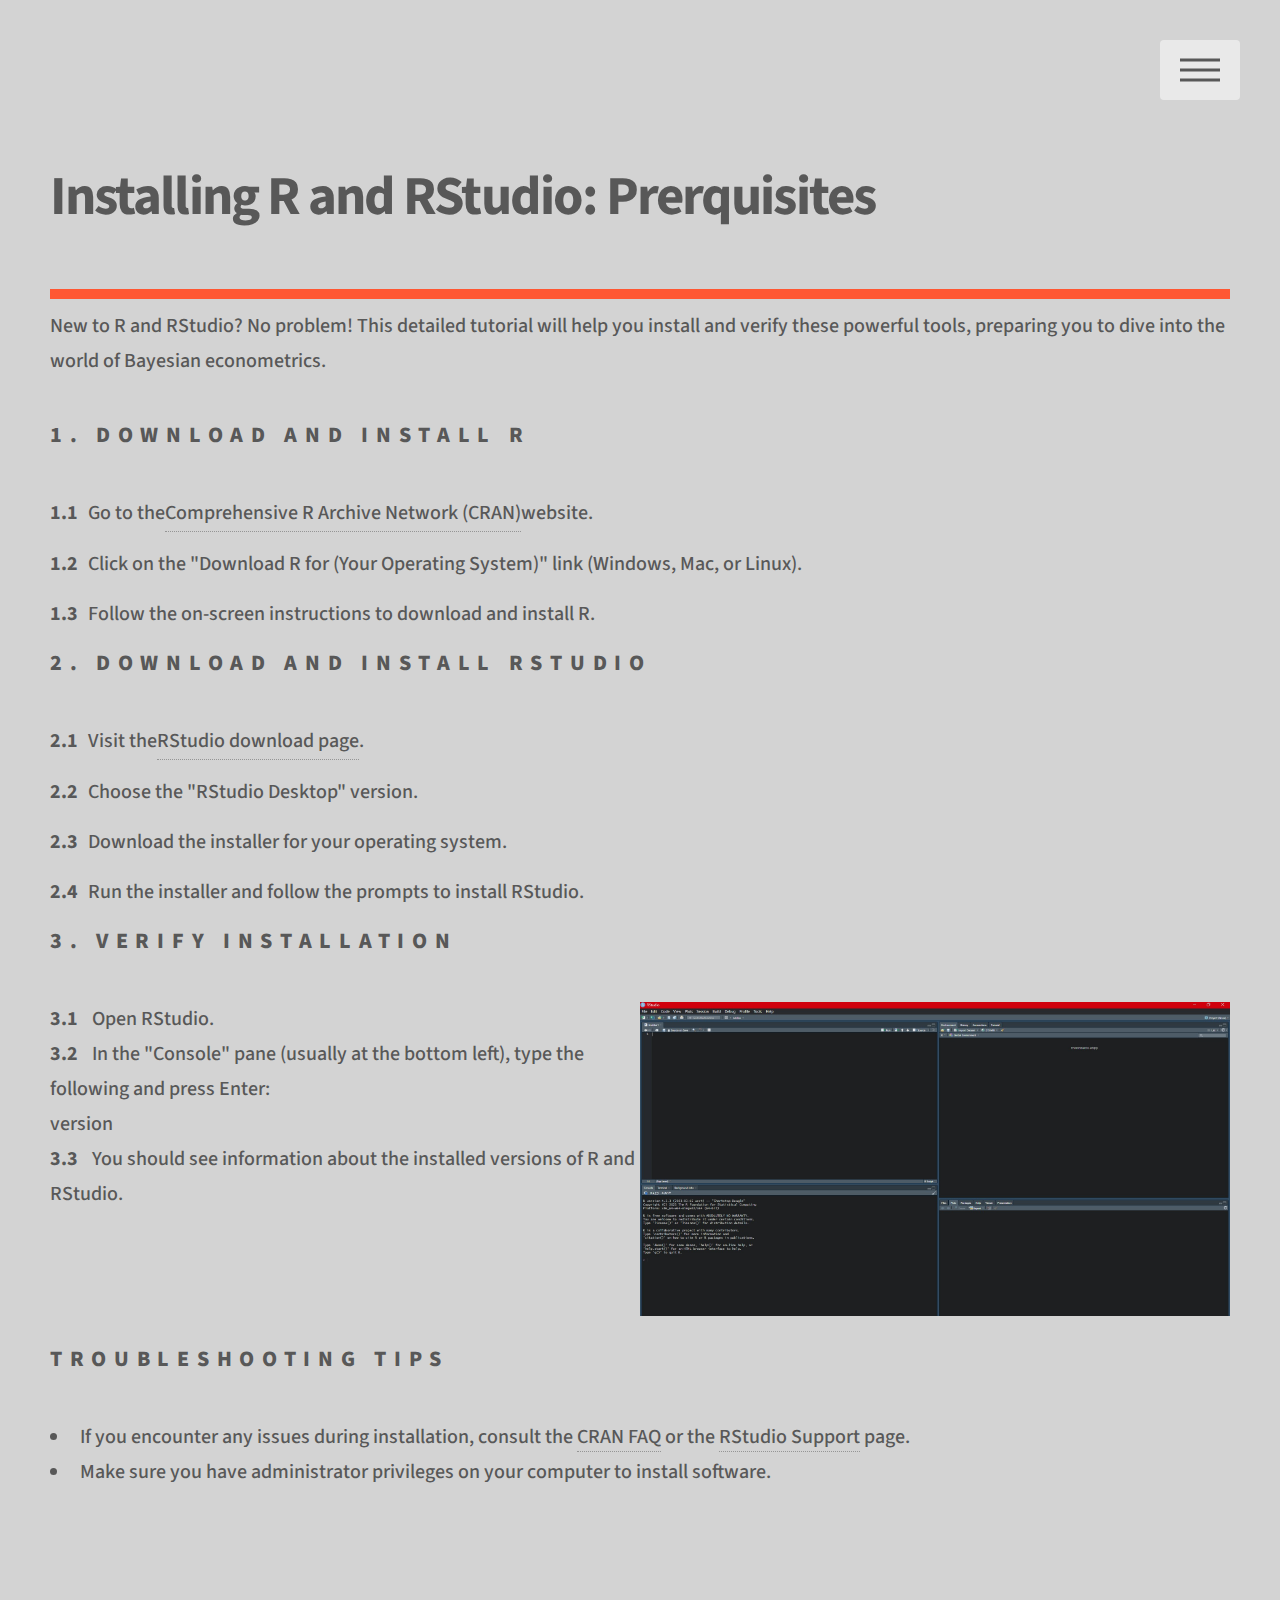
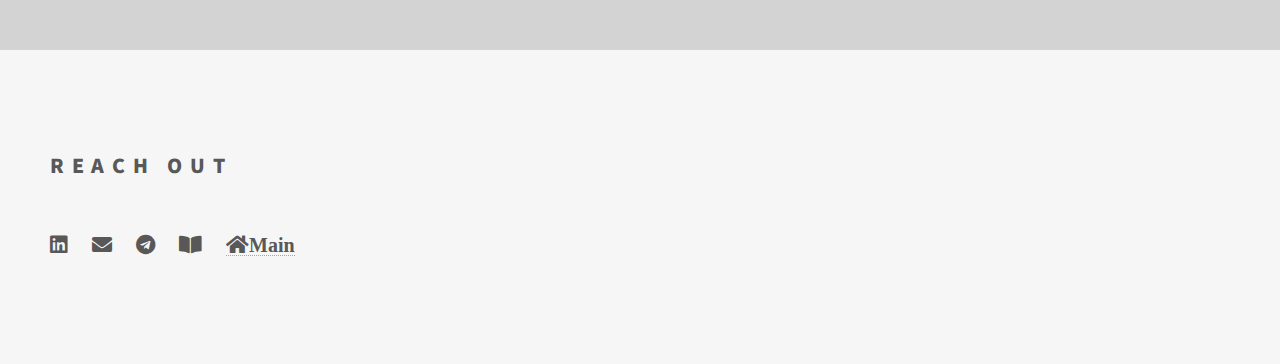
<file: R/generic.html>
<!DOCTYPE HTML>

<html>
<head>
	<title>Chapter 1</title>
	<meta charset="utf-8" />
	<meta name="viewport" content="width=device-width, initial-scale=1, user-scalable=no" />
	<link rel="stylesheet" href="assets/css/main.css" />
	<noscript><link rel="stylesheet" href="assets/css/noscript.css" /></noscript>
	<style>
		/* Custom CSS for better spacing and formatting */
		.step { margin-bottom: 15px; display: flex; } 
		.step-number { display: inline; font-weight: bold; margin-right: 10px; } 
		.step-content { flex: 1; } /* Allow text to take up available space */
		.step-image { flex: 1; text-align: center; }  /* Center the image */
		.inner { /* Add some padding to the inner content for better readability */
			padding: 20px;
		}
		/* Font adjustments */
		body { font-size: 20px; font-weight: 500; }  /* Increase base font size */
		
		h2 { font-weight: 800; }  /* Make headings slightly bolder */

	</style>
</head>
<body class="is-preload">
    <!-- Wrapper -->
    <div id="wrapper">
        <!-- Header -->
                    <header id="header">
                        <div class="inner">

                        <!-- Logo -->
                                
                            <!-- Nav -->
                                <nav>
                                    <ul>
                                        <li><a href="#menu">Menu</a></li>
                                    </ul>
                                </nav>  

                        </div>
                    </header>

                <!-- Menu -->
                    <nav id="menu">
                        <h2>Menu</h2>
                        <ul>
<li><a href="index.html">Main page</a></li>
<li><a href="intro.html">Introduction</a></li>

                        </ul>
                    </nav>

                <!-- Main -->

				<div id="main">
			<div class="inner">
				<h1>Installing R and RStudio: Prerquisites</h1>
				<hr style="border: 5px solid #FF5733; margin: 10px 0;">
				<p>New to R and RStudio? No problem! This detailed tutorial will help you install and verify these powerful tools, preparing you to dive into the world of Bayesian econometrics.</p>

				<h2>1. Download and Install R</h2>
				<div class="step">
					<span class="step-number">1.1</span> Go to the <a href="https://cran.r-project.org/" target="_blank">Comprehensive R Archive Network (CRAN)</a> website.
				</div>
				<div class="step">
					<span class="step-number">1.2</span> Click on the "Download R for (Your Operating System)" link (Windows, Mac, or Linux).
				</div>
				<div class="step">
					<span class="step-number">1.3</span> Follow the on-screen instructions to download and install R.
				</div>

				<h2>2. Download and Install RStudio</h2>
				<div class="step">
					<span class="step-number">2.1</span> Visit the <a href="https://www.rstudio.com/products/rstudio/download/" target="_blank">RStudio download page</a>.
				</div>
				<div class="step">
					<span class="step-number">2.2</span> Choose the "RStudio Desktop" version.
				</div>
				<div class="step">
					<span class="step-number">2.3</span> Download the installer for your operating system.
				</div>
				<div class="step">
					<span class="step-number">2.4</span> Run the installer and follow the prompts to install RStudio.
				</div>


				<h2>3. Verify Installation</h2>
				<div class="step">
					<div class="step-content">
						<span class="step-number">3.1</span> Open RStudio. <br>
						<span class="step-number">3.2</span> In the "Console" pane (usually at the bottom left), type the following and press Enter:
						<div class="code">version</div>
						<span class="step-number">3.3</span> You should see information about the installed versions of R and RStudio.
					</div>
					<div class="step-image">
						<img src="images/rstudio.jpg" alt="RStudio Console with version information" style="max-width: 100%; height: auto;">
					</div>
				</div>

				<h2>Troubleshooting Tips</h2>
				<ul>
					<li>If you encounter any issues during installation, consult the <a href="https://cran.r-project.org/faqs.html">CRAN FAQ</a> or the <a href="https://support.rstudio.com/">RStudio Support</a> page.</li>
					<li>Make sure you have administrator privileges on your computer to install software.</li>
				</ul>
			</div> 
		</div>


				<!-- Footer -->
					<footer id="footer">
						<div class="inner">
							
							<section>
								<h2>Reach Out</h2>
								<ul class="icons">
									<li><a href="https://www.linkedin.com/in/utkarsheco/" class="icon brands fa-linkedin" target="_blank"><span class="label">LinkedIn</span></a></li>
									<li><a href="kumarutk@iitk.ac.in" class="icon solid fa-envelope" target="_blank"><span class="label">E-mail</span></a></li>
									<li><a href="https://t.me/utkarsheco" class="icon brands fa-telegram" target="_blank"><span class="label">Telegram</span></a></li>
									<li><a href="https://scholar.google.com/citations?user=VF3G5eIAAAAJ&hl=en" class="icon solid fa-book-open" target="_blank"><span class="label">Google Scolar</span></a></li>
									<li><a href="https://utkarsheco.com" class="fa fa-home">Main</a></p>
								</ul>
							</section>
							
						</div>
					</footer>

			</div>

		<!-- Scripts -->
			<script src="assets/js/jquery.min.js"></script>
			<script src="assets/js/browser.min.js"></script>
			<script src="assets/js/breakpoints.min.js"></script>
			<script src="assets/js/util.js"></script>
			<script src="assets/js/main.js"></script>

	</body>
</html>
</file>
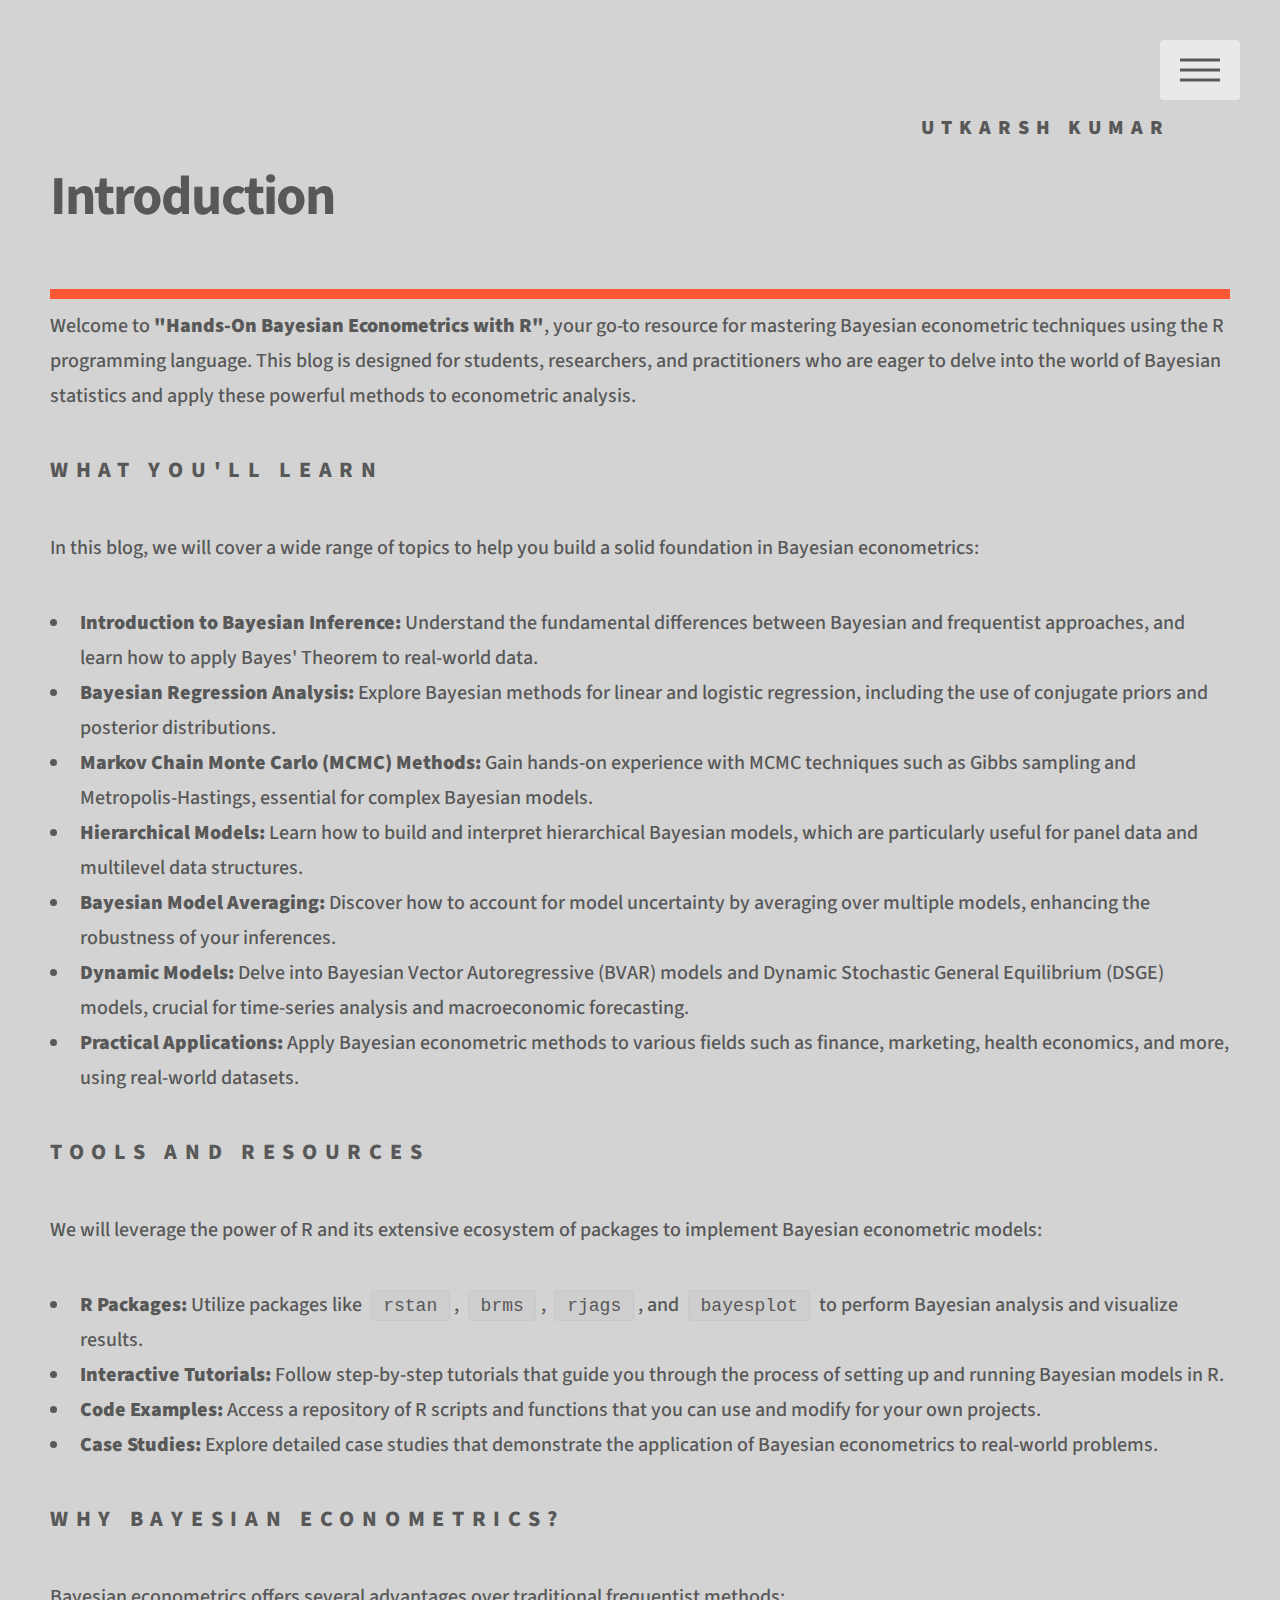
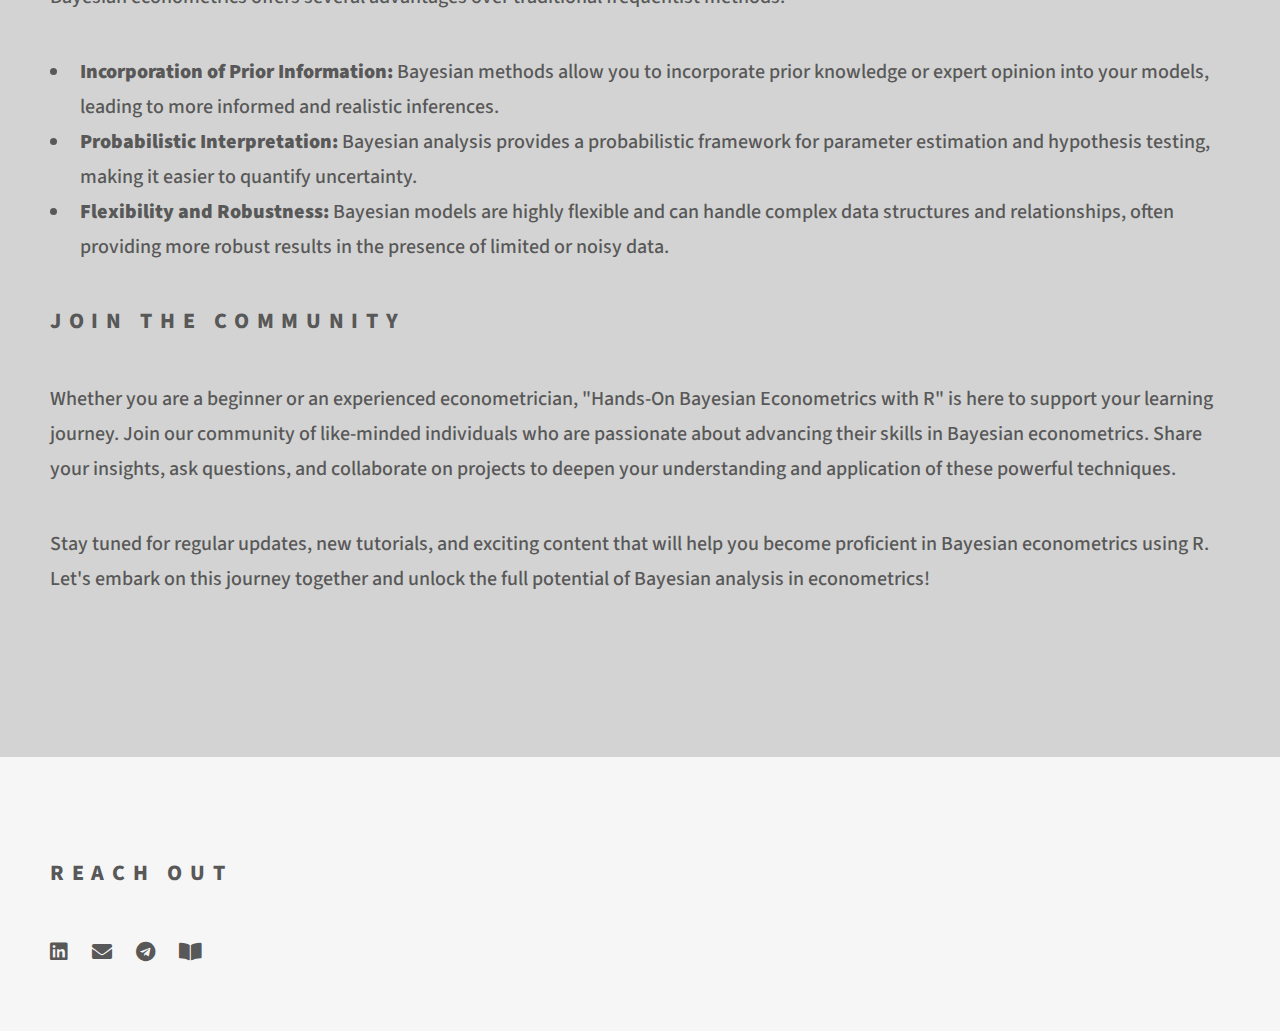
<file: R/intro.html>
<!DOCTYPE HTML>
<html>
<head>
    <title>Introduction</title>
    <link rel="icon" type="image/x-icon" href="images/logo.png">
    <meta charset="utf-8" />
    <meta name="viewport" content="width=device-width, initial-scale=1, user-scalable=no" />
    <link rel="stylesheet" href="assets/css/main.css" />
    <noscript><link rel="stylesheet" href="assets/css/noscript.css" /></noscript>
    <style>
        /* Custom CSS for better spacing and formatting */
        .step { margin-bottom: 15px; display: flex; } 
        .step-number { display: inline; font-weight: bold; margin-right: 10px; } 
        .step-content { flex: 1; } /* Allow text to take up available space */
        .step-image { flex: 1; text-align: center; }  /* Center the image */
        .inner { /* Add some padding to the inner content for better readability */
            padding: 20px;
        }
        /* Font adjustments */
        body { font-size: 20px; font-weight: 500; }  /* Increase base font size */
        
        h2 { font-weight: 800; }  /* Make headings slightly bolder */
    </style>
</head>
<body class="is-preload">
    <!-- Wrapper -->
    <div id="wrapper">
        <!-- Header -->
                    <header id="header">
                        <div class="inner">

                        <!-- Logo -->
                        <a href="../index.html" class="logo">
                                  <span class="title">Utkarsh Kumar</span>
                                </a>
                                
                            <!-- Nav -->
                                <nav>
                                    <ul>
                                        <li><a href="#menu">Menu</a></li>
                                    </ul>
                                </nav>  

                        </div>
                    </header>

                <!-- Menu -->
                    <nav id="menu">
                        <h2>Menu</h2>
                        <ul>
<li><a href="index.html">Main page</a></li>
<li><a href="intro.html">Introduction</a></li>
<li><a href="chapter 1.html">Chapter 1</a></li>

                        </ul>
                    </nav>

                <!-- Main -->

        <div id="main">
            <div class="inner">
                <h1>Introduction</h1>
                <hr style="border: 5px solid #FF5733; margin: 10px 0;">
                <p>Welcome to <strong>"Hands-On Bayesian Econometrics with R"</strong>, your go-to resource for mastering Bayesian econometric techniques using the R programming language. This blog is designed for students, researchers, and practitioners who are eager to delve into the world of Bayesian statistics and apply these powerful methods to econometric analysis.</p>

                <h2>What You'll Learn</h2>
                <p>In this blog, we will cover a wide range of topics to help you build a solid foundation in Bayesian econometrics:</p>
                <ul>
                    <li><strong>Introduction to Bayesian Inference:</strong> Understand the fundamental differences between Bayesian and frequentist approaches, and learn how to apply Bayes' Theorem to real-world data.</li>
                    <li><strong>Bayesian Regression Analysis:</strong> Explore Bayesian methods for linear and logistic regression, including the use of conjugate priors and posterior distributions.</li>
                    <li><strong>Markov Chain Monte Carlo (MCMC) Methods:</strong> Gain hands-on experience with MCMC techniques such as Gibbs sampling and Metropolis-Hastings, essential for complex Bayesian models.</li>
                    <li><strong>Hierarchical Models:</strong> Learn how to build and interpret hierarchical Bayesian models, which are particularly useful for panel data and multilevel data structures.</li>
                    <li><strong>Bayesian Model Averaging:</strong> Discover how to account for model uncertainty by averaging over multiple models, enhancing the robustness of your inferences.</li>
                    <li><strong>Dynamic Models:</strong> Delve into Bayesian Vector Autoregressive (BVAR) models and Dynamic Stochastic General Equilibrium (DSGE) models, crucial for time-series analysis and macroeconomic forecasting.</li>
                    <li><strong>Practical Applications:</strong> Apply Bayesian econometric methods to various fields such as finance, marketing, health economics, and more, using real-world datasets.</li>
                </ul>

                <h2>Tools and Resources</h2>
                <p>We will leverage the power of R and its extensive ecosystem of packages to implement Bayesian econometric models:</p>
                <ul>
                    <li><strong>R Packages:</strong> Utilize packages like <code>rstan</code>, <code>brms</code>, <code>rjags</code>, and <code>bayesplot</code> to perform Bayesian analysis and visualize results.</li>
                    <li><strong>Interactive Tutorials:</strong> Follow step-by-step tutorials that guide you through the process of setting up and running Bayesian models in R.</li>
                    <li><strong>Code Examples:</strong> Access a repository of R scripts and functions that you can use and modify for your own projects.</li>
                    <li><strong>Case Studies:</strong> Explore detailed case studies that demonstrate the application of Bayesian econometrics to real-world problems.</li>
                </ul>

                <h2>Why Bayesian Econometrics?</h2>
                <p>Bayesian econometrics offers several advantages over traditional frequentist methods:</p>
                <ul>
                    <li><strong>Incorporation of Prior Information:</strong> Bayesian methods allow you to incorporate prior knowledge or expert opinion into your models, leading to more informed and realistic inferences.</li>
                    <li><strong>Probabilistic Interpretation:</strong> Bayesian analysis provides a probabilistic framework for parameter estimation and hypothesis testing, making it easier to quantify uncertainty.</li>
                    <li><strong>Flexibility and Robustness:</strong> Bayesian models are highly flexible and can handle complex data structures and relationships, often providing more robust results in the presence of limited or noisy data.</li>
                </ul>

                <h2>Join the Community</h2>
                <p>Whether you are a beginner or an experienced econometrician, "Hands-On Bayesian Econometrics with R" is here to support your learning journey. Join our community of like-minded individuals who are passionate about advancing their skills in Bayesian econometrics. Share your insights, ask questions, and collaborate on projects to deepen your understanding and application of these powerful techniques.</p>
                <p>Stay tuned for regular updates, new tutorials, and exciting content that will help you become proficient in Bayesian econometrics using R. Let's embark on this journey together and unlock the full potential of Bayesian analysis in econometrics!</p>
            </div> 
        </div>

        <!-- Footer -->
        <footer id="footer">
            <div class="inner">
                <section>
                    <h2>Reach Out</h2>
                    <ul class="icons">
                        <li><a href="https://www.linkedin.com/in/utkarsheco/" class="icon brands fa-linkedin" target="_blank"><span class="label">LinkedIn</span></a></li>
                        <li><a href="mailto:kumarutk@iitk.ac.in" class="icon solid fa-envelope" target="_blank"><span class="label">E-mail</span></a></li>
                        <li><a href="https://t.me/utkarsheco" class="icon brands fa-telegram" target="_blank"><span class="label">Telegram</span></a></li>
                        <li><a href="https://scholar.google.com/citations?user=VF3G5eIAAAAJ&hl=en" class="icon solid fa-book-open" target="_blank"><span class="label">Google Scholar</span></a></li>
                    </ul>
                </section>
            </div>
        </footer>
    </div>

    <!-- Scripts -->
    <script src="assets/js/jquery.min.js"></script>
    <script src="assets/js/browser.min.js"></script>
    <script src="assets/js/breakpoints.min.js"></script>
    <script src="assets/js/util.js"></script>
    <script src="assets/js/main.js"></script>
</body>
</html>
</file>
<file: assets/css/noscript.css>
/*
	Dimension by HTML5 UP
	html5up.net | @ajlkn
	Free for personal and commercial use under the CCA 3.0 license (html5up.net/license)
*/

/* BG */

	body.is-preload #bg:before {
		background-color: transparent;
	}

/* Header */

	body.is-preload #header {
		-moz-filter: none;
		-webkit-filter: none;
		-ms-filter: none;
		filter: none;
	}

		body.is-preload #header > * {
			opacity: 1;
		}

		body.is-preload #header .content .inner {
			max-height: none;
			padding: 3rem 2rem;
			opacity: 1;
		}

/* Main */

	#main article {
		opacity: 1;
		margin: 4rem 0 0 0;
	}
</file>
<file: moments/assets/css/noscript.css>
/*
	Multiverse by HTML5 UP
	html5up.net | @ajlkn
	Free for personal and commercial use under the CCA 3.0 license (html5up.net/license)
*/

/* Wrapper */

	body.is-preload #wrapper:before {
		display: none;
	}

/* Main */

	body.is-preload #main .thumb {
		pointer-events: auto;
		opacity: 1;
	}

/* Header */

	body.is-preload #header {
		-moz-transform: none;
		-webkit-transform: none;
		-ms-transform: none;
		transform: none;
	}
</file>
<file: R/assets/css/noscript.css>
/*
	Phantom by HTML5 UP
	html5up.net | @ajlkn
	Free for personal and commercial use under the CCA 3.0 license (html5up.net/license)
*/

/* Tiles */

	body.is-preload .tiles article {
		-moz-transform: none;
		-webkit-transform: none;
		-ms-transform: none;
		transform: none;
		opacity: 1;
	}
</file>
<file: assets/css/main.css>
@import url(fontawesome-all.min.css);
@import url("https://fonts.googleapis.com/css?family=Source+Sans+Pro:300italic,600italic,300,600");



html, body, div, span, applet, object,
iframe, h1, h2, h3, h4, h5, h6, p, blockquote,
pre, a, abbr, acronym, address, big, cite,
code, del, dfn, em, img, ins, kbd, q, s, samp,
small, strike, strong, sub, sup, tt, var, b,
u, i, center, dl, dt, dd, ol, ul, li, fieldset,
form, label, legend, table, caption, tbody,
tfoot, thead, tr, th, td, article, aside,
canvas, details, embed, figure, figcaption,
footer, header, hgroup, menu, nav, output, ruby,
section, summary, time, mark, audio, video {
	margin: 0;
	padding: 0;
	border: 0;
	font-size: 100%;
	font: inherit;
	vertical-align: baseline;}

article, aside, details, figcaption, figure,
footer, header, hgroup, menu, nav, section {
	display: block;}

body {
	line-height: 1;
}

ol, ul {
	list-style: none;
}

blockquote, q {
	quotes: none;
}

	blockquote:before, blockquote:after, q:before, q:after {
		content: '';
		content: none;
	}

table {
	border-collapse: collapse;
	border-spacing: 0;
}

body {
	-webkit-text-size-adjust: none;
}

mark {
	background-color: transparent;
	color: inherit;
}

input::-moz-focus-inner {
	border: 0;
	padding: 0;
}

input, select, textarea {
	-moz-appearance: none;
	-webkit-appearance: none;
	-ms-appearance: none;
	appearance: none;
}

/* Basic */

	@-ms-viewport {
		width: device-width;
	}

	@media screen and (max-width: 480px) {

		html, body {
			min-width: 320px;
		}

	}

	html {
		box-sizing: border-box;
	}

	*, *:before, *:after {
		box-sizing: inherit;
	}

	body {
		background: #1b1f22;
	}

		body.is-preload *, body.is-preload *:before, body.is-preload *:after {
			-moz-animation: none !important;
			-webkit-animation: none !important;
			-ms-animation: none !important;
			animation: none !important;
			-moz-transition: none !important;
			-webkit-transition: none !important;
			-ms-transition: none !important;
			transition: none !important;
		}

/* Type */

	html {
		font-size: 16pt;
	}

		@media screen and (max-width: 1680px) {

			html {
				font-size: 12pt;
			}

		}

		@media screen and (max-width: 736px) {

			html {
				font-size: 11pt;
			}

		}

		@media screen and (max-width: 360px) {

			html {
				font-size: 10pt;
			}

		}

	body, input, select, textarea {
		color: #ffffff;
		font-family: "Source Sans Pro", sans-serif;
		font-weight: 300;
		font-size: 1rem;
		line-height: 1.65;
	}

	a {
		-moz-transition: color 0.2s ease-in-out, background-color 0.2s ease-in-out, border-bottom-color 0.2s ease-in-out;
		-webkit-transition: color 0.2s ease-in-out, background-color 0.2s ease-in-out, border-bottom-color 0.2s ease-in-out;
		-ms-transition: color 0.2s ease-in-out, background-color 0.2s ease-in-out, border-bottom-color 0.2s ease-in-out;
		transition: color 0.2s ease-in-out, background-color 0.2s ease-in-out, border-bottom-color 0.2s ease-in-out;
		border-bottom: dotted 1px rgba(255, 255, 255, 0.5);
		text-decoration: none;
		color: inherit;
	}

		a:hover {
			border-bottom-color: transparent;
		}

	strong, b {
		color: #ffffff;
		font-weight: 600;
	}

	em, i {
		font-style: italic;
	}

	p {
		margin: 0 0 2rem 0;
	}

	h1, h2, h3, h4, h5, h6 {
		color: #ffffff;
		font-weight: 600;
		line-height: 1.5;
		margin: 0 0 1rem 0;
		text-transform: uppercase;
		letter-spacing: 0.2rem;
	}

		h1 a, h2 a, h3 a, h4 a, h5 a, h6 a {
			color: inherit;
			text-decoration: none;
		}

		h1.major, h2.major, h3.major, h4.major, h5.major, h6.major {
			border-bottom: solid 1px #ffffff;
			width: -moz-max-content;
			width: -webkit-max-content;
			width: -ms-max-content;
			width: max-content;
			padding-bottom: 0.5rem;
			margin: 0 0 2rem 0;
		}

	h1 {
		font-size: 2.25rem;
		line-height: 1.3;
		letter-spacing: 0.5rem;
	}

	h2 {
		font-size: 1.5rem;
		line-height: 1.4;
		letter-spacing: 0.5rem;
	}

	h3 {
		font-size: 1rem;
	}

	h4 {
		font-size: 0.8rem;
	}

	h5 {
		font-size: 0.7rem;
	}

	h6 {
		font-size: 0.6rem;
	}

	@media screen and (max-width: 736px) {

		h1 {
			font-size: 1.75rem;
			line-height: 1.4;
		}

		h2 {
			font-size: 1.25em;
			line-height: 1.5;
		}

	}

	sub {
		font-size: 0.8rem;
		position: relative;
		top: 0.5rem;
	}

	sup {
		font-size: 0.8rem;
		position: relative;
		top: -0.5rem;
	}

	blockquote {
		border-left: solid 4px #ffffff;
		font-style: italic;
		margin: 0 0 2rem 0;
		padding: 0.5rem 0 0.5rem 2rem;
	}

	code {
		background: rgba(255, 255, 255, 0.075);
		border-radius: 4px;
		font-family: "Courier New", monospace;
		font-size: 0.9rem;
		margin: 0 0.25rem;
		padding: 0.25rem 0.65rem;
	}

	pre {
		-webkit-overflow-scrolling: touch;
		font-family: "Courier New", monospace;
		font-size: 0.9rem;
		margin: 0 0 2rem 0;
	}

		pre code {
			display: block;
			line-height: 1.75;
			padding: 1rem 1.5rem;
			overflow-x: auto;
		}

	hr {
		border: 0;
		border-bottom: solid 1px #ffffff;
		margin: 2.75rem 0;
	}

	.align-left {
		text-align: left;
	}

	.align-center {
		text-align: center;
	}

	.align-right {
		text-align: right;
	}

/* Form */   /* has been removed by me since there are no form entries */

	form {
		margin: 0 0 2rem 0;
	}

		form > :last-child {
			margin-bottom: 0;
		}

		form > .fields {
			display: -moz-flex;
			display: -webkit-flex;
			display: -ms-flex;
			display: flex;
			-moz-flex-wrap: wrap;
			-webkit-flex-wrap: wrap;
			-ms-flex-wrap: wrap;
			flex-wrap: wrap;
			width: calc(100% + 3rem);
			margin: -1.5rem 0 2rem -1.5rem;
		}

			form > .fields > .field {
				-moz-flex-grow: 0;
				-webkit-flex-grow: 0;
				-ms-flex-grow: 0;
				flex-grow: 0;
				-moz-flex-shrink: 0;
				-webkit-flex-shrink: 0;
				-ms-flex-shrink: 0;
				flex-shrink: 0;
				padding: 1.5rem 0 0 1.5rem;
				width: calc(100% - 1.5rem);
			}

				form > .fields > .field.half {
					width: calc(50% - 0.75rem);
				}

				form > .fields > .field.third {
					width: calc(100%/3 - 0.5rem);
				}

				form > .fields > .field.quarter {
					width: calc(25% - 0.375rem);
				}

		@media screen and (max-width: 480px) {

			form > .fields {
				width: calc(100% + 3rem);
				margin: -1.5rem 0 2rem -1.5rem;
			}

				form > .fields > .field {
					padding: 1.5rem 0 0 1.5rem;
					width: calc(100% - 1.5rem);
				}

					form > .fields > .field.half {
						width: calc(100% - 1.5rem);
					}

					form > .fields > .field.third {
						width: calc(100% - 1.5rem);
					}

					form > .fields > .field.quarter {
						width: calc(100% - 1.5rem);
					}

		}

	label {
		color: #ffffff;
		display: block;
		font-size: 0.8rem;
		font-weight: 300;
		letter-spacing: 0.2rem;
		line-height: 1.5;
		margin: 0 0 1rem 0;
		text-transform: uppercase;
	}

	input[type="text"],
	input[type="password"],
	input[type="email"],
	input[type="tel"],
	select,
	textarea {
		-moz-appearance: none;
		-webkit-appearance: none;
		-ms-appearance: none;
		appearance: none;
		-moz-transition: border-color 0.2s ease-in-out, box-shadow 0.2s ease-in-out, background-color 0.2s ease-in-out;
		-webkit-transition: border-color 0.2s ease-in-out, box-shadow 0.2s ease-in-out, background-color 0.2s ease-in-out;
		-ms-transition: border-color 0.2s ease-in-out, box-shadow 0.2s ease-in-out, background-color 0.2s ease-in-out;
		transition: border-color 0.2s ease-in-out, box-shadow 0.2s ease-in-out, background-color 0.2s ease-in-out;
		background-color: transparent;
		border-radius: 4px;
		border: solid 1px #ffffff;
		color: inherit;
		display: block;
		outline: 0;
		padding: 0 1rem;
		text-decoration: none;
		width: 100%;
	}

		input[type="text"]:invalid,
		input[type="password"]:invalid,
		input[type="email"]:invalid,
		input[type="tel"]:invalid,
		select:invalid,
		textarea:invalid {
			box-shadow: none;
		}

		input[type="text"]:focus,
		input[type="password"]:focus,
		input[type="email"]:focus,
		input[type="tel"]:focus,
		select:focus,
		textarea:focus {
			background: rgba(255, 255, 255, 0.075);
			border-color: #ffffff;
			box-shadow: 0 0 0 1px #ffffff;
		}

	select {
		background-image: url("data:image/svg+xml;charset=utf8,%3Csvg xmlns='http://www.w3.org/2000/svg' width='40' height='40' preserveAspectRatio='none' viewBox='0 0 40 40'%3E%3Cpath d='M9.4,12.3l10.4,10.4l10.4-10.4c0.2-0.2,0.5-0.4,0.9-0.4c0.3,0,0.6,0.1,0.9,0.4l3.3,3.3c0.2,0.2,0.4,0.5,0.4,0.9 c0,0.4-0.1,0.6-0.4,0.9L20.7,31.9c-0.2,0.2-0.5,0.4-0.9,0.4c-0.3,0-0.6-0.1-0.9-0.4L4.3,17.3c-0.2-0.2-0.4-0.5-0.4-0.9 c0-0.4,0.1-0.6,0.4-0.9l3.3-3.3c0.2-0.2,0.5-0.4,0.9-0.4S9.1,12.1,9.4,12.3z' fill='%23ffffff' /%3E%3C/svg%3E");
		background-size: 1.25rem;
		background-repeat: no-repeat;
		background-position: calc(100% - 1rem) center;
		height: 2.75rem;
		padding-right: 2.75rem;
		text-overflow: ellipsis;
	}

		select option {
			color: #ffffff;
			background: #1b1f22;
		}

		select:focus::-ms-value {
			background-color: transparent;
		}

		select::-ms-expand {
			display: none;
		}

	input[type="text"],
	input[type="password"],
	input[type="email"],
	select {
		height: 2.75rem;
	}

	textarea {
		padding: 0.75rem 1rem;
	}

	input[type="checkbox"],
	input[type="radio"] {
		-moz-appearance: none;
		-webkit-appearance: none;
		-ms-appearance: none;
		appearance: none;
		display: block;
		float: left;
		margin-right: -2rem;
		opacity: 0;
		width: 1rem;
		z-index: -1;
	}

		input[type="checkbox"] + label,
		input[type="radio"] + label {
			text-decoration: none;
			-moz-user-select: none;
			-webkit-user-select: none;
			-ms-user-select: none;
			user-select: none;
			color: #ffffff;
			cursor: pointer;
			display: inline-block;
			font-size: 0.8rem;
			font-weight: 300;
			margin: 0 0 0.5rem 0;
			padding-left: 2.65rem;
			padding-right: 0.75rem;
			position: relative;
		}

			input[type="checkbox"] + label:before,
			input[type="radio"] + label:before {
				-moz-osx-font-smoothing: grayscale;
				-webkit-font-smoothing: antialiased;
				display: inline-block;
				font-style: normal;
				font-variant: normal;
				text-rendering: auto;
				line-height: 1;
				text-transform: none !important;
				font-family: 'Font Awesome 5 Free';
				font-weight: 900;
			}

			input[type="checkbox"] + label:before,
			input[type="radio"] + label:before {
				-moz-transition: border-color 0.2s ease-in-out, box-shadow 0.2s ease-in-out, background-color 0.2s ease-in-out;
				-webkit-transition: border-color 0.2s ease-in-out, box-shadow 0.2s ease-in-out, background-color 0.2s ease-in-out;
				-ms-transition: border-color 0.2s ease-in-out, box-shadow 0.2s ease-in-out, background-color 0.2s ease-in-out;
				transition: border-color 0.2s ease-in-out, box-shadow 0.2s ease-in-out, background-color 0.2s ease-in-out;
				border-radius: 4px;
				border: solid 1px #ffffff;
				content: '';
				display: inline-block;
				height: 1.65rem;
				left: 0;
				line-height: 1.65rem;
				position: absolute;
				text-align: center;
				top: -0.15rem;
				width: 1.65rem;
			}

		input[type="checkbox"]:checked + label:before,
		input[type="radio"]:checked + label:before {
			background: #ffffff !important;
			border-color: #ffffff !important;
			color: #1b1f22;
			content: '\f00c';
		}

		input[type="checkbox"]:focus + label:before,
		input[type="radio"]:focus + label:before {
			background: rgba(255, 255, 255, 0.075);
			border-color: #ffffff;
			box-shadow: 0 0 0 1px #ffffff;
		}

	input[type="checkbox"] + label:before {
		border-radius: 4px;
	}

	input[type="radio"] + label:before {
		border-radius: 100%;
	}

	::-webkit-input-placeholder {
		color: rgba(255, 255, 255, 0.5) !important;
		opacity: 1.0;
	}

	:-moz-placeholder {
		color: rgba(255, 255, 255, 0.5) !important;
		opacity: 1.0;
	}

	::-moz-placeholder {
		color: rgba(255, 255, 255, 0.5) !important;
		opacity: 1.0;
	}

	:-ms-input-placeholder {
		color: rgba(255, 255, 255, 0.5) !important;
		opacity: 1.0;
	}

	.formerize-placeholder {
		color: rgba(255, 255, 255, 0.5) !important;
		opacity: 1.0;
	}

/* Box */

	.box {
		border-radius: 4px;
		border: solid 1px #ffffff;
		margin-bottom: 2rem;
		padding: 1.5em;
	}

		.box > :last-child,
		.box > :last-child > :last-child,
		.box > :last-child > :last-child > :last-child {
			margin-bottom: 0;
		}

		.box.alt {
			border: 0;
			border-radius: 0;
			padding: 0;
		}

/* Icon */

	.icon {
		text-decoration: none;
		border-bottom: none;
		position: relative;
	}

		.icon:before {
			-moz-osx-font-smoothing: grayscale;
			-webkit-font-smoothing: antialiased;
			display: inline-block;
			font-style: normal;
			font-variant: normal;
			text-rendering: auto;
			line-height: 1;
			text-transform: none !important;
			font-family: 'Font Awesome 5 Free';
			font-weight: 400;
		}

		.icon > .label {
			display: none;
		}

		.icon:before {
			line-height: inherit;
		}

		.icon.solid:before {
			font-weight: 900;
		}

		.icon.brands:before {
			font-family: 'Font Awesome 5 Brands';
		}

/* Image */

	.image {
		border-radius: 4px;
		border: 0;
		display: inline-block;
		position: relative;
	}

		.image:before {
			pointer-events: none;
			background-image: url("../../images/overlay.png");
			background-color: rgba(19, 21, 25, 0.5);
			border-radius: 4px;
			content: '';
			display: block;
			height: 100%;
			left: 0;
			opacity: 0.5;
			position: absolute;
			top: 0;
			width: 100%;
		}

		.image img {
			border-radius: 4px;
			display: block;
		}

		.image.left, .image.right {
			max-width: 40%;
		}

			.image.left img, .image.right img {
				width: 100%;
			}

		.image.left {
			float: left;
			padding: 0 1.5em 1em 0;
			top: 0.25em;
		}

		.image.right {
			float: right;
			padding: 0 0 1em 1.5em;
			top: 0.25em;
		}

		.image.fit {
			display: block;
			margin: 0 0 2rem 0;
			width: 100%;
		}

			.image.fit img {
				width: 100%;
			}

		.image.main {
			display: block;
			margin: 2.5rem 5rem; /*adjust parameters here for the image location*/
			width: 70%;
		}

			.image.main img {
				width: 100%;
			}

		@media screen and (max-width: 736px) {

			.image.main {
				margin: 2rem 0;
				
			}

		}

		@media screen and (max-width: 480px) {

			.image.main {
				margin: 1.5rem 3rem;
				width: 70%;
			}

		}

/* List */

	ol {
		list-style: decimal;
		margin: 0 0 2rem 0;
		padding-left: 1.25em;
	}

		ol li {
			padding-left: 0.25em;
		}

	ul {
		list-style: disc;
		margin: 0 0 2rem 0;
		padding-left: 1em;
	}

		ul li {
			padding-left: 0.5em;
		}

		ul.alt {
			list-style: none;
			padding-left: 0;
		}

			ul.alt li {
				border-top: solid 1px #ffffff;
				padding: 0.5em 0;
			}

				ul.alt li:first-child {
					border-top: 0;
					padding-top: 0;
				}

	dl {
		margin: 0 0 2rem 0;
	}

		dl dt {
			display: block;
			font-weight: 600;
			margin: 0 0 1rem 0;
		}

		dl dd {
			margin-left: 2rem;
		}

/* Actions */

	ul.actions {
		display: -moz-flex;
		display: -webkit-flex;
		display: -ms-flex;
		display: flex;
		cursor: default;
		list-style: none;
		margin-left: -1rem;
		padding-left: 0;
	}

		ul.actions li {
			padding: 0 0 0 1rem;
			vertical-align: middle;
		}

		ul.actions.special {
			-moz-justify-content: center;
			-webkit-justify-content: center;
			-ms-justify-content: center;
			justify-content: center;
			width: 100%;
			margin-left: 0;
		}

			ul.actions.special li:first-child {
				padding-left: 0;
			}

		ul.actions.stacked {
			-moz-flex-direction: column;
			-webkit-flex-direction: column;
			-ms-flex-direction: column;
			flex-direction: column;
			margin-left: 0;
		}

			ul.actions.stacked li {
				padding: 1.3rem 0 0 0;
			}

				ul.actions.stacked li:first-child {
					padding-top: 0;
				}

		ul.actions.fit {
			width: calc(100% + 1rem);
		}

			ul.actions.fit li {
				-moz-flex-grow: 1;
				-webkit-flex-grow: 1;
				-ms-flex-grow: 1;
				flex-grow: 1;
				-moz-flex-shrink: 1;
				-webkit-flex-shrink: 1;
				-ms-flex-shrink: 1;
				flex-shrink: 1;
				width: 100%;
			}

				ul.actions.fit li > * {
					width: 100%;
				}

			ul.actions.fit.stacked {
				width: 100%;
			}

		@media screen and (max-width: 480px) {

			ul.actions:not(.fixed) {
				-moz-flex-direction: column;
				-webkit-flex-direction: column;
				-ms-flex-direction: column;
				flex-direction: column;
				margin-left: 0;
				width: 100% !important;
			}

				ul.actions:not(.fixed) li {
					-moz-flex-grow: 1;
					-webkit-flex-grow: 1;
					-ms-flex-grow: 1;
					flex-grow: 1;
					-moz-flex-shrink: 1;
					-webkit-flex-shrink: 1;
					-ms-flex-shrink: 1;
					flex-shrink: 1;
					padding: 1rem 0 0 0;
					text-align: center;
					width: 100%;
				}

					ul.actions:not(.fixed) li > * {
						width: 100%;
					}

					ul.actions:not(.fixed) li:first-child {
						padding-top: 0;
					}

					ul.actions:not(.fixed) li input[type="submit"],
					ul.actions:not(.fixed) li input[type="reset"],
					ul.actions:not(.fixed) li input[type="button"],
					ul.actions:not(.fixed) li button,
					ul.actions:not(.fixed) li .button {
						width: 100%;
					}

						ul.actions:not(.fixed) li input[type="submit"].icon:before,
						ul.actions:not(.fixed) li input[type="reset"].icon:before,
						ul.actions:not(.fixed) li input[type="button"].icon:before,
						ul.actions:not(.fixed) li button.icon:before,
						ul.actions:not(.fixed) li .button.icon:before {
							margin-left: -0.5em;
						}

		}

/* Icons */

	ul.icons {
		cursor: default;
		list-style: none;
		padding-left: 0;
	}

		ul.icons li {
			display: inline-block;
			padding: 0 0.75em 0 0;
		}

			ul.icons li:last-child {
				padding-right: 0;
			}

			ul.icons li a {
				border-radius: 100%;
				box-shadow: inset 0 0 0 1px #ffffff;
				display: inline-block;
				height: 2.25rem;
				line-height: 2.25rem;
				text-align: center;
				width: 2.25rem;
			}

				ul.icons li a:hover {
					background-color: rgba(255, 255, 255, 0.075);
				}

				ul.icons li a:active {
					background-color: rgba(255, 255, 255, 0.175);
				}

/* Table */

	.table-wrapper {
		-webkit-overflow-scrolling: touch;
		overflow-x: auto;
	}

	table {
		margin: 0 0 2rem 0;
		width: 100%;
	}

		table tbody tr {
			border: solid 1px #ffffff;
			border-left: 0;
			border-right: 0;
		}

			table tbody tr:nth-child(2n + 1) {
				background-color: rgba(255, 255, 255, 0.075);
			}

		table td {
			padding: 0.75em 0.75em;
		}

		table th {
			color: #ffffff;
			font-size: 0.9em;
			font-weight: 600;
			padding: 0 0.75em 0.75em 0.75em;
			text-align: left;
		}

		table thead {
			border-bottom: solid 2px #ffffff;
		}

		table tfoot {
			border-top: solid 2px #ffffff;
		}

		table.alt {
			border-collapse: separate;
		}

			table.alt tbody tr td {
				border: solid 1px #ffffff;
				border-left-width: 0;
				border-top-width: 0;
			}

				table.alt tbody tr td:first-child {
					border-left-width: 1px;
				}

			table.alt tbody tr:first-child td {
				border-top-width: 1px;
			}

			table.alt thead {
				border-bottom: 0;
			}

			table.alt tfoot {
				border-top: 0;
			}

/* Button */

	input[type="submit"],
	input[type="reset"],
	input[type="button"],
	button,
	.button {
		-moz-appearance: none;
		-webkit-appearance: none;
		-ms-appearance: none;
		appearance: none;
		-moz-transition: background-color 0.2s ease-in-out, color 0.2s ease-in-out;
		-webkit-transition: background-color 0.2s ease-in-out, color 0.2s ease-in-out;
		-ms-transition: background-color 0.2s ease-in-out, color 0.2s ease-in-out;
		transition: background-color 0.2s ease-in-out, color 0.2s ease-in-out;
		background-color: transparent;
		border-radius: 4px;
		border: 0;
		box-shadow: inset 0 0 0 1px #ffffff;
		color: #ffffff !important;
		cursor: pointer;
		display: inline-block;
		font-size: 0.8rem;
		font-weight: 300;
		height: 2.75rem;
		letter-spacing: 0.2rem;
		line-height: 2.75rem;
		outline: 0;
		padding: 0 1.25rem 0 1.35rem;
		text-align: center;
		text-decoration: none;
		text-transform: uppercase;
		white-space: nowrap;
	}

		input[type="submit"]:hover,
		input[type="reset"]:hover,
		input[type="button"]:hover,
		button:hover,
		.button:hover {
			background-color: rgba(255, 255, 255, 0.075);
		}

		input[type="submit"]:active,
		input[type="reset"]:active,
		input[type="button"]:active,
		button:active,
		.button:active {
			background-color: rgba(255, 255, 255, 0.175);
		}

		input[type="submit"].icon:before,
		input[type="reset"].icon:before,
		input[type="button"].icon:before,
		button.icon:before,
		.button.icon:before {
			margin-right: 0.5em;
		}

		input[type="submit"].fit,
		input[type="reset"].fit,
		input[type="button"].fit,
		button.fit,
		.button.fit {
			width: 100%;
		}

		input[type="submit"].small,
		input[type="reset"].small,
		input[type="button"].small,
		button.small,
		.button.small {
			font-size: 0.6rem;
			height: 2.0625rem;
			line-height: 2.0625rem;
		}

		input[type="submit"].primary,
		input[type="reset"].primary,
		input[type="button"].primary,
		button.primary,
		.button.primary {
			background-color: #ffffff;
			color: #1b1f22 !important;
			font-weight: 600;
		}

		input[type="submit"].disabled, input[type="submit"]:disabled,
		input[type="reset"].disabled,
		input[type="reset"]:disabled,
		input[type="button"].disabled,
		input[type="button"]:disabled,
		button.disabled,
		button:disabled,
		.button.disabled,
		.button:disabled {
			pointer-events: none;
			cursor: default;
			opacity: 0.25;
		}

	input[type="submit"],
	input[type="reset"],
	input[type="button"],
	button {
		line-height: calc(2.75rem - 2px);
	}

/* BG */

	#bg {
		-moz-transform: scale(1.0);
		-webkit-transform: scale(1.0);
		-ms-transform: scale(1.0);
		transform: scale(1.0);
		-webkit-backface-visibility: hidden;
		position: fixed;
		top: 0;
		left: 0;
		width: 100%;
		height: 100vh;
		z-index: 1;
	}

		#bg:before, #bg:after {
			content: '';
			display: block;
			position: absolute;
			top: 0;
			left: 0;
			width: 100%;
			height: 100%;
		}

		#bg:before {
			-moz-transition: background-color 2.5s ease-in-out;
			-webkit-transition: background-color 2.5s ease-in-out;
			-ms-transition: background-color 2.5s ease-in-out;
			transition: background-color 2.5s ease-in-out;
			-moz-transition-delay: 0.75s;
			-webkit-transition-delay: 0.75s;
			-ms-transition-delay: 0.75s;
			transition-delay: 0.75s;
			background-image: linear-gradient(to top, rgba(19, 21, 25, 0.5), rgba(19, 21, 25, 0.5)), url("../../images/overlay.png");
			background-size: auto,
 256px 256px;
			background-position: center,
 center;
			background-repeat: no-repeat,
 repeat;
			z-index: 2;
		}

		#bg:after {
			-moz-transform: scale(1.125);
			-webkit-transform: scale(1.125);
			-ms-transform: scale(1.125);
			transform: scale(1.125);
			-moz-transition: -moz-transform 0.325s ease-in-out, -moz-filter 0.325s ease-in-out;
			-webkit-transition: -webkit-transform 0.325s ease-in-out, -webkit-filter 0.325s ease-in-out;
			-ms-transition: -ms-transform 0.325s ease-in-out, -ms-filter 0.325s ease-in-out;
			transition: transform 0.325s ease-in-out, filter 0.325s ease-in-out;
			background-image: url("../../images/bg.jpg");
			background-position: right;
			background-size: cover;
			background-repeat: no-repeat;
			z-index: 1;
		}

		@media screen and (max-width: 786px) { /* The main code for image adjustment in mible device*/
				    #bg:after {
				        background-position: 40% 50%; /* Top-left corner */
				    }
				}

		body.is-article-visible #bg:after {
			-moz-transform: scale(1.0825);
			-webkit-transform: scale(1.0825);
			-ms-transform: scale(1.0825);
			transform: scale(1.0825);
			-moz-filter: blur(0.2rem);
			-webkit-filter: blur(0.2rem);
			-ms-filter: blur(0.2rem);
			filter: blur(0.2rem);
		}

		body.is-preload #bg:before {
			background-color: #000000;
		}

/* Wrapper */

	#wrapper {
		display: -moz-flex;
		display: -webkit-flex;
		display: -ms-flex;
		display: flex;
		-moz-flex-direction: column;
		-webkit-flex-direction: column;
		-ms-flex-direction: column;
		flex-direction: column;
		-moz-align-items: center;
		-webkit-align-items: center;
		-ms-align-items: center;
		align-items: center;
		-moz-justify-content: space-between;
		-webkit-justify-content: space-between;
		-ms-justify-content: space-between;
		justify-content: space-between;
		position: relative;
		min-height: 100vh;
		width: 100%;
		padding: 4rem 2rem;
		z-index: 3;
	}

		#wrapper:before {
			content: '';
			display: block;
		}

		@media screen and (max-width: 1680px) {

			#wrapper {
				padding: 3rem 2rem;
			}

		}

		@media screen and (max-width: 736px) {

			#wrapper {
				padding: 2rem 1rem;
			}

		}

		@media screen and (max-width: 480px) {

			#wrapper {
				padding: 1rem;
			}

		}

/* Header */

	#header {
		display: -moz-flex;
		display: -webkit-flex;
		display: -ms-flex;
		display: flex;
		-moz-flex-direction: column;
		-webkit-flex-direction: column;
		-ms-flex-direction: column;
		flex-direction: column;
		-moz-align-items: center;
		-webkit-align-items: center;
		-ms-align-items: center;
		align-items: center;
		-moz-transition: -moz-transform 0.325s ease-in-out, -moz-filter 0.325s ease-in-out, opacity 0.325s ease-in-out;
		-webkit-transition: -webkit-transform 0.325s ease-in-out, -webkit-filter 0.325s ease-in-out, opacity 0.325s ease-in-out;
		-ms-transition: -ms-transform 0.325s ease-in-out, -ms-filter 0.325s ease-in-out, opacity 0.325s ease-in-out;
		transition: transform 0.325s ease-in-out, filter 0.325s ease-in-out, opacity 0.325s ease-in-out;
		background-image: -moz-radial-gradient(rgba(0, 0, 0, 0.25) 25%, rgba(0, 0, 0, 0) 55%);
		background-image: -webkit-radial-gradient(rgba(0, 0, 0, 0.25) 25%, rgba(0, 0, 0, 0) 55%);
		background-image: -ms-radial-gradient(rgba(0, 0, 0, 0.25) 25%, rgba(0, 0, 0, 0) 55%);
		background-image: radial-gradient(rgba(0, 0, 0, 0.25) 25%, rgba(0, 0, 0, 0) 55%);
		max-width: 100%;
		text-align: center;
	}

		#header > * {
			-moz-transition: opacity 0.325s ease-in-out;
			-webkit-transition: opacity 0.325s ease-in-out;
			-ms-transition: opacity 0.325s ease-in-out;
			transition: opacity 0.325s ease-in-out;
			position: relative;
			margin-top: 3.5rem;
		}

			#header > *:before {
				content: '';
				display: block;
				position: absolute;
				top: calc(-3.5rem - 1px);
				left: calc(50% - 1px);
				width: 1px;
				height: calc(3.5rem + 1px);
				background: #ffffff;
			}

		#header > :first-child {
			margin-top: 0;
		}

			#header > :first-child:before {
				display: none;
			}

		#header .logo {
			width: 5.5rem;
			height: 5.5rem;
			line-height: 5.5rem;
			border: solid 1px #ffffff;
			border-radius: 100%;
		}

			#header .logo .icon:before {
				font-size: 2rem;
			}

		#header .content {
			border-style: solid;
			border-color: #ffffff;
			border-top-width: 1px;
			border-bottom-width: 1px;
			max-width: 100%;
		}

			#header .content .inner {
				-moz-transition: max-height 0.75s ease, padding 0.75s ease, opacity 0.325s ease-in-out;
				-webkit-transition: max-height 0.75s ease, padding 0.75s ease, opacity 0.325s ease-in-out;
				-ms-transition: max-height 0.75s ease, padding 0.75s ease, opacity 0.325s ease-in-out;
				transition: max-height 0.75s ease, padding 0.75s ease, opacity 0.325s ease-in-out;
				-moz-transition-delay: 0.25s;
				-webkit-transition-delay: 0.25s;
				-ms-transition-delay: 0.25s;
				transition-delay: 0.25s;
				padding: 3rem 2rem;
				max-height: 40rem;
				overflow: hidden;
			}

				#header .content .inner > :last-child {
					margin-bottom: 0;
				}

			#header .content p {
				text-transform: uppercase;
				letter-spacing: 0.2rem;
				font-size: 0.8rem;
				line-height: 2;
			}

		#header nav ul {
			display: -moz-flex;
			display: -webkit-flex;
			display: -ms-flex;
			display: flex;
			margin-bottom: 0;
			list-style: none;
			padding-left: 0;
			border: solid 1px #ffffff;
			border-radius: 4px;
		}

			#header nav ul li {
				padding-left: 0;
				border-left: solid 1px #ffffff;
			}

				#header nav ul li:first-child {
					border-left: 0;
				}

				#header nav ul li a {
					display: block;
					min-width: 7.5rem;
					height: 2.75rem;
					line-height: 2.75rem;
					padding: 0 1.25rem 0 1.45rem;
					text-transform: uppercase;
					letter-spacing: 0.2rem;
					font-size: 0.8rem;
					border-bottom: 0;
				}

					#header nav ul li a:hover {
						background-color: rgba(255, 255, 255, 0.075);
					}

					#header nav ul li a:active {
						background-color: rgba(255, 255, 255, 0.175);
					}

		#header nav.use-middle:after {
			content: '';
			display: block;
			position: absolute;
			top: 0;
			left: calc(50% - 1px);
			width: 1px;
			height: 100%;
			background: #ffffff;
		}

		#header nav.use-middle ul li.is-middle {
			border-left: 0;
		}

		body.is-article-visible #header {
			-moz-transform: scale(0.95);
			-webkit-transform: scale(0.95);
			-ms-transform: scale(0.95);
			transform: scale(0.95);
			-moz-filter: blur(0.1rem);
			-webkit-filter: blur(0.1rem);
			-ms-filter: blur(0.1rem);
			filter: blur(0.1rem);
			opacity: 0;
		}

		body.is-preload #header {
			-moz-filter: blur(0.125rem);
			-webkit-filter: blur(0.125rem);
			-ms-filter: blur(0.125rem);
			filter: blur(0.125rem);
		}

			body.is-preload #header > * {
				opacity: 0;
			}

			body.is-preload #header .content .inner {
				max-height: 0;
				padding-top: 0;
				padding-bottom: 0;
				opacity: 0;
			}

		@media screen and (max-width: 980px) {

			#header .content p br {
				display: none;
			}

		}

		@media screen and (max-width: 736px) {

			#header > * {
				margin-top: 2rem;
			}

				#header > *:before {
					top: calc(-2rem - 1px);
					height: calc(2rem + 1px);
				}

			#header .logo {
				width: 4.75rem;
				height: 4.75rem;
				line-height: 4.75rem;
			}

				#header .logo .icon:before {
					font-size: 1.75rem;
				}

			#header .content .inner {
				padding: 2.5rem 1rem;
			}

			#header .content p {
				line-height: 1.875;
			}

		}

		@media screen and (max-width: 480px) {

			#header {
				padding: 1.5rem 0;
			}

				#header .content .inner {
					padding: 2.5rem 0;
				}

				#header nav ul {
					-moz-flex-direction: column;
					-webkit-flex-direction: column;
					-ms-flex-direction: column;
					flex-direction: column;
					min-width: 10rem;
					max-width: 100%;
				}

					#header nav ul li {
						border-left: 0;
						border-top: solid 1px #ffffff;
					}

						#header nav ul li:first-child {
							border-top: 0;
						}

						#header nav ul li a {
							height: 3rem;
							line-height: 3rem;
							min-width: 0;
							width: 100%;
						}

				#header nav.use-middle:after {
					display: none;
				}

		}

/* Main */

	#main {
		-moz-flex-grow: 1;
		-webkit-flex-grow: 1;
		-ms-flex-grow: 1;
		flex-grow: 1;
		-moz-flex-shrink: 1;
		-webkit-flex-shrink: 1;
		-ms-flex-shrink: 1;
		flex-shrink: 1;
		display: -moz-flex;
		display: -webkit-flex;
		display: -ms-flex;
		display: flex;
		-moz-align-items: center;
		-webkit-align-items: center;
		-ms-align-items: center;
		align-items: center;
		-moz-justify-content: center;
		-webkit-justify-content: center;
		-ms-justify-content: center;
		justify-content: center;
		-moz-flex-direction: column;
		-webkit-flex-direction: column;
		-ms-flex-direction: column;
		flex-direction: column;
		position: relative;
		max-width: 100%;
		z-index: 3;
	}

		#main article {
			-moz-transform: translateY(0.25rem);
			-webkit-transform: translateY(0.25rem);
			-ms-transform: translateY(0.25rem);
			transform: translateY(0.25rem);
			-moz-transition: opacity 0.325s ease-in-out, -moz-transform 0.325s ease-in-out;
			-webkit-transition: opacity 0.325s ease-in-out, -webkit-transform 0.325s ease-in-out;
			-ms-transition: opacity 0.325s ease-in-out, -ms-transform 0.325s ease-in-out;
			transition: opacity 0.325s ease-in-out, transform 0.325s ease-in-out;
			padding: 4.5rem 2.5rem 1.5rem 2.5rem ;
			position: relative;
			width: 40rem;
			max-width: 100%;
			background-color: rgba(27, 31, 34, 0.85);
			border-radius: 4px;
			opacity: 0;
		}

			#main article.active {
				-moz-transform: translateY(0);
				-webkit-transform: translateY(0);
				-ms-transform: translateY(0);
				transform: translateY(0);
				opacity: 1;
			}

			#main article .close {
				display: block;
				position: absolute;
				top: 0;
				right: 0;
				width: 4rem;
				height: 4rem;
				cursor: pointer;
				text-indent: 4rem;
				overflow: hidden;
				white-space: nowrap;
			}

				#main article .close:before {
					-moz-transition: background-color 0.2s ease-in-out;
					-webkit-transition: background-color 0.2s ease-in-out;
					-ms-transition: background-color 0.2s ease-in-out;
					transition: background-color 0.2s ease-in-out;
					content: '';
					display: block;
					position: absolute;
					top: 0.75rem;
					left: 0.75rem;
					width: 2.5rem;
					height: 2.5rem;
					border-radius: 100%;
					background-position: center;
					background-image: url("data:image/svg+xml;charset=utf8,%3Csvg xmlns='http://www.w3.org/2000/svg' xmlns:xlink='http://www.w3.org/1999/xlink' width='20px' height='20px' viewBox='0 0 20 20' zoomAndPan='disable'%3E%3Cstyle%3Eline %7B stroke: %23ffffff%3B stroke-width: 1%3B %7D%3C/style%3E%3Cline x1='2' y1='2' x2='18' y2='18' /%3E%3Cline x1='18' y1='2' x2='2' y2='18' /%3E%3C/svg%3E");
					background-size: 20px 20px;
					background-repeat: no-repeat;
				}

				#main article .close:hover:before {
					background-color: rgba(255, 255, 255, 0.075);
				}

				#main article .close:active:before {
					background-color: rgba(255, 255, 255, 0.175);
				}

		@media screen and (max-width: 736px) {

			#main article {
				padding: 3.5rem 2rem 0.5rem 2rem ;
			}

				#main article .close:before {
					top: 0.875rem;
					left: 0.875rem;
					width: 2.25rem;
					height: 2.25rem;
					background-size: 14px 14px;
				}

		}

		@media screen and (max-width: 480px) {

			#main article {
				padding: 3rem 1.5rem 0.5rem 1.5rem ;
			}

		}

/* Footer */

	#footer {
		-moz-transition: -moz-transform 0.325s ease-in-out, -moz-filter 0.325s ease-in-out, opacity 0.325s ease-in-out;
		-webkit-transition: -webkit-transform 0.325s ease-in-out, -webkit-filter 0.325s ease-in-out, opacity 0.325s ease-in-out;
		-ms-transition: -ms-transform 0.325s ease-in-out, -ms-filter 0.325s ease-in-out, opacity 0.325s ease-in-out;
		transition: transform 0.325s ease-in-out, filter 0.325s ease-in-out, opacity 0.325s ease-in-out;
		width: 100%;
		max-width: 100%;
		margin-top: 2rem;
		text-align: center;
	}

		#footer .copyright {
			letter-spacing: 0.2rem;
			font-size: 0.6rem;
			opacity: 0.75;
			margin-bottom: 0;
			text-transform: uppercase;
		}

		body.is-article-visible #footer {
			-moz-transform: scale(0.95);
			-webkit-transform: scale(0.95);
			-ms-transform: scale(0.95);
			transform: scale(0.95);
			-moz-filter: blur(0.1rem);
			-webkit-filter: blur(0.1rem);
			-ms-filter: blur(0.1rem);
			filter: blur(0.1rem);
			opacity: 0;
		}

		body.is-preload #footer {
			opacity: 0;
		}





		#intro p {
  text-align: justify;
}



<style>
    hr {
        border: 0;
        height: 1px;
        background-color: #ccc; /* Change to desired color */
        margin: 20px 0; /* Adjust spacing as needed */
    }
</style>
<style>
    .pdf-box {
        border: 1px solid #ccc;
        padding: 10px;
        margin-top: 20px;
        background-color: #f9f9f9;
    }
</style>
</file>
<file: moments/assets/css/main.css>
@import url(fontawesome-all.min.css);
@import url("https://fonts.googleapis.com/css?family=Source+Sans+Pro:300,300italic,400,400italic");

/*
	Multiverse by HTML5 UP
	html5up.net | @ajlkn
	Free for personal and commercial use under the CCA 3.0 license (html5up.net/license)
*/

@-moz-keyframes spinner {
	0% {
		-moz-transform: rotate(0deg);
		-webkit-transform: rotate(0deg);
		-ms-transform: rotate(0deg);
		transform: rotate(0deg);
	}

	100% {
		-moz-transform: rotate(359deg);
		-webkit-transform: rotate(359deg);
		-ms-transform: rotate(359deg);
		transform: rotate(359deg);
	}
}

@-webkit-keyframes spinner {
	0% {
		-moz-transform: rotate(0deg);
		-webkit-transform: rotate(0deg);
		-ms-transform: rotate(0deg);
		transform: rotate(0deg);
	}

	100% {
		-moz-transform: rotate(359deg);
		-webkit-transform: rotate(359deg);
		-ms-transform: rotate(359deg);
		transform: rotate(359deg);
	}
}

@-ms-keyframes spinner {
	0% {
		-moz-transform: rotate(0deg);
		-webkit-transform: rotate(0deg);
		-ms-transform: rotate(0deg);
		transform: rotate(0deg);
	}

	100% {
		-moz-transform: rotate(359deg);
		-webkit-transform: rotate(359deg);
		-ms-transform: rotate(359deg);
		transform: rotate(359deg);
	}
}

@keyframes spinner {
	0% {
		-moz-transform: rotate(0deg);
		-webkit-transform: rotate(0deg);
		-ms-transform: rotate(0deg);
		transform: rotate(0deg);
	}

	100% {
		-moz-transform: rotate(359deg);
		-webkit-transform: rotate(359deg);
		-ms-transform: rotate(359deg);
		transform: rotate(359deg);
	}
}

html, body, div, span, applet, object,
iframe, h1, h2, h3, h4, h5, h6, p, blockquote,
pre, a, abbr, acronym, address, big, cite,
code, del, dfn, em, img, ins, kbd, q, s, samp,
small, strike, strong, sub, sup, tt, var, b,
u, i, center, dl, dt, dd, ol, ul, li, fieldset,
form, label, legend, table, caption, tbody,
tfoot, thead, tr, th, td, article, aside,
canvas, details, embed, figure, figcaption,
footer, header, hgroup, menu, nav, output, ruby,
section, summary, time, mark, audio, video {
	margin: 0;
	padding: 0;
	border: 0;
	font-size: 100%;
	font: inherit;
	vertical-align: baseline;}

article, aside, details, figcaption, figure,
footer, header, hgroup, menu, nav, section {
	display: block;}

body {
	line-height: 1;
}

ol, ul {
	list-style: none;
}

blockquote, q {
	quotes: none;
}

	blockquote:before, blockquote:after, q:before, q:after {
		content: '';
		content: none;
	}

table {
	border-collapse: collapse;
	border-spacing: 0;
}

body {
	-webkit-text-size-adjust: none;
}

mark {
	background-color: transparent;
	color: inherit;
}

input::-moz-focus-inner {
	border: 0;
	padding: 0;
}

input, select, textarea {
	-moz-appearance: none;
	-webkit-appearance: none;
	-ms-appearance: none;
	appearance: none;
}

/* Basic */

	@-ms-viewport {
		width: device-width;
	}

	body {
		-ms-overflow-style: scrollbar;
	}

	@media screen and (max-width: 480px) {

		html, body {
			min-width: 320px;
		}

	}

	html {
		box-sizing: border-box;
	}

	*, *:before, *:after {
		box-sizing: inherit;
	}

	body {
		background: #242629;
	}

		body.is-preload *, body.is-preload *:before, body.is-preload *:after {
			-moz-animation: none !important;
			-webkit-animation: none !important;
			-ms-animation: none !important;
			animation: none !important;
			-moz-transition: none !important;
			-webkit-transition: none !important;
			-ms-transition: none !important;
			transition: none !important;
		}

		body.is-resizing *, body.is-resizing *:before, body.is-resizing *:after {
			-moz-animation: none !important;
			-webkit-animation: none !important;
			-ms-animation: none !important;
			animation: none !important;
			-moz-transition: none !important;
			-webkit-transition: none !important;
			-ms-transition: none !important;
			transition: none !important;
		}

/* Type */

	body, input, select, textarea {
		color: #a0a0a1;
		font-family: "Source Sans Pro", Helvetica, sans-serif;
		font-size: 15pt;
		font-weight: 300;
		letter-spacing: 0.025em;
		line-height: 1.65;
	}

		@media screen and (max-width: 1680px) {

			body, input, select, textarea {
				font-size: 11pt;
			}

		}

	a {
		-moz-transition: color 0.2s ease-in-out, border-bottom-color 0.2s ease-in-out;
		-webkit-transition: color 0.2s ease-in-out, border-bottom-color 0.2s ease-in-out;
		-ms-transition: color 0.2s ease-in-out, border-bottom-color 0.2s ease-in-out;
		transition: color 0.2s ease-in-out, border-bottom-color 0.2s ease-in-out;
		border-bottom: dotted 1px;
		color: #34a58e;
		text-decoration: none;
	}

		a:hover {
			border-bottom-color: transparent;
			color: #34a58e !important;
		}

	strong, b {
		color: #ffffff;
		font-weight: 300;
	}

	em, i {
		font-style: italic;
	}

	p {
		margin: 0 0 2em 0;
	}

	h1, h2, h3, h4, h5, h6 {
		color: #ffffff;
		font-weight: 300;
		letter-spacing: 0.1em;
		line-height: 1.5;
		margin: 0 0 1em 0;
		text-transform: uppercase;
	}

		h1 a, h2 a, h3 a, h4 a, h5 a, h6 a {
			color: inherit;
			text-decoration: none;
		}

	h1 {
		font-size: 2em;
	}

	h2 {
		font-size: 1.25em;
	}

	h3 {
		font-size: 1.1em;
	}

	h4 {
		font-size: 1em;
	}

	h5 {
		font-size: 0.9em;
	}

	h6 {
		font-size: 0.7em;
	}

	@media screen and (max-width: 736px) {

		h2 {
			font-size: 1em;
		}

		h3 {
			font-size: 0.9em;
		}

		h4 {
			font-size: 0.8em;
		}

		h5 {
			font-size: 0.7em;
		}

		h6 {
			font-size: 0.7em;
		}

	}

	sub {
		font-size: 0.8em;
		position: relative;
		top: 0.5em;
	}

	sup {
		font-size: 0.8em;
		position: relative;
		top: -0.5em;
	}

	blockquote {
		border-left: 4px #36383c;
		font-style: italic;
		margin: 0 0 2em 0;
		padding: 0.5em 0 0.5em 2em;
	}

	code {
		background: #34363b;
		border: solid 1px #36383c;
		font-family: "Courier New", monospace;
		font-size: 0.9em;
		margin: 0 0.25em;
		padding: 0.25em 0.65em;
	}

	pre {
		-webkit-overflow-scrolling: touch;
		font-family: "Courier New", monospace;
		font-size: 0.9em;
		margin: 0 0 2em 0;
	}

		pre code {
			display: block;
			line-height: 1.75;
			padding: 1em 1.5em;
			overflow-x: auto;
		}

	hr {
		border: 0;
		border-bottom: solid 1px #36383c;
		margin: 2em 0;
	}

		hr.major {
			margin: 3em 0;
		}

	.align-left {
		text-align: left;
	}

	.align-center {
		text-align: center;
	}

	.align-right {
		text-align: right;
	}

/* Button */

	input[type="submit"],
	input[type="reset"],
	input[type="button"],
	button,
	.button {
		-moz-appearance: none;
		-webkit-appearance: none;
		-ms-appearance: none;
		appearance: none;
		-moz-transition: background-color 0.2s ease-in-out, box-shadow 0.2s ease-in-out, color 0.2s ease-in-out;
		-webkit-transition: background-color 0.2s ease-in-out, box-shadow 0.2s ease-in-out, color 0.2s ease-in-out;
		-ms-transition: background-color 0.2s ease-in-out, box-shadow 0.2s ease-in-out, color 0.2s ease-in-out;
		transition: background-color 0.2s ease-in-out, box-shadow 0.2s ease-in-out, color 0.2s ease-in-out;
		background-color: transparent;
		border: 0;
		border-radius: 0;
		box-shadow: inset 0 0 0 2px #36383c;
		color: #ffffff !important;
		cursor: pointer;
		display: inline-block;
		font-size: 0.9em;
		font-weight: 300;
		height: 3.05556em;
		letter-spacing: 0.1em;
		line-height: 3.05556em;
		padding: 0 2.5em;
		text-align: center;
		text-decoration: none;
		text-transform: uppercase;
		white-space: nowrap;
	}

		input[type="submit"]:hover,
		input[type="reset"]:hover,
		input[type="button"]:hover,
		button:hover,
		.button:hover {
			box-shadow: inset 0 0 0 2px #34a58e;
			color: #34a58e !important;
		}

			input[type="submit"]:hover:active,
			input[type="reset"]:hover:active,
			input[type="button"]:hover:active,
			button:hover:active,
			.button:hover:active {
				background-color: rgba(52, 165, 142, 0.15);
				color: #34a58e !important;
			}

		input[type="submit"].icon,
		input[type="reset"].icon,
		input[type="button"].icon,
		button.icon,
		.button.icon {
			padding-left: 1.35em;
		}

			input[type="submit"].icon:before,
			input[type="reset"].icon:before,
			input[type="button"].icon:before,
			button.icon:before,
			.button.icon:before {
				margin-right: 0.5em;
			}

		input[type="submit"].fit,
		input[type="reset"].fit,
		input[type="button"].fit,
		button.fit,
		.button.fit {
			width: 100%;
		}

		input[type="submit"].small,
		input[type="reset"].small,
		input[type="button"].small,
		button.small,
		.button.small {
			font-size: 0.8em;
		}

		input[type="submit"].large,
		input[type="reset"].large,
		input[type="button"].large,
		button.large,
		.button.large {
			font-size: 1.35em;
		}

		input[type="submit"].primary,
		input[type="reset"].primary,
		input[type="button"].primary,
		button.primary,
		.button.primary {
			background-color: #34a58e;
			box-shadow: none;
		}

			input[type="submit"].primary:hover,
			input[type="reset"].primary:hover,
			input[type="button"].primary:hover,
			button.primary:hover,
			.button.primary:hover {
				background-color: #47c5ab;
				color: #ffffff !important;
			}

				input[type="submit"].primary:hover:active,
				input[type="reset"].primary:hover:active,
				input[type="button"].primary:hover:active,
				button.primary:hover:active,
				.button.primary:hover:active {
					background-color: #287e6d;
				}

		input[type="submit"].disabled, input[type="submit"]:disabled,
		input[type="reset"].disabled,
		input[type="reset"]:disabled,
		input[type="button"].disabled,
		input[type="button"]:disabled,
		button.disabled,
		button:disabled,
		.button.disabled,
		.button:disabled {
			pointer-events: none;
			opacity: 0.35;
		}

/* Form */

	form {
		margin: 0 0 2em 0;
	}

		form > :last-child {
			margin-bottom: 0;
		}

		form > .fields {
			display: -moz-flex;
			display: -webkit-flex;
			display: -ms-flex;
			display: flex;
			-moz-flex-wrap: wrap;
			-webkit-flex-wrap: wrap;
			-ms-flex-wrap: wrap;
			flex-wrap: wrap;
			width: calc(100% + 3em);
			margin: -1.5em 0 2em -1.5em;
		}

			form > .fields > .field {
				-moz-flex-grow: 0;
				-webkit-flex-grow: 0;
				-ms-flex-grow: 0;
				flex-grow: 0;
				-moz-flex-shrink: 0;
				-webkit-flex-shrink: 0;
				-ms-flex-shrink: 0;
				flex-shrink: 0;
				padding: 1.5em 0 0 1.5em;
				width: calc(100% - 1.5em);
			}

				form > .fields > .field.half {
					width: calc(50% - 0.75em);
				}

				form > .fields > .field.third {
					width: calc(100%/3 - 0.5em);
				}

				form > .fields > .field.quarter {
					width: calc(25% - 0.375em);
				}

		@media screen and (max-width: 736px) {

			form > .fields {
				width: calc(100% + 3em);
				margin: -1.5em 0 2em -1.5em;
			}

				form > .fields > .field {
					padding: 1.5em 0 0 1.5em;
					width: calc(100% - 1.5em);
				}

					form > .fields > .field.half {
						width: calc(100% - 1.5em);
					}

					form > .fields > .field.third {
						width: calc(100% - 1.5em);
					}

					form > .fields > .field.quarter {
						width: calc(100% - 1.5em);
					}

		}

	label {
		color: #ffffff;
		display: block;
		font-size: 0.9em;
		font-weight: 300;
		margin: 0 0 1em 0;
	}

	input[type="text"],
	input[type="password"],
	input[type="email"],
	input[type="tel"],
	input[type="search"],
	input[type="url"],
	select,
	textarea {
		-moz-appearance: none;
		-webkit-appearance: none;
		-ms-appearance: none;
		appearance: none;
		background: #34363b;
		border: 0;
		border-radius: 0;
		color: #a0a0a1;
		display: block;
		outline: 0;
		padding: 0 1em;
		text-decoration: none;
		width: 100%;
	}

		input[type="text"]:invalid,
		input[type="password"]:invalid,
		input[type="email"]:invalid,
		input[type="tel"]:invalid,
		input[type="search"]:invalid,
		input[type="url"]:invalid,
		select:invalid,
		textarea:invalid {
			box-shadow: none;
		}

		input[type="text"]:focus,
		input[type="password"]:focus,
		input[type="email"]:focus,
		input[type="tel"]:focus,
		input[type="search"]:focus,
		input[type="url"]:focus,
		select:focus,
		textarea:focus {
			box-shadow: inset 0 0 0 2px #34a58e;
		}

	select {
		background-image: url("data:image/svg+xml;charset=utf8,%3Csvg xmlns='http://www.w3.org/2000/svg' width='40' height='40' preserveAspectRatio='none' viewBox='0 0 40 40'%3E%3Cpath d='M9.4,12.3l10.4,10.4l10.4-10.4c0.2-0.2,0.5-0.4,0.9-0.4c0.3,0,0.6,0.1,0.9,0.4l3.3,3.3c0.2,0.2,0.4,0.5,0.4,0.9 c0,0.4-0.1,0.6-0.4,0.9L20.7,31.9c-0.2,0.2-0.5,0.4-0.9,0.4c-0.3,0-0.6-0.1-0.9-0.4L4.3,17.3c-0.2-0.2-0.4-0.5-0.4-0.9 c0-0.4,0.1-0.6,0.4-0.9l3.3-3.3c0.2-0.2,0.5-0.4,0.9-0.4S9.1,12.1,9.4,12.3z' fill='%2336383c' /%3E%3C/svg%3E");
		background-size: 1.25rem;
		background-repeat: no-repeat;
		background-position: calc(100% - 1rem) center;
		height: 2.75em;
		padding-right: 2.75em;
		text-overflow: ellipsis;
	}

		select option {
			color: #ffffff;
			background: #242629;
		}

		select:focus::-ms-value {
			background-color: transparent;
		}

		select::-ms-expand {
			display: none;
		}

	input[type="text"],
	input[type="password"],
	input[type="email"],
	input[type="tel"],
	input[type="search"],
	input[type="url"],
	select {
		height: 2.75em;
	}

	textarea {
		padding: 0.75em 1em;
	}

	input[type="checkbox"],
	input[type="radio"] {
		-moz-appearance: none;
		-webkit-appearance: none;
		-ms-appearance: none;
		appearance: none;
		display: block;
		float: left;
		margin-right: -2em;
		opacity: 0;
		width: 1em;
		z-index: -1;
	}

		input[type="checkbox"] + label,
		input[type="radio"] + label {
			text-decoration: none;
			color: #a0a0a1;
			cursor: pointer;
			display: inline-block;
			font-size: 1em;
			font-weight: 300;
			padding-left: 2.4em;
			padding-right: 0.75em;
			position: relative;
		}

			input[type="checkbox"] + label:before,
			input[type="radio"] + label:before {
				-moz-osx-font-smoothing: grayscale;
				-webkit-font-smoothing: antialiased;
				display: inline-block;
				font-style: normal;
				font-variant: normal;
				text-rendering: auto;
				line-height: 1;
				text-transform: none !important;
				font-family: 'Font Awesome 5 Free';
				font-weight: 900;
			}

			input[type="checkbox"] + label:before,
			input[type="radio"] + label:before {
				background: #34363b;
				content: '';
				display: inline-block;
				font-size: 0.8em;
				height: 2.0625em;
				left: 0;
				line-height: 2.0625em;
				position: absolute;
				text-align: center;
				top: 0;
				width: 2.0625em;
			}

		input[type="checkbox"]:checked + label:before,
		input[type="radio"]:checked + label:before {
			background: #34a58e;
			border-color: #34a58e;
			color: #ffffff;
			content: '\f00c';
		}

		input[type="checkbox"]:focus + label:before,
		input[type="radio"]:focus + label:before {
			box-shadow: 0 0 0 2px #34a58e;
		}

	input[type="radio"] + label:before {
		border-radius: 100%;
	}

	::-webkit-input-placeholder {
		color: #707071 !important;
		opacity: 1.0;
	}

	:-moz-placeholder {
		color: #707071 !important;
		opacity: 1.0;
	}

	::-moz-placeholder {
		color: #707071 !important;
		opacity: 1.0;
	}

	:-ms-input-placeholder {
		color: #707071 !important;
		opacity: 1.0;
	}

/* Icon */

	.icon {
		text-decoration: none;
		border-bottom: none;
		position: relative;
	}

		.icon:before {
			-moz-osx-font-smoothing: grayscale;
			-webkit-font-smoothing: antialiased;
			display: inline-block;
			font-style: normal;
			font-variant: normal;
			text-rendering: auto;
			line-height: 1;
			text-transform: none !important;
			font-family: 'Font Awesome 5 Free';
			font-weight: 400;
		}

		.icon > .label {
			display: none;
		}

		.icon:before {
			line-height: inherit;
		}

		.icon.solid:before {
			font-weight: 900;
		}

		.icon.brands:before {
			font-family: 'Font Awesome 5 Brands';
		}

/* List */

	ol {
		list-style: decimal;
		margin: 0 0 2em 0;
		padding-left: 1.25em;
	}

		ol li {
			padding-left: 0.25em;
		}

	ul {
		list-style: disc;
		margin: 0 0 2em 0;
		padding-left: 1em;
	}

		ul li {
			padding-left: 0.5em;
		}

		ul.alt {
			list-style: none;
			padding-left: 0;
		}

			ul.alt li {
				border-top: solid 1px #36383c;
				padding: 0.5em 0;
			}

				ul.alt li:first-child {
					border-top: 0;
					padding-top: 0;
				}

	dl {
		margin: 0 0 2em 0;
	}

		dl dt {
			display: block;
			font-weight: 300;
			margin: 0 0 1em 0;
		}

		dl dd {
			margin-left: 2em;
		}

/* Actions */

	ul.actions {
		display: -moz-flex;
		display: -webkit-flex;
		display: -ms-flex;
		display: flex;
		cursor: default;
		list-style: none;
		margin-left: -1em;
		padding-left: 0;
	}

		ul.actions li {
			padding: 0 0 0 1em;
			vertical-align: middle;
		}

		ul.actions.special {
			-moz-justify-content: center;
			-webkit-justify-content: center;
			-ms-justify-content: center;
			justify-content: center;
			width: 100%;
			margin-left: 0;
		}

			ul.actions.special li:first-child {
				padding-left: 0;
			}

		ul.actions.stacked {
			-moz-flex-direction: column;
			-webkit-flex-direction: column;
			-ms-flex-direction: column;
			flex-direction: column;
			margin-left: 0;
		}

			ul.actions.stacked li {
				padding: 1.3em 0 0 0;
			}

				ul.actions.stacked li:first-child {
					padding-top: 0;
				}

		ul.actions.fit {
			width: calc(100% + 1em);
		}

			ul.actions.fit li {
				-moz-flex-grow: 1;
				-webkit-flex-grow: 1;
				-ms-flex-grow: 1;
				flex-grow: 1;
				-moz-flex-shrink: 1;
				-webkit-flex-shrink: 1;
				-ms-flex-shrink: 1;
				flex-shrink: 1;
				width: 100%;
			}

				ul.actions.fit li > * {
					width: 100%;
				}

			ul.actions.fit.stacked {
				width: 100%;
			}

		@media screen and (max-width: 480px) {

			ul.actions:not(.fixed) {
				-moz-flex-direction: column;
				-webkit-flex-direction: column;
				-ms-flex-direction: column;
				flex-direction: column;
				margin-left: 0;
				width: 100% !important;
			}

				ul.actions:not(.fixed) li {
					-moz-flex-grow: 1;
					-webkit-flex-grow: 1;
					-ms-flex-grow: 1;
					flex-grow: 1;
					-moz-flex-shrink: 1;
					-webkit-flex-shrink: 1;
					-ms-flex-shrink: 1;
					flex-shrink: 1;
					padding: 1em 0 0 0;
					text-align: center;
					width: 100%;
				}

					ul.actions:not(.fixed) li > * {
						width: 100%;
					}

					ul.actions:not(.fixed) li:first-child {
						padding-top: 0;
					}

					ul.actions:not(.fixed) li input[type="submit"],
					ul.actions:not(.fixed) li input[type="reset"],
					ul.actions:not(.fixed) li input[type="button"],
					ul.actions:not(.fixed) li button,
					ul.actions:not(.fixed) li .button {
						width: 100%;
					}

						ul.actions:not(.fixed) li input[type="submit"].icon:before,
						ul.actions:not(.fixed) li input[type="reset"].icon:before,
						ul.actions:not(.fixed) li input[type="button"].icon:before,
						ul.actions:not(.fixed) li button.icon:before,
						ul.actions:not(.fixed) li .button.icon:before {
							margin-left: -0.5rem;
						}

		}

/* Icons */

	ul.icons {
		cursor: default;
		list-style: none;
		padding-left: 0;
	}

		ul.icons li {
			display: inline-block;
			padding: 0 1em 0 0;
		}

			ul.icons li:last-child {
				padding-right: 0;
			}

			ul.icons li .icon {
				color: #505051;
			}

				ul.icons li .icon:before {
					font-size: 1.5em;
				}

/* Table */

	.table-wrapper {
		-webkit-overflow-scrolling: touch;
		overflow-x: auto;
	}

	table {
		margin: 0 0 2em 0;
		width: 100%;
	}

		table tbody tr {
			border: solid 1px #36383c;
			border-left: 0;
			border-right: 0;
		}

			table tbody tr:nth-child(2n + 1) {
				background-color: #34363b;
			}

		table td {
			padding: 0.75em 0.75em;
		}

		table th {
			color: #ffffff;
			font-size: 0.9em;
			font-weight: 300;
			padding: 0 0.75em 0.75em 0.75em;
			text-align: left;
		}

		table thead {
			border-bottom: solid 2px #36383c;
		}

		table tfoot {
			border-top: solid 2px #36383c;
		}

		table.alt {
			border-collapse: separate;
		}

			table.alt tbody tr td {
				border: solid 1px #36383c;
				border-left-width: 0;
				border-top-width: 0;
			}

				table.alt tbody tr td:first-child {
					border-left-width: 1px;
				}

			table.alt tbody tr:first-child td {
				border-top-width: 1px;
			}

			table.alt thead {
				border-bottom: 0;
			}

			table.alt tfoot {
				border-top: 0;
			}

/* Panel */

	.panel {
		padding: 4em 4em 2em 4em ;
		-moz-transform: translateY(100vh);
		-webkit-transform: translateY(100vh);
		-ms-transform: translateY(100vh);
		transform: translateY(100vh);
		-moz-transition: -moz-transform 0.5s ease;
		-webkit-transition: -webkit-transform 0.5s ease;
		-ms-transition: -ms-transform 0.5s ease;
		transition: transform 0.5s ease;
		-webkit-overflow-scrolling: touch;
		background: rgba(36, 38, 41, 0.975);
		bottom: 4em;
		left: 0;
		max-height: calc(80vh - 4em);
		overflow-y: auto;
		position: fixed;
		width: 100%;
		z-index: 10001;
	}

		.panel.active {
			-moz-transform: translateY(1px);
			-webkit-transform: translateY(1px);
			-ms-transform: translateY(1px);
			transform: translateY(1px);
		}

		.panel > .inner {
			margin: 0 auto;
			max-width: 100%;
			width: 75em;
		}

			.panel > .inner.split {
				display: -moz-flex;
				display: -webkit-flex;
				display: -ms-flex;
				display: flex;
			}

				.panel > .inner.split > div {
					margin-left: 4em;
					width: 50%;
				}

				.panel > .inner.split > :first-child {
					margin-left: 0;
				}

		.panel > .closer {
			-moz-transition: opacity 0.2s ease-in-out;
			-webkit-transition: opacity 0.2s ease-in-out;
			-ms-transition: opacity 0.2s ease-in-out;
			transition: opacity 0.2s ease-in-out;
			background-image: url("images/close.svg");
			background-position: center;
			background-repeat: no-repeat;
			background-size: 3em;
			cursor: pointer;
			height: 5em;
			opacity: 0.25;
			position: absolute;
			right: 0;
			top: 0;
			width: 5em;
			z-index: 2;
		}

			.panel > .closer:hover {
				opacity: 1.0;
			}

		@media screen and (max-width: 1280px) {

			.panel {
				padding: 3em 3em 1em 3em ;
			}

				.panel > .inner.split > div {
					margin-left: 3em;
				}

				.panel > .closer {
					background-size: 2.5em;
					background-position: 75% 25%;
				}

		}

		@media screen and (max-width: 980px) {

			.panel > .inner.split {
				-moz-flex-direction: column;
				-webkit-flex-direction: column;
				-ms-flex-direction: column;
				flex-direction: column;
			}

				.panel > .inner.split > div {
					margin-left: 0;
					width: 100%;
				}

		}

		@media screen and (max-width: 736px) {

			.panel {
				-moz-transform: translateY(-100vh);
				-webkit-transform: translateY(-100vh);
				-ms-transform: translateY(-100vh);
				transform: translateY(-100vh);
				padding: 4em 2em 2em 2em ;
				bottom: auto;
				top: calc(4em - 1px);
			}

				.panel.active {
					-moz-transform: translateY(0);
					-webkit-transform: translateY(0);
					-ms-transform: translateY(0);
					transform: translateY(0);
				}

		}

/* Poptrox Popup */

	.poptrox-overlay {
		-webkit-tap-highlight-color: rgba(255, 255, 255, 0);
	}

	.poptrox-popup {
		background: rgba(31, 34, 36, 0.925);
		box-shadow: 0 1em 3em 0.5em rgba(0, 0, 0, 0.25);
		cursor: default;
	}

		.poptrox-popup:before {
			-moz-transition: opacity 0.2s ease-in-out;
			-webkit-transition: opacity 0.2s ease-in-out;
			-ms-transition: opacity 0.2s ease-in-out;
			transition: opacity 0.2s ease-in-out;
			background-image: -moz-linear-gradient(to left, rgba(31,34,36,0.35), rgba(31,34,36,0) 10em, rgba(31,34,36,0)), -moz-linear-gradient(to right, rgba(31,34,36,0.35), rgba(31,34,36,0) 10em, rgba(31,34,36,0));
			background-image: -webkit-linear-gradient(to left, rgba(31,34,36,0.35), rgba(31,34,36,0) 10em, rgba(31,34,36,0)), -webkit-linear-gradient(to right, rgba(31,34,36,0.35), rgba(31,34,36,0) 10em, rgba(31,34,36,0));
			background-image: -ms-linear-gradient(to left, rgba(31,34,36,0.35), rgba(31,34,36,0) 10em, rgba(31,34,36,0)), -ms-linear-gradient(to right, rgba(31,34,36,0.35), rgba(31,34,36,0) 10em, rgba(31,34,36,0));
			background-image: linear-gradient(to left, rgba(31,34,36,0.35), rgba(31,34,36,0) 10em, rgba(31,34,36,0)), linear-gradient(to right, rgba(31,34,36,0.35), rgba(31,34,36,0) 10em, rgba(31,34,36,0));
			content: '';
			display: block;
			height: 100%;
			left: 0;
			position: absolute;
			top: 0;
			width: 100%;
			z-index: 1;
			opacity: 1;
		}

		.poptrox-popup .closer {
			-moz-transition: opacity 0.2s ease-in-out;
			-webkit-transition: opacity 0.2s ease-in-out;
			-ms-transition: opacity 0.2s ease-in-out;
			transition: opacity 0.2s ease-in-out;
			background-image: url("images/close.svg");
			background-position: center;
			background-repeat: no-repeat;
			background-size: 3em;
			height: 5em;
			opacity: 0;
			position: absolute;
			right: 0;
			top: 0;
			width: 5em;
			z-index: 2;
		}

		.poptrox-popup .nav-previous,
		.poptrox-popup .nav-next {
			-moz-transition: opacity 0.2s ease-in-out;
			-webkit-transition: opacity 0.2s ease-in-out;
			-ms-transition: opacity 0.2s ease-in-out;
			transition: opacity 0.2s ease-in-out;
			background-image: url("images/arrow.svg");
			background-position: center;
			background-repeat: no-repeat;
			background-size: 5em;
			cursor: pointer;
			height: 8em;
			margin-top: -4em;
			opacity: 0;
			position: absolute;
			top: 50%;
			width: 6em;
			z-index: 2;
		}

		.poptrox-popup .nav-previous {
			-moz-transform: scaleX(-1);
			-webkit-transform: scaleX(-1);
			-ms-transform: scaleX(-1);
			transform: scaleX(-1);
			left: 0;
		}

		.poptrox-popup .nav-next {
			right: 0;
		}

		.poptrox-popup .caption {
			padding: 2em 2em 0.1em 2em ;
			background-image: -moz-linear-gradient(to top, rgba(16,16,16,0.45) 25%, rgba(16,16,16,0) 100%);
			background-image: -webkit-linear-gradient(to top, rgba(16,16,16,0.45) 25%, rgba(16,16,16,0) 100%);
			background-image: -ms-linear-gradient(to top, rgba(16,16,16,0.45) 25%, rgba(16,16,16,0) 100%);
			background-image: linear-gradient(to top, rgba(16,16,16,0.45) 25%, rgba(16,16,16,0) 100%);
			bottom: 0;
			cursor: default;
			left: 0;
			position: absolute;
			text-align: left;
			width: 100%;
			z-index: 2;
		}

			.poptrox-popup .caption h2, .poptrox-popup .caption h3, .poptrox-popup .caption h4, .poptrox-popup .caption h5, .poptrox-popup .caption h6 {
				margin: 0 0 0.5em 0;
			}

			.poptrox-popup .caption p {
				color: #ffffff;
			}

		.poptrox-popup .loader {
			-moz-animation: spinner 1s infinite linear !important;
			-webkit-animation: spinner 1s infinite linear !important;
			-ms-animation: spinner 1s infinite linear !important;
			animation: spinner 1s infinite linear !important;
			background-image: url("images/spinner.svg");
			background-position: center;
			background-repeat: no-repeat;
			background-size: contain;
			display: block;
			font-size: 2em;
			height: 2em;
			left: 50%;
			line-height: 2em;
			margin: -1em 0 0 -1em;
			opacity: 0.25;
			position: absolute;
			text-align: center;
			top: 50%;
			width: 2em;
		}

		.poptrox-popup:hover .closer,
		.poptrox-popup:hover .nav-previous,
		.poptrox-popup:hover .nav-next {
			opacity: 0.5;
		}

			.poptrox-popup:hover .closer:hover,
			.poptrox-popup:hover .nav-previous:hover,
			.poptrox-popup:hover .nav-next:hover {
				opacity: 1.0;
			}

		.poptrox-popup.loading:before {
			opacity: 0;
		}

		body.touch .poptrox-popup .closer,
		body.touch .poptrox-popup .nav-previous,
		body.touch .poptrox-popup .nav-next {
			opacity: 1.0 !important;
		}

		@media screen and (max-width: 980px) {

			.poptrox-popup .closer {
				background-size: 3em;
			}

			.poptrox-popup .nav-previous,
			.poptrox-popup .nav-next {
				background-size: 4em;
			}

		}

		@media screen and (max-width: 736px) {

			.poptrox-popup:before {
				display: none;
			}

			.poptrox-popup .caption {
				display: none !important;
			}

			.poptrox-popup .closer,
			.poptrox-popup .nav-previous,
			.poptrox-popup .nav-next {
				display: none !important;
			}

		}

/* Wrapper */

	#wrapper {
		-moz-transition: -moz-filter 0.5s ease, -webkit-filter 0.5s ease, -ms-filter 0.5s ease, -moz-filter 0.5s ease;
		-webkit-transition: -moz-filter 0.5s ease, -webkit-filter 0.5s ease, -ms-filter 0.5s ease, -webkit-filter 0.5s ease;
		-ms-transition: -moz-filter 0.5s ease, -webkit-filter 0.5s ease, -ms-filter 0.5s ease, -ms-filter 0.5s ease;
		transition: -moz-filter 0.5s ease, -webkit-filter 0.5s ease, -ms-filter 0.5s ease, filter 0.5s ease;
		position: relative;
	}

		#wrapper:after {
			pointer-events: none;
			-moz-transition: opacity 0.5s ease, visibility 0.5s;
			-webkit-transition: opacity 0.5s ease, visibility 0.5s;
			-ms-transition: opacity 0.5s ease, visibility 0.5s;
			transition: opacity 0.5s ease, visibility 0.5s;
			background: rgba(36, 38, 41, 0.5);
			content: '';
			display: block;
			height: 100%;
			left: 0;
			opacity: 0;
			position: absolute;
			top: 0;
			visibility: hidden;
			width: 100%;
			z-index: 1;
		}

			body.ie #wrapper:after {
				background: rgba(36, 38, 41, 0.8);
			}

		body.modal-active #wrapper {
			-moz-filter: blur(8px);
			-webkit-filter: blur(8px);
			-ms-filter: blur(8px);
			filter: blur(8px);
		}

			body.modal-active #wrapper:after {
				pointer-events: auto;
				opacity: 1;
				visibility: visible;
				z-index: 10003;
			}

		#wrapper:before {
			-moz-animation: spinner 1s infinite linear !important;
			-webkit-animation: spinner 1s infinite linear !important;
			-ms-animation: spinner 1s infinite linear !important;
			animation: spinner 1s infinite linear !important;
			pointer-events: none;
			-moz-transition: top 0.75s ease-in-out, opacity 0.35s ease-out, visibility 0.35s;
			-webkit-transition: top 0.75s ease-in-out, opacity 0.35s ease-out, visibility 0.35s;
			-ms-transition: top 0.75s ease-in-out, opacity 0.35s ease-out, visibility 0.35s;
			transition: top 0.75s ease-in-out, opacity 0.35s ease-out, visibility 0.35s;
			background-image: url("images/spinner.svg");
			background-position: center;
			background-repeat: no-repeat;
			background-size: contain;
			content: '';
			display: block;
			font-size: 2em;
			height: 2em;
			left: 50%;
			line-height: 2em;
			margin: -1em 0 0 -1em;
			opacity: 0;
			position: fixed;
			text-align: center;
			top: 75%;
			visibility: hidden;
			width: 2em;
		}

		body.is-preload #wrapper:before {
			-moz-transition: opacity 1s ease-out !important;
			-webkit-transition: opacity 1s ease-out !important;
			-ms-transition: opacity 1s ease-out !important;
			transition: opacity 1s ease-out !important;
			-moz-transition-delay: 0.5s !important;
			-webkit-transition-delay: 0.5s !important;
			-ms-transition-delay: 0.5s !important;
			transition-delay: 0.5s !important;
			opacity: 0.25;
			top: 50%;
			visibility: visible;
		}

/* Header */

	body {
		padding: 0 0 4em 0;
	}

	#header {
		-moz-transform: translateY(0);
		-webkit-transform: translateY(0);
		-ms-transform: translateY(0);
		transform: translateY(0);
		-moz-transition: -moz-transform 1s ease;
		-webkit-transition: -webkit-transform 1s ease;
		-ms-transition: -ms-transform 1s ease;
		transition: transform 1s ease;
		-moz-user-select: none;
		-ms-user-select: none;
		-webkit-user-select: none;
		background: #1f2224;
		bottom: -1em;
		height: 5em;
		left: 0;
		line-height: 4em;
		padding: 0 1.5em;
		position: fixed;
		user-select: none;
		width: 100%;
		z-index: 10002;
	}

		body.is-preload #header {
			-moz-transform: translateY(4em);
			-webkit-transform: translateY(4em);
			-ms-transform: translateY(4em);
			transform: translateY(4em);
		}

		#header h1 {
			color: #a0a0a1;
			display: inline-block;
			font-size: 1em;
			line-height: 1;
			margin: 0;
			vertical-align: middle;
		}

			#header h1 a {
				border: 0;
				color: inherit;
			}

				#header h1 a:hover {
					color: inherit !important;
				}

		#header nav {
			position: absolute;
			right: 0;
			top: 0;
		}

			#header nav > ul {
				list-style: none;
				margin: 0;
				padding: 0;
			}

				#header nav > ul > li {
					display: inline-block;
					padding: 0;
				}

					#header nav > ul > li a {
						-moz-transition: background-color 0.5s ease;
						-webkit-transition: background-color 0.5s ease;
						-ms-transition: background-color 0.5s ease;
						transition: background-color 0.5s ease;
						border: 0;
						color: #ffffff;
						display: inline-block;
						letter-spacing: 0.1em;
						padding: 0 1.65em;
						text-transform: uppercase;
					}

						#header nav > ul > li a.icon:before {
							color: #505051;
							float: right;
							margin-left: 0.75em;
						}

						#header nav > ul > li a:hover {
							color: #ffffff !important;
						}

						#header nav > ul > li a.active {
							background-color: #242629;
						}

	@media screen and (max-width: 736px) {

		body {
			padding: 4em 0 0 0;
		}

		#header {
			-moz-transform: translateY(0);
			-webkit-transform: translateY(0);
			-ms-transform: translateY(0);
			transform: translateY(0);
			bottom: auto;
			height: 4em;
			padding: 0 1em;
			top: 0;
		}

			body.is-preload #header {
				-moz-transform: translateY(-3.4em);
				-webkit-transform: translateY(-3.4em);
				-ms-transform: translateY(-3.4em);
				transform: translateY(-3.4em);
			}

			#header h1 {
				font-size: 0.9em;
			}

			#header nav > ul > li a {
				font-size: 0.9em;
				padding: 0 1.15em;
			}

	}

/* Main */

	#main {
		-moz-transition: -moz-filter 0.5s ease, -webkit-filter 0.5s ease, -ms-filter 0.5s ease, -moz-filter 0.5s ease;
		-webkit-transition: -moz-filter 0.5s ease, -webkit-filter 0.5s ease, -ms-filter 0.5s ease, -webkit-filter 0.5s ease;
		-ms-transition: -moz-filter 0.5s ease, -webkit-filter 0.5s ease, -ms-filter 0.5s ease, -ms-filter 0.5s ease;
		transition: -moz-filter 0.5s ease, -webkit-filter 0.5s ease, -ms-filter 0.5s ease, filter 0.5s ease;
		display: -moz-flex;
		display: -webkit-flex;
		display: -ms-flex;
		display: flex;
		-moz-flex-wrap: wrap;
		-webkit-flex-wrap: wrap;
		-ms-flex-wrap: wrap;
		flex-wrap: wrap;
		-webkit-tap-highlight-color: rgba(255, 255, 255, 0);
	}

		#main .thumb {
			-moz-transition: opacity 1.25s ease-in-out;
			-webkit-transition: opacity 1.25s ease-in-out;
			-ms-transition: opacity 1.25s ease-in-out;
			transition: opacity 1.25s ease-in-out;
			pointer-events: auto;
			-webkit-tap-highlight-color: rgba(255, 255, 255, 0);
			opacity: 1;
			overflow: hidden;
			position: relative;
		}

			#main .thumb:after {
				background-image: -moz-linear-gradient(to top, rgba(10,17,25,0.35) 5%, rgba(10,17,25,0) 35%);
				background-image: -webkit-linear-gradient(to top, rgba(10,17,25,0.35) 5%, rgba(10,17,25,0) 35%);
				background-image: -ms-linear-gradient(to top, rgba(10,17,25,0.35) 5%, rgba(10,17,25,0) 35%);
				background-image: linear-gradient(to top, rgba(10,17,25,0.35) 5%, rgba(10,17,25,0) 35%);
				pointer-events: none;
				background-size: cover;
				content: '';
				display: block;
				height: 100%;
				left: 0;
				position: absolute;
				top: 0;
				width: 100%;
			}

			#main .thumb > .image {
				-webkit-tap-highlight-color: rgba(255, 255, 255, 0);
				background-position: center;
				background-repeat: no-repeat;
				background-size: cover;
				border: 0;
				height: 100%;
				left: 0;
				position: absolute;
				top: 0;
				width: 100%;
			}

			#main .thumb > h2 {
				pointer-events: none;
				bottom: 1.875em;
				font-size: 0.8em;
				left: 2.1875em;
				margin: 0;
				position: absolute;
				z-index: 1;
			}

			#main .thumb > p {
				display: none;
			}

		#main:after {
			pointer-events: none;
			-moz-transition: opacity 0.5s ease, visibility 0.5s;
			-webkit-transition: opacity 0.5s ease, visibility 0.5s;
			-ms-transition: opacity 0.5s ease, visibility 0.5s;
			transition: opacity 0.5s ease, visibility 0.5s;
			background: rgba(36, 38, 41, 0.25);
			content: '';
			display: block;
			height: 100%;
			left: 0;
			opacity: 0;
			position: absolute;
			top: 0;
			visibility: hidden;
			width: 100%;
			z-index: 1;
		}

			body.ie #main:after {
				background: rgba(36, 38, 41, 0.55);
			}

		body.content-active #main {
			-moz-filter: blur(6px);
			-webkit-filter: blur(6px);
			-ms-filter: blur(6px);
			filter: blur(6px);
		}

			body.content-active #main:after {
				pointer-events: auto;
				opacity: 1;
				visibility: visible;
			}

		body.is-preload #main .thumb {
			pointer-events: none;
			opacity: 0;
		}

		#main .thumb {
			-moz-transition-delay: 2.525s;
			-webkit-transition-delay: 2.525s;
			-ms-transition-delay: 2.525s;
			transition-delay: 2.525s;
			height: calc(40vh - 2em);
			min-height: 20em;
			width: 25%;
		}

			#main .thumb:nth-child(1) {
				-moz-transition-delay: 0.65s;
				-webkit-transition-delay: 0.65s;
				-ms-transition-delay: 0.65s;
				transition-delay: 0.65s;
			}

			#main .thumb:nth-child(2) {
				-moz-transition-delay: 0.8s;
				-webkit-transition-delay: 0.8s;
				-ms-transition-delay: 0.8s;
				transition-delay: 0.8s;
			}

			#main .thumb:nth-child(3) {
				-moz-transition-delay: 0.95s;
				-webkit-transition-delay: 0.95s;
				-ms-transition-delay: 0.95s;
				transition-delay: 0.95s;
			}

			#main .thumb:nth-child(4) {
				-moz-transition-delay: 1.1s;
				-webkit-transition-delay: 1.1s;
				-ms-transition-delay: 1.1s;
				transition-delay: 1.1s;
			}

			#main .thumb:nth-child(5) {
				-moz-transition-delay: 1.25s;
				-webkit-transition-delay: 1.25s;
				-ms-transition-delay: 1.25s;
				transition-delay: 1.25s;
			}

			#main .thumb:nth-child(6) {
				-moz-transition-delay: 1.4s;
				-webkit-transition-delay: 1.4s;
				-ms-transition-delay: 1.4s;
				transition-delay: 1.4s;
			}

			#main .thumb:nth-child(7) {
				-moz-transition-delay: 1.55s;
				-webkit-transition-delay: 1.55s;
				-ms-transition-delay: 1.55s;
				transition-delay: 1.55s;
			}

			#main .thumb:nth-child(8) {
				-moz-transition-delay: 1.7s;
				-webkit-transition-delay: 1.7s;
				-ms-transition-delay: 1.7s;
				transition-delay: 1.7s;
			}

			#main .thumb:nth-child(9) {
				-moz-transition-delay: 1.85s;
				-webkit-transition-delay: 1.85s;
				-ms-transition-delay: 1.85s;
				transition-delay: 1.85s;
			}

			#main .thumb:nth-child(10) {
				-moz-transition-delay: 2s;
				-webkit-transition-delay: 2s;
				-ms-transition-delay: 2s;
				transition-delay: 2s;
			}

			#main .thumb:nth-child(11) {
				-moz-transition-delay: 2.15s;
				-webkit-transition-delay: 2.15s;
				-ms-transition-delay: 2.15s;
				transition-delay: 2.15s;
			}

			#main .thumb:nth-child(12) {
				-moz-transition-delay: 2.3s;
				-webkit-transition-delay: 2.3s;
				-ms-transition-delay: 2.3s;
				transition-delay: 2.3s;
			}

		@media screen and (max-width: 1680px) {

			#main .thumb {
				-moz-transition-delay: 2.075s;
				-webkit-transition-delay: 2.075s;
				-ms-transition-delay: 2.075s;
				transition-delay: 2.075s;
				height: calc(40vh - 2em);
				min-height: 20em;
				width: 33.33333%;
			}

				#main .thumb:nth-child(1) {
					-moz-transition-delay: 0.65s;
					-webkit-transition-delay: 0.65s;
					-ms-transition-delay: 0.65s;
					transition-delay: 0.65s;
				}

				#main .thumb:nth-child(2) {
					-moz-transition-delay: 0.8s;
					-webkit-transition-delay: 0.8s;
					-ms-transition-delay: 0.8s;
					transition-delay: 0.8s;
				}

				#main .thumb:nth-child(3) {
					-moz-transition-delay: 0.95s;
					-webkit-transition-delay: 0.95s;
					-ms-transition-delay: 0.95s;
					transition-delay: 0.95s;
				}

				#main .thumb:nth-child(4) {
					-moz-transition-delay: 1.1s;
					-webkit-transition-delay: 1.1s;
					-ms-transition-delay: 1.1s;
					transition-delay: 1.1s;
				}

				#main .thumb:nth-child(5) {
					-moz-transition-delay: 1.25s;
					-webkit-transition-delay: 1.25s;
					-ms-transition-delay: 1.25s;
					transition-delay: 1.25s;
				}

				#main .thumb:nth-child(6) {
					-moz-transition-delay: 1.4s;
					-webkit-transition-delay: 1.4s;
					-ms-transition-delay: 1.4s;
					transition-delay: 1.4s;
				}

				#main .thumb:nth-child(7) {
					-moz-transition-delay: 1.55s;
					-webkit-transition-delay: 1.55s;
					-ms-transition-delay: 1.55s;
					transition-delay: 1.55s;
				}

				#main .thumb:nth-child(8) {
					-moz-transition-delay: 1.7s;
					-webkit-transition-delay: 1.7s;
					-ms-transition-delay: 1.7s;
					transition-delay: 1.7s;
				}

				#main .thumb:nth-child(9) {
					-moz-transition-delay: 1.85s;
					-webkit-transition-delay: 1.85s;
					-ms-transition-delay: 1.85s;
					transition-delay: 1.85s;
				}

		}

		@media screen and (max-width: 1280px) {

			#main .thumb {
				-moz-transition-delay: 1.625s;
				-webkit-transition-delay: 1.625s;
				-ms-transition-delay: 1.625s;
				transition-delay: 1.625s;
				height: calc(40vh - 2em);
				min-height: 20em;
				width: 50%;
			}

				#main .thumb:nth-child(1) {
					-moz-transition-delay: 0.65s;
					-webkit-transition-delay: 0.65s;
					-ms-transition-delay: 0.65s;
					transition-delay: 0.65s;
				}

				#main .thumb:nth-child(2) {
					-moz-transition-delay: 0.8s;
					-webkit-transition-delay: 0.8s;
					-ms-transition-delay: 0.8s;
					transition-delay: 0.8s;
				}

				#main .thumb:nth-child(3) {
					-moz-transition-delay: 0.95s;
					-webkit-transition-delay: 0.95s;
					-ms-transition-delay: 0.95s;
					transition-delay: 0.95s;
				}

				#main .thumb:nth-child(4) {
					-moz-transition-delay: 1.1s;
					-webkit-transition-delay: 1.1s;
					-ms-transition-delay: 1.1s;
					transition-delay: 1.1s;
				}

				#main .thumb:nth-child(5) {
					-moz-transition-delay: 1.25s;
					-webkit-transition-delay: 1.25s;
					-ms-transition-delay: 1.25s;
					transition-delay: 1.25s;
				}

				#main .thumb:nth-child(6) {
					-moz-transition-delay: 1.4s;
					-webkit-transition-delay: 1.4s;
					-ms-transition-delay: 1.4s;
					transition-delay: 1.4s;
				}

		}

		@media screen and (max-width: 980px) {

			#main .thumb {
				-moz-transition-delay: 2.075s;
				-webkit-transition-delay: 2.075s;
				-ms-transition-delay: 2.075s;
				transition-delay: 2.075s;
				height: calc(28.57143vh - 1.33333em);
				min-height: 18em;
				width: 50%;
			}

				#main .thumb:nth-child(1) {
					-moz-transition-delay: 0.65s;
					-webkit-transition-delay: 0.65s;
					-ms-transition-delay: 0.65s;
					transition-delay: 0.65s;
				}

				#main .thumb:nth-child(2) {
					-moz-transition-delay: 0.8s;
					-webkit-transition-delay: 0.8s;
					-ms-transition-delay: 0.8s;
					transition-delay: 0.8s;
				}

				#main .thumb:nth-child(3) {
					-moz-transition-delay: 0.95s;
					-webkit-transition-delay: 0.95s;
					-ms-transition-delay: 0.95s;
					transition-delay: 0.95s;
				}

				#main .thumb:nth-child(4) {
					-moz-transition-delay: 1.1s;
					-webkit-transition-delay: 1.1s;
					-ms-transition-delay: 1.1s;
					transition-delay: 1.1s;
				}

				#main .thumb:nth-child(5) {
					-moz-transition-delay: 1.25s;
					-webkit-transition-delay: 1.25s;
					-ms-transition-delay: 1.25s;
					transition-delay: 1.25s;
				}

				#main .thumb:nth-child(6) {
					-moz-transition-delay: 1.4s;
					-webkit-transition-delay: 1.4s;
					-ms-transition-delay: 1.4s;
					transition-delay: 1.4s;
				}

				#main .thumb:nth-child(7) {
					-moz-transition-delay: 1.55s;
					-webkit-transition-delay: 1.55s;
					-ms-transition-delay: 1.55s;
					transition-delay: 1.55s;
				}

				#main .thumb:nth-child(8) {
					-moz-transition-delay: 1.7s;
					-webkit-transition-delay: 1.7s;
					-ms-transition-delay: 1.7s;
					transition-delay: 1.7s;
				}

				#main .thumb:nth-child(9) {
					-moz-transition-delay: 1.85s;
					-webkit-transition-delay: 1.85s;
					-ms-transition-delay: 1.85s;
					transition-delay: 1.85s;
				}

		}

		@media screen and (max-width: 480px) {

			#main .thumb {
				-moz-transition-delay: 1.175s;
				-webkit-transition-delay: 1.175s;
				-ms-transition-delay: 1.175s;
				transition-delay: 1.175s;
				height: calc(40vh - 2em);
				min-height: 18em;
				width: 100%;
			}

				#main .thumb:nth-child(1) {
					-moz-transition-delay: 0.65s;
					-webkit-transition-delay: 0.65s;
					-ms-transition-delay: 0.65s;
					transition-delay: 0.65s;
				}

				#main .thumb:nth-child(2) {
					-moz-transition-delay: 0.8s;
					-webkit-transition-delay: 0.8s;
					-ms-transition-delay: 0.8s;
					transition-delay: 0.8s;
				}

				#main .thumb:nth-child(3) {
					-moz-transition-delay: 0.95s;
					-webkit-transition-delay: 0.95s;
					-ms-transition-delay: 0.95s;
					transition-delay: 0.95s;
				}

		}

/* Footer */

	#footer .copyright {
		color: #505051;
		font-size: 0.9em;
	}

		#footer .copyright a {
			color: inherit;
		}
</file>
<file: R/assets/css/main.css>
@import url(fontawesome-all.min.css);
@import url("https://fonts.googleapis.com/css?family=Source+Sans+Pro:300,700,900");

/*
	Phantom by HTML5 UP
	html5up.net | @ajlkn
	Free for personal and commercial use under the CCA 3.0 license (html5up.net/license)
*/

html, body, div, span, applet, object,
iframe, h1, h2, h3, h4, h5, h6, p, blockquote,
pre, a, abbr, acronym, address, big, cite,
code, del, dfn, em, img, ins, kbd, q, s, samp,
small, strike, strong, sub, sup, tt, var, b,
u, i, center, dl, dt, dd, ol, ul, li, fieldset,
form, label, legend, table, caption, tbody,
tfoot, thead, tr, th, td, article, aside,
canvas, details, embed, figure, figcaption,
footer, header, hgroup, menu, nav, output, ruby,
section, summary, time, mark, audio, video {
	margin: 0;
	padding: 0;
	border: 0;
	font-size: 100%;
	font: inherit;
	vertical-align: baseline;}

article, aside, details, figcaption, figure,
footer, header, hgroup, menu, nav, section {
	display: block;}

body {
	line-height: 1;
}

ol, ul {
	list-style: none;
}

blockquote, q {
	quotes: none;
}

	blockquote:before, blockquote:after, q:before, q:after {
		content: '';
		content: none;
	}

table {
	border-collapse: collapse;
	border-spacing: 0;
}

body {
	-webkit-text-size-adjust: none;
}

mark {
	background-color: transparent;
	color: inherit;
}

input::-moz-focus-inner {
	border: 0;
	padding: 0;
}

input, select, textarea {
	-moz-appearance: none;
	-webkit-appearance: none;
	-ms-appearance: none;
	appearance: none;
}

/* Basic */

	@-ms-viewport {
		width: device-width;
	}

	body {
		-ms-overflow-style: scrollbar;
	}

	@media screen and (max-width: 480px) {

		html, body {
			min-width: 320px;
		}

	}

	html {
		box-sizing: border-box;
	}

	*, *:before, *:after {
		box-sizing: inherit;
	}

	body {
		background: lightgray;   /* change here for colour of the page */
	}

		body.is-preload *, body.is-preload *:before, body.is-preload *:after {
			-moz-animation: none !important;
			-webkit-animation: none !important;
			-ms-animation: none !important;
			animation: none !important;
			-moz-transition: none !important;
			-webkit-transition: none !important;
			-ms-transition: none !important;
			transition: none !important;
		}

/* Type */

	body, input, select, textarea {
		color: #585858;
		font-family: "Source Sans Pro", Helvetica, sans-serif;
		font-size: 16pt;
		font-weight: 300;
		line-height: 1.75;
	}

		@media screen and (max-width: 1680px) {

			body, input, select, textarea {
				font-size: 14pt;
			}

		}

		@media screen and (max-width: 1280px) {

			body, input, select, textarea {
				font-size: 12pt;
			}

		}

	a {
		-moz-transition: border-bottom-color 0.2s ease, color 0.2s ease;
		-webkit-transition: border-bottom-color 0.2s ease, color 0.2s ease;
		-ms-transition: border-bottom-color 0.2s ease, color 0.2s ease;
		transition: border-bottom-color 0.2s ease, color 0.2s ease;
		text-decoration: none;
		color: #585858;
		border-bottom: dotted 1px rgba(88, 88, 88, 0.5);
	}

		a:hover {
			border-bottom-color: transparent;
			color: #f2849e !important;
		}

	strong, b {
		font-weight: 900;
	}

	em, i {
		font-style: italic;
	}

	p {
		margin: 0 0 2em 0;
	}

	h1 {
		font-size: 2.75em;
		font-weight: 700;
		line-height: 1.3;
		margin: 0 0 1em 0;
		letter-spacing: -0.035em;
	}

		h1 a {
			color: inherit;
		}

		@media screen and (max-width: 736px) {

			h1 {
				font-size: 2em;
				margin: 0 0 1em 0;
			}

		}

		@media screen and (max-width: 360px) {

			h1 {
				font-size: 1.75em;
			}

		}

	h2, h3, h4, h5, h6 {
		font-weight: 900;
		line-height: 1.5;
		margin: 0 0 2em 0;
		text-transform: uppercase;
		letter-spacing: 0.35em;
	}

		h2 a, h3 a, h4 a, h5 a, h6 a {
			color: inherit;
		}

	h2 {
		font-size: 1.1em;
	}

	h3 {
		font-size: 1em;
	}

	h4 {
		font-size: 0.8em;
	}

	h5 {
		font-size: 0.8em;
	}

	h6 {
		font-size: 0.8em;
	}

	@media screen and (max-width: 980px) {

		h1 br, h2 br, h3 br, h4 br, h5 br, h6 br {
			display: none;
		}

	}

	@media screen and (max-width: 736px) {

		h2 {
			font-size: 1em;
		}

		h3 {
			font-size: 0.8em;
		}

	}

	sub {
		font-size: 0.8em;
		position: relative;
		top: 0.5em;
	}

	sup {
		font-size: 0.8em;
		position: relative;
		top: -0.5em;
	}

	blockquote {
		border-left: solid 4px #c9c9c9;
		font-style: italic;
		margin: 0 0 2em 0;
		padding: 0.5em 0 0.5em 2em;
	}

	code {
		background: rgba(144, 144, 144, 0.075);
		border-radius: 4px;
		border: solid 1px #c9c9c9;
		font-family: "Courier New", monospace;
		font-size: 0.9em;
		margin: 0 0.25em;
		padding: 0.25em 0.65em;
	}

	pre {
		-webkit-overflow-scrolling: touch;
		font-family: "Courier New", monospace;
		font-size: 0.9em;
		margin: 0 0 2em 0;
	}

		pre code {
			display: block;
			line-height: 1.75;
			padding: 1em 1.5em;
			overflow-x: auto;
		}

	hr {
		border: 0;
		border-bottom: solid 1px #c9c9c9;
		margin: 2em 0;
	}

		hr.major {
			margin: 3em 0;
		}

	.align-left {
		text-align: left;
	}

	.align-center {
		text-align: center;
	}

	.align-right {
		text-align: right;
	}

/* Row */

	.row {
		display: flex;
		flex-wrap: wrap;
		box-sizing: border-box;
		align-items: stretch;
	}

		.row > * {
			box-sizing: border-box;
		}

		.row.gtr-uniform > * > :last-child {
			margin-bottom: 0;
		}

		.row.aln-left {
			justify-content: flex-start;
		}

		.row.aln-center {
			justify-content: center;
		}

		.row.aln-right {
			justify-content: flex-end;
		}

		.row.aln-top {
			align-items: flex-start;
		}

		.row.aln-middle {
			align-items: center;
		}

		.row.aln-bottom {
			align-items: flex-end;
		}

		.row > .imp {
			order: -1;
		}

		.row > .col-1 {
			width: 8.33333%;
		}

		.row > .off-1 {
			margin-left: 8.33333%;
		}

		.row > .col-2 {
			width: 16.66667%;
		}

		.row > .off-2 {
			margin-left: 16.66667%;
		}

		.row > .col-3 {
			width: 25%;
		}

		.row > .off-3 {
			margin-left: 25%;
		}

		.row > .col-4 {
			width: 33.33333%;
		}

		.row > .off-4 {
			margin-left: 33.33333%;
		}

		.row > .col-5 {
			width: 41.66667%;
		}

		.row > .off-5 {
			margin-left: 41.66667%;
		}

		.row > .col-6 {
			width: 50%;
		}

		.row > .off-6 {
			margin-left: 50%;
		}

		.row > .col-7 {
			width: 58.33333%;
		}

		.row > .off-7 {
			margin-left: 58.33333%;
		}

		.row > .col-8 {
			width: 66.66667%;
		}

		.row > .off-8 {
			margin-left: 66.66667%;
		}

		.row > .col-9 {
			width: 75%;
		}

		.row > .off-9 {
			margin-left: 75%;
		}

		.row > .col-10 {
			width: 83.33333%;
		}

		.row > .off-10 {
			margin-left: 83.33333%;
		}

		.row > .col-11 {
			width: 91.66667%;
		}

		.row > .off-11 {
			margin-left: 91.66667%;
		}

		.row > .col-12 {
			width: 100%;
		}

		.row > .off-12 {
			margin-left: 100%;
		}

		.row.gtr-0 {
			margin-top: 0;
			margin-left: 0em;
		}

			.row.gtr-0 > * {
				padding: 0 0 0 0em;
			}

			.row.gtr-0.gtr-uniform {
				margin-top: 0em;
			}

				.row.gtr-0.gtr-uniform > * {
					padding-top: 0em;
				}

		.row.gtr-25 {
			margin-top: 0;
			margin-left: -0.5em;
		}

			.row.gtr-25 > * {
				padding: 0 0 0 0.5em;
			}

			.row.gtr-25.gtr-uniform {
				margin-top: -0.5em;
			}

				.row.gtr-25.gtr-uniform > * {
					padding-top: 0.5em;
				}

		.row.gtr-50 {
			margin-top: 0;
			margin-left: -1em;
		}

			.row.gtr-50 > * {
				padding: 0 0 0 1em;
			}

			.row.gtr-50.gtr-uniform {
				margin-top: -1em;
			}

				.row.gtr-50.gtr-uniform > * {
					padding-top: 1em;
				}

		.row {
			margin-top: 0;
			margin-left: -2em;
		}

			.row > * {
				padding: 0 0 0 2em;
			}

			.row.gtr-uniform {
				margin-top: -2em;
			}

				.row.gtr-uniform > * {
					padding-top: 2em;
				}

		.row.gtr-150 {
			margin-top: 0;
			margin-left: -3em;
		}

			.row.gtr-150 > * {
				padding: 0 0 0 3em;
			}

			.row.gtr-150.gtr-uniform {
				margin-top: -3em;
			}

				.row.gtr-150.gtr-uniform > * {
					padding-top: 3em;
				}

		.row.gtr-200 {
			margin-top: 0;
			margin-left: -4em;
		}

			.row.gtr-200 > * {
				padding: 0 0 0 4em;
			}

			.row.gtr-200.gtr-uniform {
				margin-top: -4em;
			}

				.row.gtr-200.gtr-uniform > * {
					padding-top: 4em;
				}

		@media screen and (max-width: 1680px) {

			.row {
				display: flex;
				flex-wrap: wrap;
				box-sizing: border-box;
				align-items: stretch;
			}

				.row > * {
					box-sizing: border-box;
				}

				.row.gtr-uniform > * > :last-child {
					margin-bottom: 0;
				}

				.row.aln-left {
					justify-content: flex-start;
				}

				.row.aln-center {
					justify-content: center;
				}

				.row.aln-right {
					justify-content: flex-end;
				}

				.row.aln-top {
					align-items: flex-start;
				}

				.row.aln-middle {
					align-items: center;
				}

				.row.aln-bottom {
					align-items: flex-end;
				}

				.row > .imp-xlarge {
					order: -1;
				}

				.row > .col-1-xlarge {
					width: 8.33333%;
				}

				.row > .off-1-xlarge {
					margin-left: 8.33333%;
				}

				.row > .col-2-xlarge {
					width: 16.66667%;
				}

				.row > .off-2-xlarge {
					margin-left: 16.66667%;
				}

				.row > .col-3-xlarge {
					width: 25%;
				}

				.row > .off-3-xlarge {
					margin-left: 25%;
				}

				.row > .col-4-xlarge {
					width: 33.33333%;
				}

				.row > .off-4-xlarge {
					margin-left: 33.33333%;
				}

				.row > .col-5-xlarge {
					width: 41.66667%;
				}

				.row > .off-5-xlarge {
					margin-left: 41.66667%;
				}

				.row > .col-6-xlarge {
					width: 50%;
				}

				.row > .off-6-xlarge {
					margin-left: 50%;
				}

				.row > .col-7-xlarge {
					width: 58.33333%;
				}

				.row > .off-7-xlarge {
					margin-left: 58.33333%;
				}

				.row > .col-8-xlarge {
					width: 66.66667%;
				}

				.row > .off-8-xlarge {
					margin-left: 66.66667%;
				}

				.row > .col-9-xlarge {
					width: 75%;
				}

				.row > .off-9-xlarge {
					margin-left: 75%;
				}

				.row > .col-10-xlarge {
					width: 83.33333%;
				}

				.row > .off-10-xlarge {
					margin-left: 83.33333%;
				}

				.row > .col-11-xlarge {
					width: 91.66667%;
				}

				.row > .off-11-xlarge {
					margin-left: 91.66667%;
				}

				.row > .col-12-xlarge {
					width: 100%;
				}

				.row > .off-12-xlarge {
					margin-left: 100%;
				}

				.row.gtr-0 {
					margin-top: 0;
					margin-left: 0em;
				}

					.row.gtr-0 > * {
						padding: 0 0 0 0em;
					}

					.row.gtr-0.gtr-uniform {
						margin-top: 0em;
					}

						.row.gtr-0.gtr-uniform > * {
							padding-top: 0em;
						}

				.row.gtr-25 {
					margin-top: 0;
					margin-left: -0.5em;
				}

					.row.gtr-25 > * {
						padding: 0 0 0 0.5em;
					}

					.row.gtr-25.gtr-uniform {
						margin-top: -0.5em;
					}

						.row.gtr-25.gtr-uniform > * {
							padding-top: 0.5em;
						}

				.row.gtr-50 {
					margin-top: 0;
					margin-left: -1em;
				}

					.row.gtr-50 > * {
						padding: 0 0 0 1em;
					}

					.row.gtr-50.gtr-uniform {
						margin-top: -1em;
					}

						.row.gtr-50.gtr-uniform > * {
							padding-top: 1em;
						}

				.row {
					margin-top: 0;
					margin-left: -2em;
				}

					.row > * {
						padding: 0 0 0 2em;
					}

					.row.gtr-uniform {
						margin-top: -2em;
					}

						.row.gtr-uniform > * {
							padding-top: 2em;
						}

				.row.gtr-150 {
					margin-top: 0;
					margin-left: -3em;
				}

					.row.gtr-150 > * {
						padding: 0 0 0 3em;
					}

					.row.gtr-150.gtr-uniform {
						margin-top: -3em;
					}

						.row.gtr-150.gtr-uniform > * {
							padding-top: 3em;
						}

				.row.gtr-200 {
					margin-top: 0;
					margin-left: -4em;
				}

					.row.gtr-200 > * {
						padding: 0 0 0 4em;
					}

					.row.gtr-200.gtr-uniform {
						margin-top: -4em;
					}

						.row.gtr-200.gtr-uniform > * {
							padding-top: 4em;
						}

		}

		@media screen and (max-width: 1280px) {

			.row {
				display: flex;
				flex-wrap: wrap;
				box-sizing: border-box;
				align-items: stretch;
			}

				.row > * {
					box-sizing: border-box;
				}

				.row.gtr-uniform > * > :last-child {
					margin-bottom: 0;
				}

				.row.aln-left {
					justify-content: flex-start;
				}

				.row.aln-center {
					justify-content: center;
				}

				.row.aln-right {
					justify-content: flex-end;
				}

				.row.aln-top {
					align-items: flex-start;
				}

				.row.aln-middle {
					align-items: center;
				}

				.row.aln-bottom {
					align-items: flex-end;
				}

				.row > .imp-large {
					order: -1;
				}

				.row > .col-1-large {
					width: 8.33333%;
				}

				.row > .off-1-large {
					margin-left: 8.33333%;
				}

				.row > .col-2-large {
					width: 16.66667%;
				}

				.row > .off-2-large {
					margin-left: 16.66667%;
				}

				.row > .col-3-large {
					width: 25%;
				}

				.row > .off-3-large {
					margin-left: 25%;
				}

				.row > .col-4-large {
					width: 33.33333%;
				}

				.row > .off-4-large {
					margin-left: 33.33333%;
				}

				.row > .col-5-large {
					width: 41.66667%;
				}

				.row > .off-5-large {
					margin-left: 41.66667%;
				}

				.row > .col-6-large {
					width: 50%;
				}

				.row > .off-6-large {
					margin-left: 50%;
				}

				.row > .col-7-large {
					width: 58.33333%;
				}

				.row > .off-7-large {
					margin-left: 58.33333%;
				}

				.row > .col-8-large {
					width: 66.66667%;
				}

				.row > .off-8-large {
					margin-left: 66.66667%;
				}

				.row > .col-9-large {
					width: 75%;
				}

				.row > .off-9-large {
					margin-left: 75%;
				}

				.row > .col-10-large {
					width: 83.33333%;
				}

				.row > .off-10-large {
					margin-left: 83.33333%;
				}

				.row > .col-11-large {
					width: 91.66667%;
				}

				.row > .off-11-large {
					margin-left: 91.66667%;
				}

				.row > .col-12-large {
					width: 100%;
				}

				.row > .off-12-large {
					margin-left: 100%;
				}

				.row.gtr-0 {
					margin-top: 0;
					margin-left: 0em;
				}

					.row.gtr-0 > * {
						padding: 0 0 0 0em;
					}

					.row.gtr-0.gtr-uniform {
						margin-top: 0em;
					}

						.row.gtr-0.gtr-uniform > * {
							padding-top: 0em;
						}

				.row.gtr-25 {
					margin-top: 0;
					margin-left: -0.5em;
				}

					.row.gtr-25 > * {
						padding: 0 0 0 0.5em;
					}

					.row.gtr-25.gtr-uniform {
						margin-top: -0.5em;
					}

						.row.gtr-25.gtr-uniform > * {
							padding-top: 0.5em;
						}

				.row.gtr-50 {
					margin-top: 0;
					margin-left: -1em;
				}

					.row.gtr-50 > * {
						padding: 0 0 0 1em;
					}

					.row.gtr-50.gtr-uniform {
						margin-top: -1em;
					}

						.row.gtr-50.gtr-uniform > * {
							padding-top: 1em;
						}

				.row {
					margin-top: 0;
					margin-left: -2em;
				}

					.row > * {
						padding: 0 0 0 2em;
					}

					.row.gtr-uniform {
						margin-top: -2em;
					}

						.row.gtr-uniform > * {
							padding-top: 2em;
						}

				.row.gtr-150 {
					margin-top: 0;
					margin-left: -3em;
				}

					.row.gtr-150 > * {
						padding: 0 0 0 3em;
					}

					.row.gtr-150.gtr-uniform {
						margin-top: -3em;
					}

						.row.gtr-150.gtr-uniform > * {
							padding-top: 3em;
						}

				.row.gtr-200 {
					margin-top: 0;
					margin-left: -4em;
				}

					.row.gtr-200 > * {
						padding: 0 0 0 4em;
					}

					.row.gtr-200.gtr-uniform {
						margin-top: -4em;
					}

						.row.gtr-200.gtr-uniform > * {
							padding-top: 4em;
						}

		}

		@media screen and (max-width: 980px) {

			.row {
				display: flex;
				flex-wrap: wrap;
				box-sizing: border-box;
				align-items: stretch;
			}

				.row > * {
					box-sizing: border-box;
				}

				.row.gtr-uniform > * > :last-child {
					margin-bottom: 0;
				}

				.row.aln-left {
					justify-content: flex-start;
				}

				.row.aln-center {
					justify-content: center;
				}

				.row.aln-right {
					justify-content: flex-end;
				}

				.row.aln-top {
					align-items: flex-start;
				}

				.row.aln-middle {
					align-items: center;
				}

				.row.aln-bottom {
					align-items: flex-end;
				}

				.row > .imp-medium {
					order: -1;
				}

				.row > .col-1-medium {
					width: 8.33333%;
				}

				.row > .off-1-medium {
					margin-left: 8.33333%;
				}

				.row > .col-2-medium {
					width: 16.66667%;
				}

				.row > .off-2-medium {
					margin-left: 16.66667%;
				}

				.row > .col-3-medium {
					width: 25%;
				}

				.row > .off-3-medium {
					margin-left: 25%;
				}

				.row > .col-4-medium {
					width: 33.33333%;
				}

				.row > .off-4-medium {
					margin-left: 33.33333%;
				}

				.row > .col-5-medium {
					width: 41.66667%;
				}

				.row > .off-5-medium {
					margin-left: 41.66667%;
				}

				.row > .col-6-medium {
					width: 50%;
				}

				.row > .off-6-medium {
					margin-left: 50%;
				}

				.row > .col-7-medium {
					width: 58.33333%;
				}

				.row > .off-7-medium {
					margin-left: 58.33333%;
				}

				.row > .col-8-medium {
					width: 66.66667%;
				}

				.row > .off-8-medium {
					margin-left: 66.66667%;
				}

				.row > .col-9-medium {
					width: 75%;
				}

				.row > .off-9-medium {
					margin-left: 75%;
				}

				.row > .col-10-medium {
					width: 83.33333%;
				}

				.row > .off-10-medium {
					margin-left: 83.33333%;
				}

				.row > .col-11-medium {
					width: 91.66667%;
				}

				.row > .off-11-medium {
					margin-left: 91.66667%;
				}

				.row > .col-12-medium {
					width: 100%;
				}

				.row > .off-12-medium {
					margin-left: 100%;
				}

				.row.gtr-0 {
					margin-top: 0;
					margin-left: 0em;
				}

					.row.gtr-0 > * {
						padding: 0 0 0 0em;
					}

					.row.gtr-0.gtr-uniform {
						margin-top: 0em;
					}

						.row.gtr-0.gtr-uniform > * {
							padding-top: 0em;
						}

				.row.gtr-25 {
					margin-top: 0;
					margin-left: -0.375em;
				}

					.row.gtr-25 > * {
						padding: 0 0 0 0.375em;
					}

					.row.gtr-25.gtr-uniform {
						margin-top: -0.375em;
					}

						.row.gtr-25.gtr-uniform > * {
							padding-top: 0.375em;
						}

				.row.gtr-50 {
					margin-top: 0;
					margin-left: -0.75em;
				}

					.row.gtr-50 > * {
						padding: 0 0 0 0.75em;
					}

					.row.gtr-50.gtr-uniform {
						margin-top: -0.75em;
					}

						.row.gtr-50.gtr-uniform > * {
							padding-top: 0.75em;
						}

				.row {
					margin-top: 0;
					margin-left: -1.5em;
				}

					.row > * {
						padding: 0 0 0 1.5em;
					}

					.row.gtr-uniform {
						margin-top: -1.5em;
					}

						.row.gtr-uniform > * {
							padding-top: 1.5em;
						}

				.row.gtr-150 {
					margin-top: 0;
					margin-left: -2.25em;
				}

					.row.gtr-150 > * {
						padding: 0 0 0 2.25em;
					}

					.row.gtr-150.gtr-uniform {
						margin-top: -2.25em;
					}

						.row.gtr-150.gtr-uniform > * {
							padding-top: 2.25em;
						}

				.row.gtr-200 {
					margin-top: 0;
					margin-left: -3em;
				}

					.row.gtr-200 > * {
						padding: 0 0 0 3em;
					}

					.row.gtr-200.gtr-uniform {
						margin-top: -3em;
					}

						.row.gtr-200.gtr-uniform > * {
							padding-top: 3em;
						}

		}

		@media screen and (max-width: 736px) {

			.row {
				display: flex;
				flex-wrap: wrap;
				box-sizing: border-box;
				align-items: stretch;
			}

				.row > * {
					box-sizing: border-box;
				}

				.row.gtr-uniform > * > :last-child {
					margin-bottom: 0;
				}

				.row.aln-left {
					justify-content: flex-start;
				}

				.row.aln-center {
					justify-content: center;
				}

				.row.aln-right {
					justify-content: flex-end;
				}

				.row.aln-top {
					align-items: flex-start;
				}

				.row.aln-middle {
					align-items: center;
				}

				.row.aln-bottom {
					align-items: flex-end;
				}

				.row > .imp-small {
					order: -1;
				}

				.row > .col-1-small {
					width: 8.33333%;
				}

				.row > .off-1-small {
					margin-left: 8.33333%;
				}

				.row > .col-2-small {
					width: 16.66667%;
				}

				.row > .off-2-small {
					margin-left: 16.66667%;
				}

				.row > .col-3-small {
					width: 25%;
				}

				.row > .off-3-small {
					margin-left: 25%;
				}

				.row > .col-4-small {
					width: 33.33333%;
				}

				.row > .off-4-small {
					margin-left: 33.33333%;
				}

				.row > .col-5-small {
					width: 41.66667%;
				}

				.row > .off-5-small {
					margin-left: 41.66667%;
				}

				.row > .col-6-small {
					width: 50%;
				}

				.row > .off-6-small {
					margin-left: 50%;
				}

				.row > .col-7-small {
					width: 58.33333%;
				}

				.row > .off-7-small {
					margin-left: 58.33333%;
				}

				.row > .col-8-small {
					width: 66.66667%;
				}

				.row > .off-8-small {
					margin-left: 66.66667%;
				}

				.row > .col-9-small {
					width: 75%;
				}

				.row > .off-9-small {
					margin-left: 75%;
				}

				.row > .col-10-small {
					width: 83.33333%;
				}

				.row > .off-10-small {
					margin-left: 83.33333%;
				}

				.row > .col-11-small {
					width: 91.66667%;
				}

				.row > .off-11-small {
					margin-left: 91.66667%;
				}

				.row > .col-12-small {
					width: 100%;
				}

				.row > .off-12-small {
					margin-left: 100%;
				}

				.row.gtr-0 {
					margin-top: 0;
					margin-left: 0em;
				}

					.row.gtr-0 > * {
						padding: 0 0 0 0em;
					}

					.row.gtr-0.gtr-uniform {
						margin-top: 0em;
					}

						.row.gtr-0.gtr-uniform > * {
							padding-top: 0em;
						}

				.row.gtr-25 {
					margin-top: 0;
					margin-left: -0.25em;
				}

					.row.gtr-25 > * {
						padding: 0 0 0 0.25em;
					}

					.row.gtr-25.gtr-uniform {
						margin-top: -0.25em;
					}

						.row.gtr-25.gtr-uniform > * {
							padding-top: 0.25em;
						}

				.row.gtr-50 {
					margin-top: 0;
					margin-left: -0.5em;
				}

					.row.gtr-50 > * {
						padding: 0 0 0 0.5em;
					}

					.row.gtr-50.gtr-uniform {
						margin-top: -0.5em;
					}

						.row.gtr-50.gtr-uniform > * {
							padding-top: 0.5em;
						}

				.row {
					margin-top: 0;
					margin-left: -1em;
				}

					.row > * {
						padding: 0 0 0 1em;
					}

					.row.gtr-uniform {
						margin-top: -1em;
					}

						.row.gtr-uniform > * {
							padding-top: 1em;
						}

				.row.gtr-150 {
					margin-top: 0;
					margin-left: -1.5em;
				}

					.row.gtr-150 > * {
						padding: 0 0 0 1.5em;
					}

					.row.gtr-150.gtr-uniform {
						margin-top: -1.5em;
					}

						.row.gtr-150.gtr-uniform > * {
							padding-top: 1.5em;
						}

				.row.gtr-200 {
					margin-top: 0;
					margin-left: -2em;
				}

					.row.gtr-200 > * {
						padding: 0 0 0 2em;
					}

					.row.gtr-200.gtr-uniform {
						margin-top: -2em;
					}

						.row.gtr-200.gtr-uniform > * {
							padding-top: 2em;
						}

		}

		@media screen and (max-width: 480px) {

			.row {
				display: flex;
				flex-wrap: wrap;
				box-sizing: border-box;
				align-items: stretch;
			}

				.row > * {
					box-sizing: border-box;
				}

				.row.gtr-uniform > * > :last-child {
					margin-bottom: 0;
				}

				.row.aln-left {
					justify-content: flex-start;
				}

				.row.aln-center {
					justify-content: center;
				}

				.row.aln-right {
					justify-content: flex-end;
				}

				.row.aln-top {
					align-items: flex-start;
				}

				.row.aln-middle {
					align-items: center;
				}

				.row.aln-bottom {
					align-items: flex-end;
				}

				.row > .imp-xsmall {
					order: -1;
				}

				.row > .col-1-xsmall {
					width: 8.33333%;
				}

				.row > .off-1-xsmall {
					margin-left: 8.33333%;
				}

				.row > .col-2-xsmall {
					width: 16.66667%;
				}

				.row > .off-2-xsmall {
					margin-left: 16.66667%;
				}

				.row > .col-3-xsmall {
					width: 25%;
				}

				.row > .off-3-xsmall {
					margin-left: 25%;
				}

				.row > .col-4-xsmall {
					width: 33.33333%;
				}

				.row > .off-4-xsmall {
					margin-left: 33.33333%;
				}

				.row > .col-5-xsmall {
					width: 41.66667%;
				}

				.row > .off-5-xsmall {
					margin-left: 41.66667%;
				}

				.row > .col-6-xsmall {
					width: 50%;
				}

				.row > .off-6-xsmall {
					margin-left: 50%;
				}

				.row > .col-7-xsmall {
					width: 58.33333%;
				}

				.row > .off-7-xsmall {
					margin-left: 58.33333%;
				}

				.row > .col-8-xsmall {
					width: 66.66667%;
				}

				.row > .off-8-xsmall {
					margin-left: 66.66667%;
				}

				.row > .col-9-xsmall {
					width: 75%;
				}

				.row > .off-9-xsmall {
					margin-left: 75%;
				}

				.row > .col-10-xsmall {
					width: 83.33333%;
				}

				.row > .off-10-xsmall {
					margin-left: 83.33333%;
				}

				.row > .col-11-xsmall {
					width: 91.66667%;
				}

				.row > .off-11-xsmall {
					margin-left: 91.66667%;
				}

				.row > .col-12-xsmall {
					width: 100%;
				}

				.row > .off-12-xsmall {
					margin-left: 100%;
				}

				.row.gtr-0 {
					margin-top: 0;
					margin-left: 0em;
				}

					.row.gtr-0 > * {
						padding: 0 0 0 0em;
					}

					.row.gtr-0.gtr-uniform {
						margin-top: 0em;
					}

						.row.gtr-0.gtr-uniform > * {
							padding-top: 0em;
						}

				.row.gtr-25 {
					margin-top: 0;
					margin-left: -0.25em;
				}

					.row.gtr-25 > * {
						padding: 0 0 0 0.25em;
					}

					.row.gtr-25.gtr-uniform {
						margin-top: -0.25em;
					}

						.row.gtr-25.gtr-uniform > * {
							padding-top: 0.25em;
						}

				.row.gtr-50 {
					margin-top: 0;
					margin-left: -0.5em;
				}

					.row.gtr-50 > * {
						padding: 0 0 0 0.5em;
					}

					.row.gtr-50.gtr-uniform {
						margin-top: -0.5em;
					}

						.row.gtr-50.gtr-uniform > * {
							padding-top: 0.5em;
						}

				.row {
					margin-top: 0;
					margin-left: -1em;
				}

					.row > * {
						padding: 0 0 0 1em;
					}

					.row.gtr-uniform {
						margin-top: -1em;
					}

						.row.gtr-uniform > * {
							padding-top: 1em;
						}

				.row.gtr-150 {
					margin-top: 0;
					margin-left: -1.5em;
				}

					.row.gtr-150 > * {
						padding: 0 0 0 1.5em;
					}

					.row.gtr-150.gtr-uniform {
						margin-top: -1.5em;
					}

						.row.gtr-150.gtr-uniform > * {
							padding-top: 1.5em;
						}

				.row.gtr-200 {
					margin-top: 0;
					margin-left: -2em;
				}

					.row.gtr-200 > * {
						padding: 0 0 0 2em;
					}

					.row.gtr-200.gtr-uniform {
						margin-top: -2em;
					}

						.row.gtr-200.gtr-uniform > * {
							padding-top: 2em;
						}

		}

/* Section/Article */

	section.special, article.special {
		text-align: center;
	}

	header p {
		margin-top: -1em;
	}

	@media screen and (max-width: 736px) {

		header p {
			margin-top: 0;
		}

	}

/* Icon */

	.icon {
		text-decoration: none;
		border-bottom: none;
		position: relative;
	}

		.icon:before {
			-moz-osx-font-smoothing: grayscale;
			-webkit-font-smoothing: antialiased;
			display: inline-block;
			font-style: normal;
			font-variant: normal;
			text-rendering: auto;
			line-height: 1;
			text-transform: none !important;
			font-family: 'Font Awesome 5 Free';
			font-weight: 400;
		}

		.icon > .label {
			display: none;
		}

		.icon:before {
			line-height: inherit;
		}

		.icon.solid:before {
			font-weight: 900;
		}

		.icon.brands:before {
			font-family: 'Font Awesome 5 Brands';
		}

		.icon.style2 {
			-moz-transition: background-color 0.2s ease-in-out, color 0.2s ease-in-out, border-color 0.2s ease-in-out;
			-webkit-transition: background-color 0.2s ease-in-out, color 0.2s ease-in-out, border-color 0.2s ease-in-out;
			-ms-transition: background-color 0.2s ease-in-out, color 0.2s ease-in-out, border-color 0.2s ease-in-out;
			transition: background-color 0.2s ease-in-out, color 0.2s ease-in-out, border-color 0.2s ease-in-out;
			background-color: transparent;
			border: solid 1px #c9c9c9;
			border-radius: 4px;
			width: 2.65em;
			height: 2.65em;
			display: inline-block;
			text-align: center;
			line-height: 2.65em;
			color: inherit;
		}

			.icon.style2:before {
				font-size: 1.1em;
			}

			.icon.style2:hover {
				color: #f2849e;
				border-color: #f2849e;
			}

			.icon.style2:active {
				background-color: rgba(242, 132, 158, 0.1);
			}

/* List */

	ol {
		list-style: decimal;
		margin: 0 0 2em 0;
		padding-left: 1.25em;
	}

		ol li {
			padding-left: 0.25em;
		}

	ul {
		list-style: disc;
		margin: 0 0 2em 0;
		padding-left: 1em;
	}

		ul li {
			padding-left: 0.5em;
		}

		ul.alt {
			list-style: none;
			padding-left: 0;
		}

			ul.alt li {
				border-top: solid 1px #c9c9c9;
				padding: 0.5em 0;
			}

				ul.alt li:first-child {
					border-top: 0;
					padding-top: 0;
				}

	dl {
		margin: 0 0 2em 0;
	}

		dl dt {
			display: block;
			font-weight: 900;
			margin: 0 0 1em 0;
		}

		dl dd {
			margin-left: 2em;
		}

/* Actions */

	ul.actions {
		display: -moz-flex;
		display: -webkit-flex;
		display: -ms-flex;
		display: flex;
		cursor: default;
		list-style: none;
		margin-left: -1em;
		padding-left: 0;
	}

		ul.actions li {
			padding: 0 0 0 1em;
			vertical-align: middle;
		}

		ul.actions.special {
			-moz-justify-content: center;
			-webkit-justify-content: center;
			-ms-justify-content: center;
			justify-content: center;
			width: 100%;
			margin-left: 0;
		}

			ul.actions.special li:first-child {
				padding-left: 0;
			}

		ul.actions.stacked {
			-moz-flex-direction: column;
			-webkit-flex-direction: column;
			-ms-flex-direction: column;
			flex-direction: column;
			margin-left: 0;
		}

			ul.actions.stacked li {
				padding: 1.3em 0 0 0;
			}

				ul.actions.stacked li:first-child {
					padding-top: 0;
				}

		ul.actions.fit {
			width: calc(100% + 1em);
		}

			ul.actions.fit li {
				-moz-flex-grow: 1;
				-webkit-flex-grow: 1;
				-ms-flex-grow: 1;
				flex-grow: 1;
				-moz-flex-shrink: 1;
				-webkit-flex-shrink: 1;
				-ms-flex-shrink: 1;
				flex-shrink: 1;
				width: 100%;
			}

				ul.actions.fit li > * {
					width: 100%;
				}

			ul.actions.fit.stacked {
				width: 100%;
			}

		@media screen and (max-width: 480px) {

			ul.actions:not(.fixed) {
				-moz-flex-direction: column;
				-webkit-flex-direction: column;
				-ms-flex-direction: column;
				flex-direction: column;
				margin-left: 0;
				width: 100% !important;
			}

				ul.actions:not(.fixed) li {
					-moz-flex-grow: 1;
					-webkit-flex-grow: 1;
					-ms-flex-grow: 1;
					flex-grow: 1;
					-moz-flex-shrink: 1;
					-webkit-flex-shrink: 1;
					-ms-flex-shrink: 1;
					flex-shrink: 1;
					padding: 1em 0 0 0;
					text-align: center;
					width: 100%;
				}

					ul.actions:not(.fixed) li > * {
						width: 100%;
					}

					ul.actions:not(.fixed) li:first-child {
						padding-top: 0;
					}

					ul.actions:not(.fixed) li input[type="submit"],
					ul.actions:not(.fixed) li input[type="reset"],
					ul.actions:not(.fixed) li input[type="button"],
					ul.actions:not(.fixed) li button,
					ul.actions:not(.fixed) li .button {
						width: 100%;
					}

						ul.actions:not(.fixed) li input[type="submit"].icon:before,
						ul.actions:not(.fixed) li input[type="reset"].icon:before,
						ul.actions:not(.fixed) li input[type="button"].icon:before,
						ul.actions:not(.fixed) li button.icon:before,
						ul.actions:not(.fixed) li .button.icon:before {
							margin-left: -0.5rem;
						}

		}

/* Icons */

	ul.icons {
		cursor: default;
		list-style: none;
		padding-left: 0;
		margin: -1em 0 2em -1em;
	}

		ul.icons li {
			display: inline-block;
			padding: 1em 0 0 1em;
		}

/* Form */

	form {
		margin: 0 0 2em 0;
		overflow-x: hidden;
	}

		form > :last-child {
			margin-bottom: 0;
		}

		form > .fields {
			display: -moz-flex;
			display: -webkit-flex;
			display: -ms-flex;
			display: flex;
			-moz-flex-wrap: wrap;
			-webkit-flex-wrap: wrap;
			-ms-flex-wrap: wrap;
			flex-wrap: wrap;
			width: calc(100% + 3em);
			margin: -1.5em 0 2em -1.5em;
		}

			form > .fields > .field {
				-moz-flex-grow: 0;
				-webkit-flex-grow: 0;
				-ms-flex-grow: 0;
				flex-grow: 0;
				-moz-flex-shrink: 0;
				-webkit-flex-shrink: 0;
				-ms-flex-shrink: 0;
				flex-shrink: 0;
				padding: 1.5em 0 0 1.5em;
				width: calc(100% - 1.5em);
			}

				form > .fields > .field.half {
					width: calc(50% - 0.75em);
				}

				form > .fields > .field.third {
					width: calc(100%/3 - 0.5em);
				}

				form > .fields > .field.quarter {
					width: calc(25% - 0.375em);
				}

		@media screen and (max-width: 480px) {

			form > .fields {
				width: calc(100% + 3em);
				margin: -1.5em 0 2em -1.5em;
			}

				form > .fields > .field {
					padding: 1.5em 0 0 1.5em;
					width: calc(100% - 1.5em);
				}

					form > .fields > .field.half {
						width: calc(100% - 1.5em);
					}

					form > .fields > .field.third {
						width: calc(100% - 1.5em);
					}

					form > .fields > .field.quarter {
						width: calc(100% - 1.5em);
					}

		}

	label {
		display: block;
		font-size: 0.9em;
		font-weight: 900;
		margin: 0 0 1em 0;
	}

	input[type="text"],
	input[type="password"],
	input[type="email"],
	input[type="tel"],
	select,
	textarea {
		-moz-appearance: none;
		-webkit-appearance: none;
		-ms-appearance: none;
		appearance: none;
		background-color: transparent;
		border: none;
		border-radius: 0;
		border-bottom: solid 1px #c9c9c9;
		color: inherit;
		display: block;
		outline: 0;
		padding: 0;
		text-decoration: none;
		width: 100%;
	}

		input[type="text"]:invalid,
		input[type="password"]:invalid,
		input[type="email"]:invalid,
		input[type="tel"]:invalid,
		select:invalid,
		textarea:invalid {
			box-shadow: none;
		}

		input[type="text"]:focus,
		input[type="password"]:focus,
		input[type="email"]:focus,
		input[type="tel"]:focus,
		select:focus,
		textarea:focus {
			border-bottom-color: #f2849e;
			box-shadow: inset 0 -1px 0 0 #f2849e;
		}

	select {
		background-image: url("data:image/svg+xml;charset=utf8,%3Csvg xmlns='http://www.w3.org/2000/svg' width='40' height='40' preserveAspectRatio='none' viewBox='0 0 40 40'%3E%3Cpath d='M9.4,12.3l10.4,10.4l10.4-10.4c0.2-0.2,0.5-0.4,0.9-0.4c0.3,0,0.6,0.1,0.9,0.4l3.3,3.3c0.2,0.2,0.4,0.5,0.4,0.9 c0,0.4-0.1,0.6-0.4,0.9L20.7,31.9c-0.2,0.2-0.5,0.4-0.9,0.4c-0.3,0-0.6-0.1-0.9-0.4L4.3,17.3c-0.2-0.2-0.4-0.5-0.4-0.9 c0-0.4,0.1-0.6,0.4-0.9l3.3-3.3c0.2-0.2,0.5-0.4,0.9-0.4S9.1,12.1,9.4,12.3z' fill='%23c9c9c9' /%3E%3C/svg%3E");
		background-size: 1.25rem;
		background-repeat: no-repeat;
		background-position: calc(100% - 1rem) center;
		height: 3em;
		padding-right: 3em;
		text-overflow: ellipsis;
	}

		select option {
			background: #ffffff;
		}

		select:focus::-ms-value {
			background-color: transparent;
		}

		select::-ms-expand {
			display: none;
		}

	input[type="text"],
	input[type="password"],
	input[type="email"],
	select {
		height: 3em;
	}

	textarea {
		padding: 0;
		min-height: 3.75em;
	}

	input[type="checkbox"],
	input[type="radio"] {
		-moz-appearance: none;
		-webkit-appearance: none;
		-ms-appearance: none;
		appearance: none;
		display: block;
		float: left;
		margin-right: -2em;
		opacity: 0;
		width: 1em;
		z-index: -1;
	}

		input[type="checkbox"] + label,
		input[type="radio"] + label {
			text-decoration: none;
			color: #585858;
			cursor: pointer;
			display: inline-block;
			font-size: 1em;
			font-weight: 300;
			padding-left: 2.55em;
			padding-right: 0.75em;
			position: relative;
		}

			input[type="checkbox"] + label:before,
			input[type="radio"] + label:before {
				-moz-osx-font-smoothing: grayscale;
				-webkit-font-smoothing: antialiased;
				display: inline-block;
				font-style: normal;
				font-variant: normal;
				text-rendering: auto;
				line-height: 1;
				text-transform: none !important;
				font-family: 'Font Awesome 5 Free';
				font-weight: 900;
			}

			input[type="checkbox"] + label:before,
			input[type="radio"] + label:before {
				border-radius: 4px;
				border: solid 1px #c9c9c9;
				content: '';
				display: inline-block;
				font-size: 0.8em;
				height: 2.25em;
				left: 0;
				line-height: 2.25em;
				position: absolute;
				text-align: center;
				top: 0;
				width: 2.25em;
			}

		input[type="checkbox"]:checked + label:before,
		input[type="radio"]:checked + label:before {
			background: #585858;
			border-color: #585858;
			color: #ffffff;
			content: '\f00c';
		}

		input[type="checkbox"]:focus + label:before,
		input[type="radio"]:focus + label:before {
			border-color: #f2849e;
			box-shadow: 0 0 0 1px #f2849e;
		}

	input[type="checkbox"] + label:before {
		border-radius: 4px;
	}

	input[type="radio"] + label:before {
		border-radius: 100%;
	}

/* Box */

	.box {
		border-radius: 4px;
		border: solid 1px #c9c9c9;
		margin-bottom: 2em;
		padding: 1.5em;
	}

		.box > :last-child,
		.box > :last-child > :last-child,
		.box > :last-child > :last-child > :last-child {
			margin-bottom: 0;
		}

		.box.alt {
			border: 0;
			border-radius: 0;
			padding: 0;
		}

/* Image */

	.image {
		border-radius: 4px;
		border: 0;
		display: inline-block;
		position: relative;
	}

		.image img {
			border-radius: 4px;
			display: block;
		}

		.image.left, .image.right {
			max-width: 40%;
		}

			.image.left img, .image.right img {
				width: 100%;
			}

		.image.left {
			float: left;
			padding: 0 1.5em 1em 0;
			top: 0.25em;
		}

		.image.right {
			float: right;
			padding: 0 0 1em 1.5em;
			top: 0.25em;
		}

		.image.fit {
			display: block;
			margin: 0 0 2em 0;
			width: 100%;
		}

			.image.fit img {
				width: 100%;
			}

		.image.main {
			display: block;
			margin: 0 0 3em 0;
			width: 100%;
		}

			.image.main img {
				width: 100%;
			}

			@media screen and (max-width: 736px) {

				.image.main {
					margin: 0 0 2em 0;
				}

			}

/* Table */

	.table-wrapper {
		-webkit-overflow-scrolling: touch;
		overflow-x: auto;
	}

	table {
		margin: 0 0 2em 0;
		width: 100%;
	}

		table tbody tr {
			border: solid 1px #c9c9c9;
			border-left: 0;
			border-right: 0;
		}

			table tbody tr:nth-child(2n + 1) {
				background-color: rgba(144, 144, 144, 0.075);
			}

		table td {
			padding: 0.75em 0.75em;
		}

		table th {
			font-size: 0.9em;
			font-weight: 900;
			padding: 0 0.75em 0.75em 0.75em;
			text-align: left;
		}

		table thead {
			border-bottom: solid 2px #c9c9c9;
		}

		table tfoot {
			border-top: solid 2px #c9c9c9;
		}

		table.alt {
			border-collapse: separate;
		}

			table.alt tbody tr td {
				border: solid 1px #c9c9c9;
				border-left-width: 0;
				border-top-width: 0;
			}

				table.alt tbody tr td:first-child {
					border-left-width: 1px;
				}

			table.alt tbody tr:first-child td {
				border-top-width: 1px;
			}

			table.alt thead {
				border-bottom: 0;
			}

			table.alt tfoot {
				border-top: 0;
			}

/* Button */

	input[type="submit"],
	input[type="reset"],
	input[type="button"],
	button,
	.button {
		-moz-appearance: none;
		-webkit-appearance: none;
		-ms-appearance: none;
		appearance: none;
		-moz-transition: background-color 0.2s ease-in-out, color 0.2s ease-in-out, box-shadow 0.2s ease-in-out;
		-webkit-transition: background-color 0.2s ease-in-out, color 0.2s ease-in-out, box-shadow 0.2s ease-in-out;
		-ms-transition: background-color 0.2s ease-in-out, color 0.2s ease-in-out, box-shadow 0.2s ease-in-out;
		transition: background-color 0.2s ease-in-out, color 0.2s ease-in-out, box-shadow 0.2s ease-in-out;
		background-color: transparent;
		border-radius: 4px;
		border: 0;
		box-shadow: inset 0 0 0 2px #585858;
		color: #585858 !important;
		cursor: pointer;
		display: inline-block;
		font-size: 0.8em;
		font-weight: 900;
		height: 3.5em;
		letter-spacing: 0.35em;
		line-height: 3.45em;
		overflow: hidden;
		padding: 0 1.25em 0 1.6em;
		text-align: center;
		text-decoration: none;
		text-overflow: ellipsis;
		text-transform: uppercase;
		white-space: nowrap;
	}

		input[type="submit"].icon:before,
		input[type="reset"].icon:before,
		input[type="button"].icon:before,
		button.icon:before,
		.button.icon:before {
			margin-right: 0.5em;
		}

		input[type="submit"].fit,
		input[type="reset"].fit,
		input[type="button"].fit,
		button.fit,
		.button.fit {
			width: 100%;
		}

		input[type="submit"]:hover,
		input[type="reset"]:hover,
		input[type="button"]:hover,
		button:hover,
		.button:hover {
			color: #f2849e !important;
			box-shadow: inset 0 0 0 2px #f2849e;
		}

		input[type="submit"]:active,
		input[type="reset"]:active,
		input[type="button"]:active,
		button:active,
		.button:active {
			background-color: rgba(242, 132, 158, 0.1);
		}

		input[type="submit"].small,
		input[type="reset"].small,
		input[type="button"].small,
		button.small,
		.button.small {
			font-size: 0.6em;
		}

		input[type="submit"].large,
		input[type="reset"].large,
		input[type="button"].large,
		button.large,
		.button.large {
			font-size: 1em;
		}

		input[type="submit"].primary,
		input[type="reset"].primary,
		input[type="button"].primary,
		button.primary,
		.button.primary {
			box-shadow: none;
			background-color: #585858;
			color: #ffffff !important;
		}

			input[type="submit"].primary:hover,
			input[type="reset"].primary:hover,
			input[type="button"].primary:hover,
			button.primary:hover,
			.button.primary:hover {
				background-color: #f2849e;
			}

			input[type="submit"].primary:active,
			input[type="reset"].primary:active,
			input[type="button"].primary:active,
			button.primary:active,
			.button.primary:active {
				background-color: #ee5f81;
			}

		input[type="submit"].disabled, input[type="submit"]:disabled,
		input[type="reset"].disabled,
		input[type="reset"]:disabled,
		input[type="button"].disabled,
		input[type="button"]:disabled,
		button.disabled,
		button:disabled,
		.button.disabled,
		.button:disabled {
			pointer-events: none;
			opacity: 0.25;
		}

/* Tiles */

	.tiles {
		display: -moz-flex;
		display: -webkit-flex;
		display: -ms-flex;
		display: flex;
		-moz-flex-wrap: wrap;
		-webkit-flex-wrap: wrap;
		-ms-flex-wrap: wrap;
		flex-wrap: wrap;
		postiion: relative;
		margin: -2.5em 0 0 -2.5em;
	}

		.tiles article {
			-moz-transition: -moz-transform 0.5s ease, opacity 0.5s ease;
			-webkit-transition: -webkit-transform 0.5s ease, opacity 0.5s ease;
			-ms-transition: -ms-transform 0.5s ease, opacity 0.5s ease;
			transition: transform 0.5s ease, opacity 0.5s ease;
			position: relative;
			width: calc(33.33333% - 2.5em);
			margin: 2.5em 0 0 2.5em;
		}

			.tiles article > .image {
				-moz-transition: -moz-transform 0.5s ease;
				-webkit-transition: -webkit-transform 0.5s ease;
				-ms-transition: -ms-transform 0.5s ease;
				transition: transform 0.5s ease;
				position: relative;
				display: block;
				width: 100%;
				border-radius: 4px;
				overflow: hidden;
			}

				.tiles article > .image img {
					display: block;
					width: 100%;
				}

				.tiles article > .image:before {
					pointer-events: none;
					-moz-transition: background-color 0.5s ease, opacity 0.5s ease;
					-webkit-transition: background-color 0.5s ease, opacity 0.5s ease;
					-ms-transition: background-color 0.5s ease, opacity 0.5s ease;
					transition: background-color 0.5s ease, opacity 0.5s ease;
					content: '';
					display: block;
					position: absolute;
					top: 0;
					left: 0;
					width: 100%;
					height: 100%;
					opacity: 1.0;
					z-index: 1;
					opacity: 0.8;
				}

				.tiles article > .image:after {
					pointer-events: none;
					-moz-transition: opacity 0.5s ease;
					-webkit-transition: opacity 0.5s ease;
					-ms-transition: opacity 0.5s ease;
					transition: opacity 0.5s ease;
					content: '';
					display: block;
					position: absolute;
					top: 0;
					left: 0;
					width: 100%;
					height: 100%;
					background-image: url("data:image/svg+xml;charset=utf8,%3Csvg xmlns='http://www.w3.org/2000/svg' width='100' height='100' viewBox='0 0 100 100' preserveAspectRatio='none'%3E%3Cstyle%3Eline %7B stroke-width: 0.25px%3B stroke: %23ffffff%3B %7D%3C/style%3E%3Cline x1='0' y1='0' x2='100' y2='100' /%3E%3Cline x1='100' y1='0' x2='0' y2='100' /%3E%3C/svg%3E");
					background-position: center;
					background-repeat: no-repeat;
					background-size: 100% 100%;
					opacity: 0.25;
					z-index: 2;
				}

			.tiles article > a {
				display: -moz-flex;
				display: -webkit-flex;
				display: -ms-flex;
				display: flex;
				-moz-flex-direction: column;
				-webkit-flex-direction: column;
				-ms-flex-direction: column;
				flex-direction: column;
				-moz-align-items: center;
				-webkit-align-items: center;
				-ms-align-items: center;
				align-items: center;
				-moz-justify-content: center;
				-webkit-justify-content: center;
				-ms-justify-content: center;
				justify-content: center;
				-moz-transition: background-color 0.5s ease, -moz-transform 0.5s ease;
				-webkit-transition: background-color 0.5s ease, -webkit-transform 0.5s ease;
				-ms-transition: background-color 0.5s ease, -ms-transform 0.5s ease;
				transition: background-color 0.5s ease, transform 0.5s ease;
				position: absolute;
				top: 0;
				left: 0;
				width: 100%;
				height: 100%;
				padding: 1em;
				border-radius: 4px;
				border-bottom: 0;
				color: #ffffff;
				text-align: center;
				text-decoration: none;
				z-index: 3;
			}

				.tiles article > a > :last-child {
					margin: 0;
				}

				.tiles article > a:hover {
					color: #ffffff !important;
				}

				.tiles article > a h2 {
					margin: 0;
				}

				.tiles article > a .content {
					-moz-transition: max-height 0.5s ease, opacity 0.5s ease;
					-webkit-transition: max-height 0.5s ease, opacity 0.5s ease;
					-ms-transition: max-height 0.5s ease, opacity 0.5s ease;
					transition: max-height 0.5s ease, opacity 0.5s ease;
					width: 100%;
					max-height: 0;
					line-height: 1.5;
					margin-top: 0.35em;
					opacity: 0;
				}

					.tiles article > a .content > :last-child {
						margin-bottom: 0;
					}

			.tiles article.style1 > .image:before {
				background-color: #f2849e;
			}

			.tiles article.style2 > .image:before {
				background-color: #7ecaf6;
			}

			.tiles article.style3 > .image:before {
				background-color: #7bd0c1;
			}

			.tiles article.style4 > .image:before {
				background-color: #c75b9b;
			}

			.tiles article.style5 > .image:before {
				background-color: #ae85ca;
			}

			.tiles article.style6 > .image:before {
				background-color: #8499e7;
			}

			body:not(.is-touch) .tiles article:hover > .image {
				-moz-transform: scale(1.1);
				-webkit-transform: scale(1.1);
				-ms-transform: scale(1.1);
				transform: scale(1.1);
			}

				body:not(.is-touch) .tiles article:hover > .image:before {
					background-color: #333333;
					opacity: 0.35;
				}

				body:not(.is-touch) .tiles article:hover > .image:after {
					opacity: 0;
				}

			body:not(.is-touch) .tiles article:hover .content {
				max-height: 15em;
				opacity: 1;
			}

		* + .tiles {
			margin-top: 2em;
		}

		body.is-preload .tiles article {
			-moz-transform: scale(0.9);
			-webkit-transform: scale(0.9);
			-ms-transform: scale(0.9);
			transform: scale(0.9);
			opacity: 0;
		}

		body.is-touch .tiles article .content {
			max-height: 15em;
			opacity: 1;
		}

		@media screen and (max-width: 1280px) {

			.tiles {
				margin: -1.25em 0 0 -1.25em;
			}

				.tiles article {
					width: calc(33.33333% - 1.25em);
					margin: 1.25em 0 0 1.25em;
				}

		}

		@media screen and (max-width: 980px) {

			.tiles {
				margin: -2.5em 0 0 -2.5em;
			}

				.tiles article {
					width: calc(50% - 2.5em);
					margin: 2.5em 0 0 2.5em;
				}

		}

		@media screen and (max-width: 736px) {

			.tiles {
				margin: -1.25em 0 0 -1.25em;
			}

				.tiles article {
					width: calc(50% - 1.25em);
					margin: 1.25em 0 0 1.25em;
				}

					.tiles article:hover > .image {
						-moz-transform: scale(1.0);
						-webkit-transform: scale(1.0);
						-ms-transform: scale(1.0);
						transform: scale(1.0);
					}

		}

		@media screen and (max-width: 480px) {

			.tiles {
				margin: 0;
			}

				.tiles article {
					width: 100%;
					margin: 1.25em 0 0 0;
				}

		}

/* Header */

	#header {
		padding: 8em 0 0.1em 0 ;

	}

		#header .logo {
			display: block;
			border-bottom: 0;
			color: inherit;
			font-weight: 900;
			letter-spacing: 0.35em;
			margin: -2.5em 3em 2.5em 1em; /*change hear for shifting headrer*/
			text-decoration: none;
			text-transform: uppercase;
			display: inline-block;
			float: right;
		}

			#header .logo > * {
				display: inline-block;
				vertical-align: middle;
			}

			#header .logo .symbol {
				margin-right: 0.65em;
			}

				#header .logo .symbol img {
					display: block;
					width: 2em;
					height: 2em;
				}

		#header nav {
			position: fixed;
			right: 2em;
			top: 2em;
			z-index: 10000;
		}

			#header nav ul {
				display: -moz-flex;
				display: -webkit-flex;
				display: -ms-flex;
				display: flex;
				-moz-align-items: center;
				-webkit-align-items: center;
				-ms-align-items: center;
				align-items: center;
				list-style: none;
				margin: 0;
				padding: 0;
			}

				#header nav ul li {
					display: block;
					padding: 0;
				}

					#header nav ul li a {
						display: block;
						position: relative;
						height: 3em;
						line-height: 3em;
						padding: 0 1.5em;
						background-color: rgba(255, 255, 255, 0.5);
						border-radius: 4px;
						border: 0;
						font-size: 0.8em;
						font-weight: 900;
						letter-spacing: 0.35em;
						text-transform: uppercase;
					}

					#header nav ul li a[href="#menu"] {
						-webkit-tap-highlight-color: transparent;
						width: 4em;
						text-indent: 4em;
						font-size: 1em;
						overflow: hidden;
						padding: 0;
						white-space: nowrap;
					}

						#header nav ul li a[href="#menu"]:before, #header nav ul li a[href="#menu"]:after {
							-moz-transition: opacity 0.2s ease;
							-webkit-transition: opacity 0.2s ease;
							-ms-transition: opacity 0.2s ease;
							transition: opacity 0.2s ease;
							content: '';
							display: block;
							position: absolute;
							top: 0;
							left: 0;
							width: 100%;
							height: 100%;
							background-position: center;
							background-repeat: no-repeat;
							background-size: 2em 2em;
						}

						#header nav ul li a[href="#menu"]:before {
							background-image: url("data:image/svg+xml;charset=utf8,%3Csvg xmlns='http://www.w3.org/2000/svg' width='100' height='100' viewBox='0 0 100 100' preserveAspectRatio='none'%3E%3Cstyle%3Eline %7B stroke-width: 8px%3B stroke: %23f2849e%3B %7D%3C/style%3E%3Cline x1='0' y1='25' x2='100' y2='25' /%3E%3Cline x1='0' y1='50' x2='100' y2='50' /%3E%3Cline x1='0' y1='75' x2='100' y2='75' /%3E%3C/svg%3E");
							opacity: 0;
						}

						#header nav ul li a[href="#menu"]:after {
							background-image: url("data:image/svg+xml;charset=utf8,%3Csvg xmlns='http://www.w3.org/2000/svg' width='100' height='100' viewBox='0 0 100 100' preserveAspectRatio='none'%3E%3Cstyle%3Eline %7B stroke-width: 8px%3B stroke: %23585858%3B %7D%3C/style%3E%3Cline x1='0' y1='25' x2='100' y2='25' /%3E%3Cline x1='0' y1='50' x2='100' y2='50' /%3E%3Cline x1='0' y1='75' x2='100' y2='75' /%3E%3C/svg%3E");
							opacity: 1;
						}

						#header nav ul li a[href="#menu"]:hover:before {
							opacity: 1;
						}

						#header nav ul li a[href="#menu"]:hover:after {
							opacity: 0;
						}

		@media screen and (max-width: 736px) {

			#header {
				padding: 4em 0 0.1em 0 ;
			}

				#header nav {
					right: 0.5em;
					top: 0.5em;
				}

					#header nav ul li a[href="#menu"]:before, #header nav ul li a[href="#menu"]:after {
						background-size: 1.5em 1.5em;
					}

		}

/* Menu */

	#wrapper {
		-moz-transition: opacity 0.45s ease;
		-webkit-transition: opacity 0.45s ease;
		-ms-transition: opacity 0.45s ease;
		transition: opacity 0.45s ease;
		opacity: 1;
	}

	#menu {
		-moz-transform: translateX(22em);
		-webkit-transform: translateX(22em);
		-ms-transform: translateX(22em);
		transform: translateX(22em);
		-moz-transition: -moz-transform 0.45s ease, visibility 0.45s;
		-webkit-transition: -webkit-transform 0.45s ease, visibility 0.45s;
		-ms-transition: -ms-transform 0.45s ease, visibility 0.45s;
		transition: transform 0.45s ease, visibility 0.45s;
		position: fixed;
		top: 0;
		right: 0;
		width: 22em;
		max-width: 80%;
		height: 100%;
		-webkit-overflow-scrolling: touch;
		background: #585858;
		color: #ffffff;
		cursor: default;
		visibility: hidden;
		z-index: 10002;
	}

		#menu > .inner {
			-moz-transition: opacity 0.45s ease;
			-webkit-transition: opacity 0.45s ease;
			-ms-transition: opacity 0.45s ease;
			transition: opacity 0.45s ease;
			-webkit-overflow-scrolling: touch;
			position: absolute;
			top: 0;
			left: 0;
			width: 100%;
			height: 100%;
			padding: 2.75em;
			opacity: 0;
			overflow-y: auto;
		}

			#menu > .inner > ul {
				list-style: none;
				margin: 0 0 1em 0;
				padding: 0;
			}

				#menu > .inner > ul > li {
					padding: 0;
					border-top: solid 1px rgba(255, 255, 255, 0.15);
				}

					#menu > .inner > ul > li a {
						display: block;
						padding: 1em 0;
						line-height: 1.5;
						border: 0;
						color: inherit;
					}

					#menu > .inner > ul > li:first-child {
						border-top: 0;
						margin-top: -1em;
					}

		#menu > .close {
			-moz-transition: opacity 0.45s ease, -moz-transform 0.45s ease;
			-webkit-transition: opacity 0.45s ease, -webkit-transform 0.45s ease;
			-ms-transition: opacity 0.45s ease, -ms-transform 0.45s ease;
			transition: opacity 0.45s ease, transform 0.45s ease;
			-moz-transform: scale(0.25) rotate(180deg);
			-webkit-transform: scale(0.25) rotate(180deg);
			-ms-transform: scale(0.25) rotate(180deg);
			transform: scale(0.25) rotate(180deg);
			-webkit-tap-highlight-color: transparent;
			display: block;
			position: absolute;
			top: 2em;
			left: -6em;
			width: 6em;
			text-indent: 6em;
			height: 3em;
			border: 0;
			font-size: 1em;
			opacity: 0;
			overflow: hidden;
			padding: 0;
			white-space: nowrap;
		}

			#menu > .close:before, #menu > .close:after {
				-moz-transition: opacity 0.2s ease;
				-webkit-transition: opacity 0.2s ease;
				-ms-transition: opacity 0.2s ease;
				transition: opacity 0.2s ease;
				content: '';
				display: block;
				position: absolute;
				top: 0;
				left: 0;
				width: 100%;
				height: 100%;
				background-position: center;
				background-repeat: no-repeat;
				background-size: 2em 2em;
			}

			#menu > .close:before {
				background-image: url("data:image/svg+xml;charset=utf8,%3Csvg xmlns='http://www.w3.org/2000/svg' width='100' height='100' viewBox='0 0 100 100' preserveAspectRatio='none'%3E%3Cstyle%3Eline %7B stroke-width: 8px%3B stroke: %23f2849e%3B %7D%3C/style%3E%3Cline x1='15' y1='15' x2='85' y2='85' /%3E%3Cline x1='85' y1='15' x2='15' y2='85' /%3E%3C/svg%3E");
				opacity: 0;
			}

			#menu > .close:after {
				background-image: url("data:image/svg+xml;charset=utf8,%3Csvg xmlns='http://www.w3.org/2000/svg' width='100' height='100' viewBox='0 0 100 100' preserveAspectRatio='none'%3E%3Cstyle%3Eline %7B stroke-width: 8px%3B stroke: %23585858%3B %7D%3C/style%3E%3Cline x1='15' y1='15' x2='85' y2='85' /%3E%3Cline x1='85' y1='15' x2='15' y2='85' /%3E%3C/svg%3E");
				opacity: 1;
			}

			#menu > .close:hover:before {
				opacity: 1;
			}

			#menu > .close:hover:after {
				opacity: 0;
			}

		@media screen and (max-width: 736px) {

			#menu {
				-moz-transform: translateX(16.5em);
				-webkit-transform: translateX(16.5em);
				-ms-transform: translateX(16.5em);
				transform: translateX(16.5em);
				width: 16.5em;
			}

				#menu > .inner {
					padding: 2.75em 1.5em;
				}

				#menu > .close {
					top: 0.5em;
					left: -4.25em;
					width: 4.25em;
					text-indent: 4.25em;
				}

					#menu > .close:before, #menu > .close:after {
						background-size: 1.5em 1.5em;
					}

		}

	body.is-menu-visible #wrapper {
		pointer-events: none;
		cursor: default;
		opacity: 0.25;
	}

	body.is-menu-visible #menu {
		-moz-transform: translateX(0);
		-webkit-transform: translateX(0);
		-ms-transform: translateX(0);
		transform: translateX(0);
		visibility: visible;
	}

		body.is-menu-visible #menu > * {
			opacity: 1;
		}

		body.is-menu-visible #menu .close {
			-moz-transform: scale(1.0) rotate(0deg);
			-webkit-transform: scale(1.0) rotate(0deg);
			-ms-transform: scale(1.0) rotate(0deg);
			transform: scale(1.0) rotate(0deg);
			opacity: 1;
		}

/* Main */

	#main {
		padding: 0em 0 6em 0 ;
	}

		@media screen and (max-width: 736px) {

			#main {
				padding: 0em 0 4em 0 ;
			}

		}

/* Footer */

	#footer {
		padding: 5em 0 6em 0 ;
		background-color: #f6f6f6;
	}

		#footer > .inner {
			display: -moz-flex;
			display: -webkit-flex;
			display: -ms-flex;
			display: flex;
			-moz-flex-wrap: wrap;
			-webkit-flex-wrap: wrap;
			-ms-flex-wrap: wrap;
			flex-wrap: wrap;
			-moz-flex-direction: row;
			-webkit-flex-direction: row;
			-ms-flex-direction: row;
			flex-direction: row;
		}

			#footer > .inner > * > :last-child {
				margin-bottom: 0;
			}

			#footer > .inner section:nth-child(1) {
				width: calc(66% - 2.5em);
				margin-right: 2.5em;
			}

			#footer > .inner section:nth-child(2) {
				width: calc(33% - 2.5em);
				margin-left: 2.5em;
			}

			#footer > .inner .copyright {
				width: 100%;
				padding: 0;
				margin-top: 5em;
				list-style: none;
				font-size: 0.8em;
				color: rgba(88, 88, 88, 0.5);
			}

				#footer > .inner .copyright a {
					color: inherit;
				}

				#footer > .inner .copyright li {
					display: inline-block;
					border-left: solid 1px rgba(88, 88, 88, 0.15);
					line-height: 1;
					padding: 0 0 0 1em;
					margin: 0 0 0 1em;
				}

					#footer > .inner .copyright li:first-child {
						border-left: 0;
						padding-left: 0;
						margin-left: 0;
					}

		@media screen and (max-width: 1280px) {

			#footer {
				padding: 5em 0 3em 0 ;
			}

				#footer > .inner section:nth-child(1) {
					width: calc(66% - 1.25em);
					margin-right: 1.25em;
				}

				#footer > .inner section:nth-child(2) {
					width: calc(33% - 1.25em);
					margin-left: 1.25em;
				}

		}

		@media screen and (max-width: 980px) {

			#footer > .inner section:nth-child(1) {
				width: 66%;
				margin-right: 0;
			}

			#footer > .inner section:nth-child(2) {
				width: calc(33% - 2.5em);
				margin-left: 2.5em;
			}

		}

		@media screen and (max-width: 736px) {

			#footer {
				padding: 3em 0 1em 0 ;
			}

				#footer > .inner {
					-moz-flex-direction: column;
					-webkit-flex-direction: column;
					-ms-flex-direction: column;
					flex-direction: column;
				}

					#footer > .inner section:nth-child(1) {
						width: 100%;
						margin-right: 0;
						margin: 3em 0 0 0;
					}

					#footer > .inner section:nth-child(2) {
						-moz-order: -1;
						-webkit-order: -1;
						-ms-order: -1;
						order: -1;
						width: 100%;
						margin-left: 0;
					}

					#footer > .inner .copyright {
						margin-top: 3em;
					}

		}

		@media screen and (max-width: 480px) {

			#footer > .inner .copyright {
				margin-top: 3em;
			}

				#footer > .inner .copyright li {
					border-left: 0;
					padding-left: 0;
					margin: 0.75em 0 0 0;
					display: block;
					line-height: inherit;
				}

					#footer > .inner .copyright li:first-child {
						margin-top: 0;
					}

		}

/* Wrapper */

	#wrapper > * > .inner {
		width: 100%;
		max-width: 68em;
		margin: 0 auto;
		padding: 0 2.5em;
	}

		@media screen and (max-width: 736px) {

			#wrapper > * > .inner {
				padding: 0 1.25em;
			}

		}
</file>
